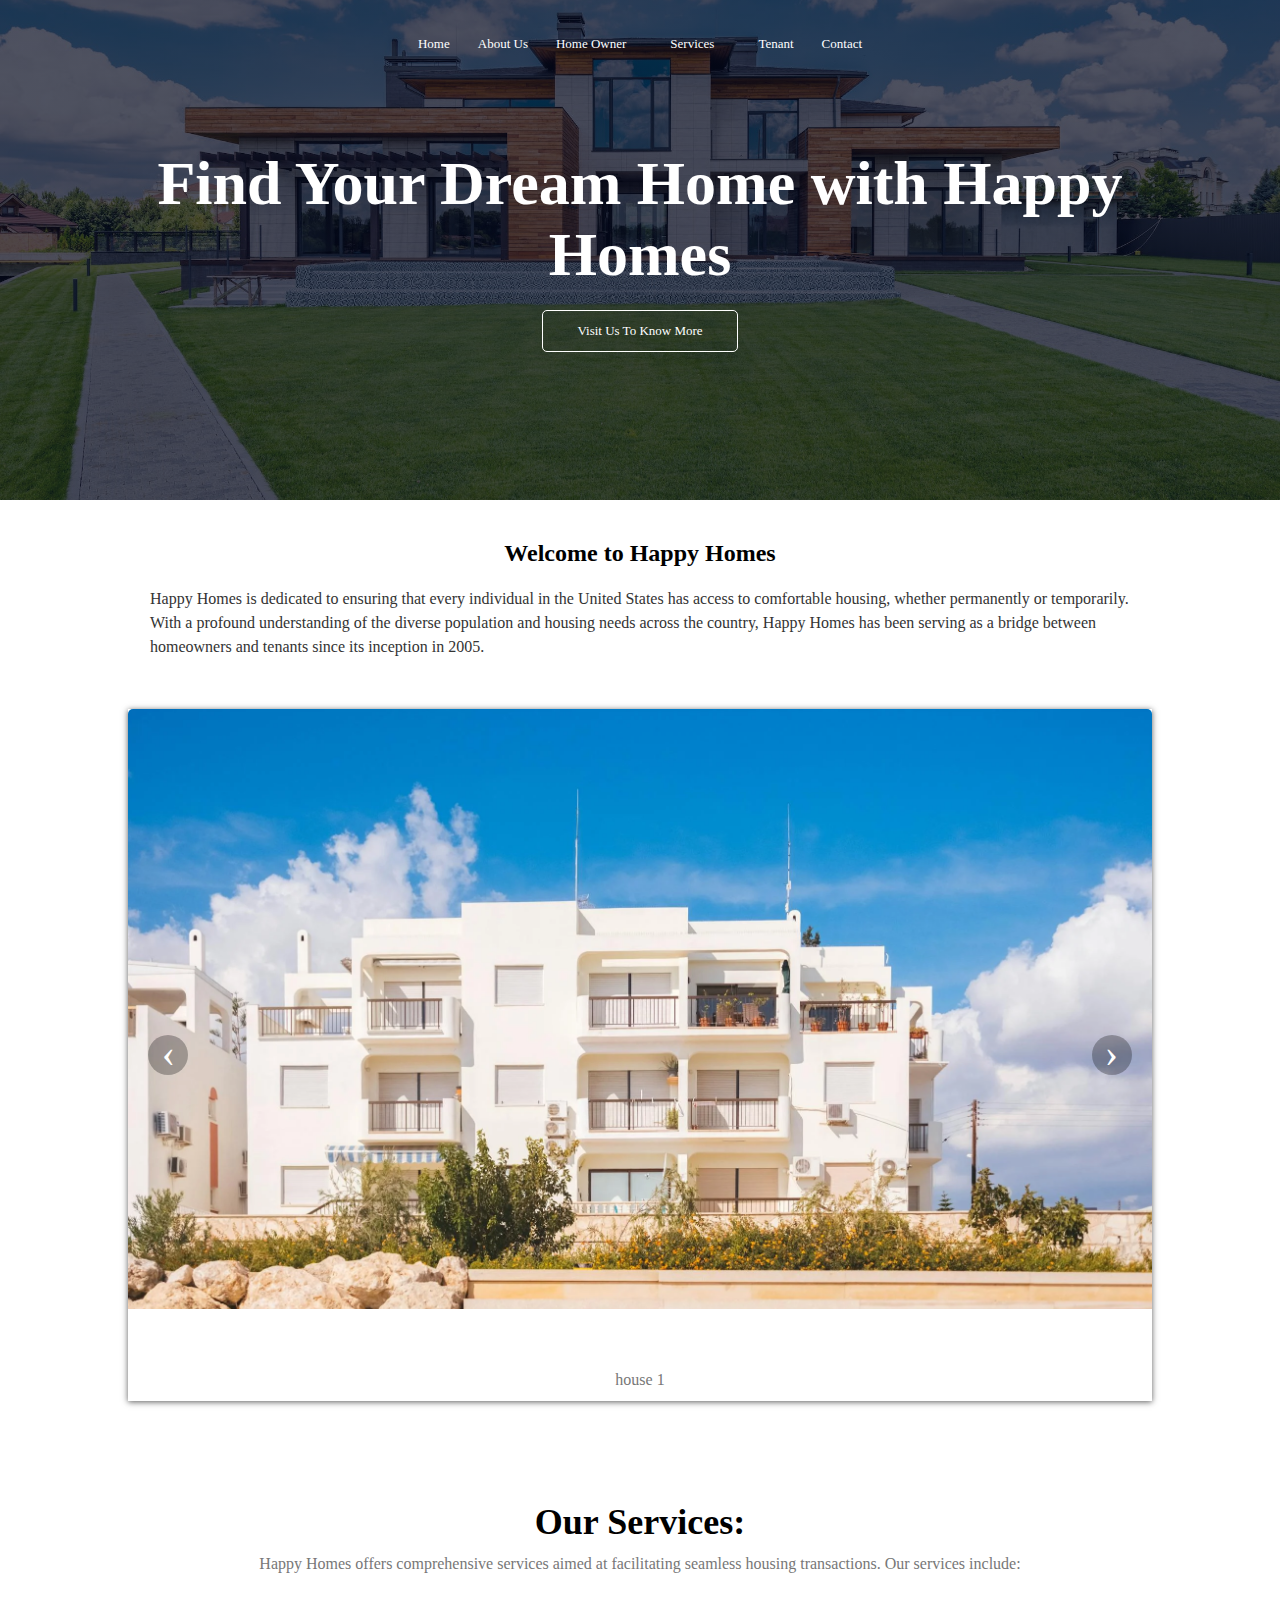
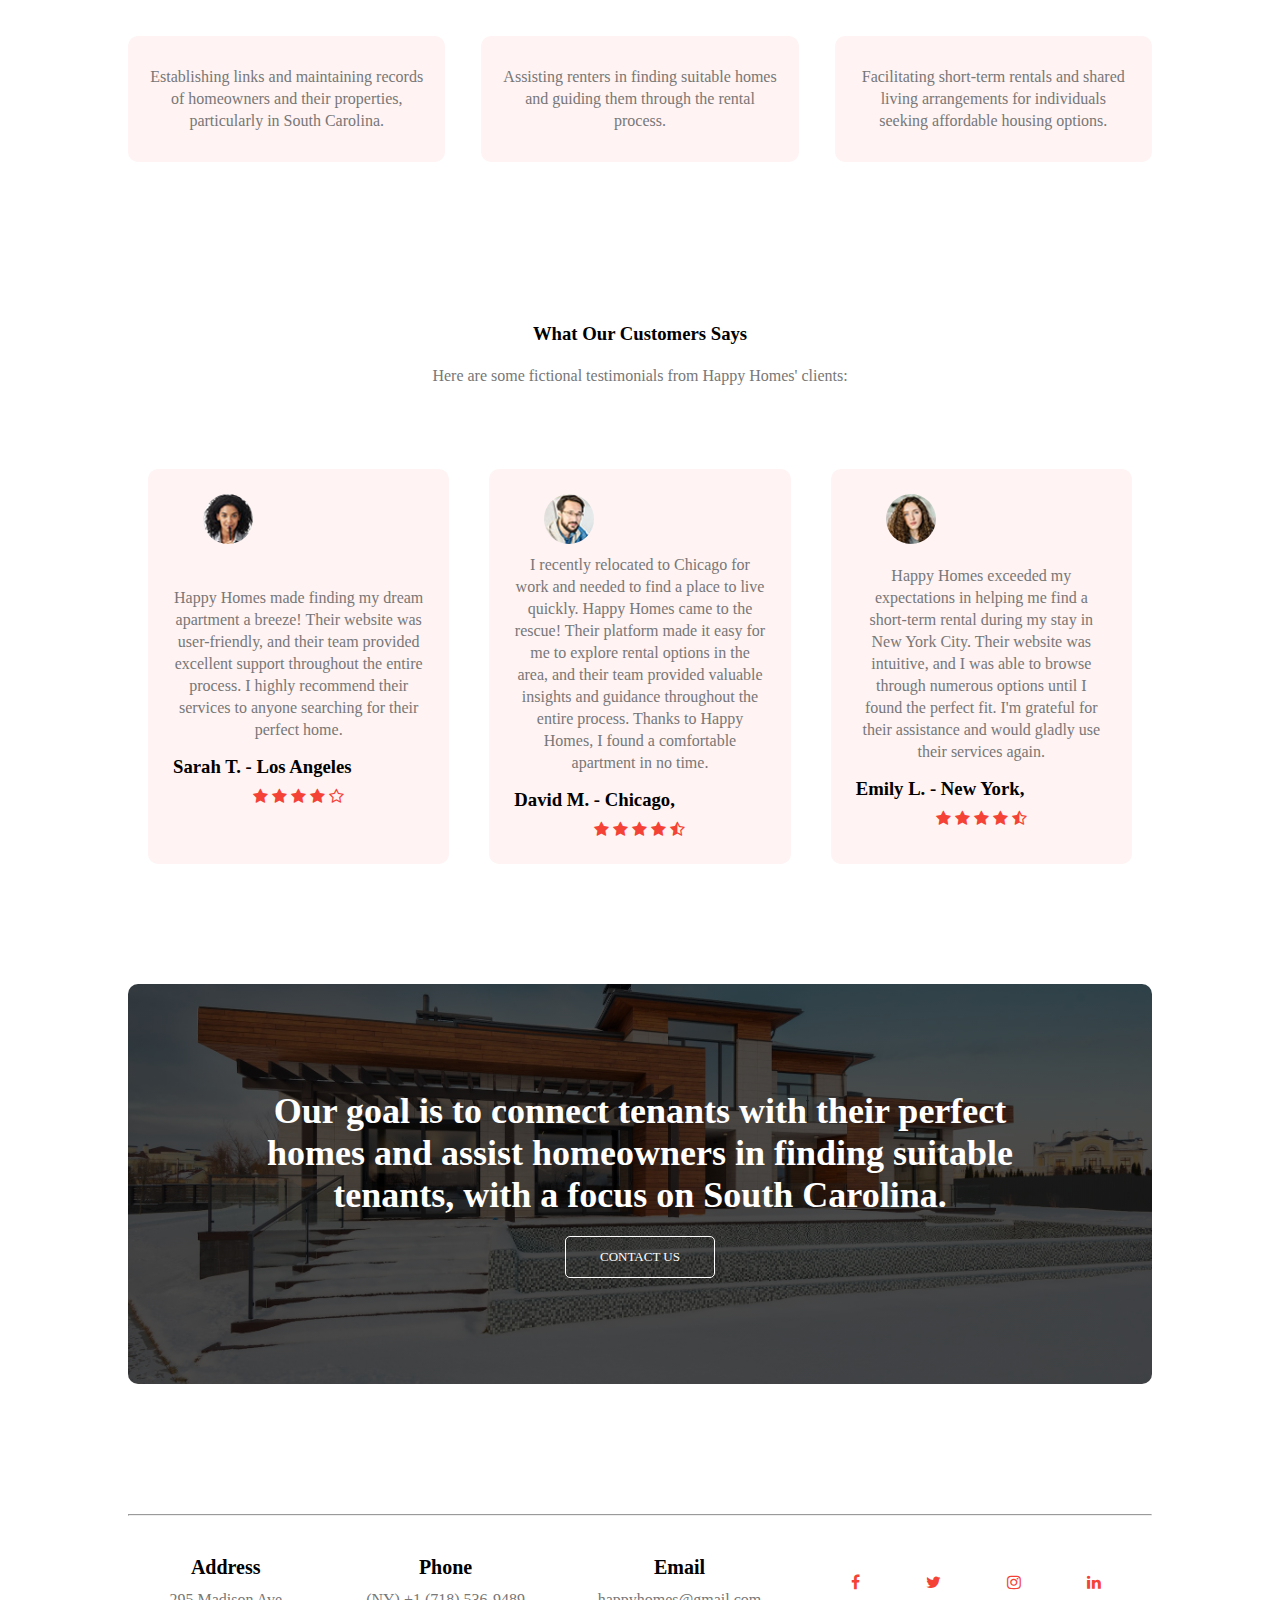
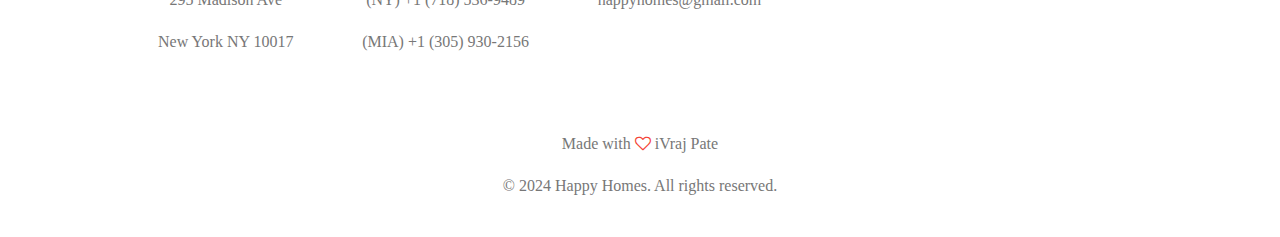
<file: index.html>
<!DOCTYPE html>
<html lang="en">
  <head>
    <meta charset="UTF-8" />
    <meta http-equiv="X-UA-Compatible" content="IE=edge" />
    <meta name="viewport" content="width=device-width, initial-scale=1.0" />
    <title>Happy Homes</title>
    <link
      rel="stylesheet"
      href="https://stackpath.bootstrapcdn.com/font-awesome/4.7.0/css/font-awesome.min.css"
    />
    <link rel="stylesheet" href="css/style.css" />
  </head>
  <body>
    <section class="header">
      <nav>
        <!-- <a href="index.html" class="hero-btn"> ENDALINE*&</a> -->
        <div class="nav-links" id="navLinks">
          <i class="fa fa-times" onclick="hideMenu()"></i>
          <ul>
            <li><a href="index.html">Home</a></li>
            <li><a href="about.html">About Us</a></li>
            <li><a href="homeowner.html">Home Owner</a></li>
            <li class="dropdown">
              <a href="services.html" class="dropbtn">Services</a>
              <div class="dropdown-content">
                <a href="property_registration.html">Property Registration</a>
                <a href="settling.html">Settling</a>
                <a href="transferring.html">Transferring</a>
              </div>
            </li>
            <li><a href="tenant.html">Tenant</a></li>
            <li><a href="contact.html">Contact</a></li>
          </ul>
        </div>
        <i class="fa fa-bars" onclick="showMenu()"></i>
      </nav>

      <div class="text-box">
        <h1>Find Your Dream Home with Happy Homes</h1>

        <a href="contact.html" class="hero-btn"> Visit Us To Know More</a>
      </div>
    </section>

    <!-- #BeginRegion "main-content" -->
    <section class="main-content">
      <div class="home-title">
        <h2>Welcome to Happy Homes</h2>
        <p>
          Happy Homes is dedicated to ensuring that every individual in the
          United States has access to comfortable housing, whether permanently
          or temporarily. With a profound understanding of the diverse
          population and housing needs across the country, Happy Homes has been
          serving as a bridge between homeowners and tenants since its inception
          in 2005.
        </p>
      </div>

      <div class="carousel">
        <div class="carousel-inner">
          <input
            class="carousel-open"
            type="radio"
            id="carousel-1"
            name="carousel"
            aria-hidden="true"
            hidden=""
            checked="checked"
          />
          <div class="carousel-item">
            <img src="images/house10.webp" alt="house-1" />
            <p>house 1</p>
          </div>
          <input
            class="carousel-open"
            type="radio"
            id="carousel-2"
            name="carousel"
            aria-hidden="true"
            hidden=""
          />
          <div class="carousel-item">
            <img src="images/house12.jpeg" alt="house-2" />
            <p>house 2</p>
          </div>
          <input
            class="carousel-open"
            type="radio"
            id="carousel-3"
            name="carousel"
            aria-hidden="true"
            hidden=""
          />
          <div class="carousel-item">
            <img src="images/house9.jpeg" alt="house-3" />
            <p>house 3</p>
          </div>

          <label for="carousel-3" class="carousel-control prev control-1"
            >‹</label
          >
          <label for="carousel-2" class="carousel-control next control-1"
            >›</label
          >
          <label for="carousel-1" class="carousel-control prev control-2"
            >‹</label
          >
          <label for="carousel-3" class="carousel-control next control-2"
            >›</label
          >
          <label for="carousel-2" class="carousel-control prev control-3"
            >‹</label
          >
          <label for="carousel-1" class="carousel-control next control-3"
            >›</label
          >
        </div>
      </div>
    </section>
    <!-- services -->
    <section class="services">
      <h1>Our Services:</h1>
      <p>
        Happy Homes offers comprehensive services aimed at facilitating seamless
        housing transactions. Our services include:
      </p>
      <div class="row">
        <div class="services-col">
          <p>
            Establishing links and maintaining records of homeowners and their
            properties, particularly in South Carolina.
          </p>
        </div>

        <div class="services-col">
          <p>
            Assisting renters in finding suitable homes and guiding them through
            the rental process.
          </p>
        </div>

        <div class="services-col">
          <p>
            Facilitating short-term rentals and shared living arrangements for
            individuals seeking affordable housing options.
          </p>
        </div>
      </div>
    </section>

    <!-- Testimonials -->
    <section class="testimonials">
      <h3>What Our Customers Says</h3>
      <p>Here are some fictional testimonials from Happy Homes' clients:</p>
      <div class="row">
        <div class="testimonial-col">
          <img src="/images/small1.jpeg" alt="testimonial-image1" />
          <div>
            <p>
              Happy Homes made finding my dream apartment a breeze! Their
              website was user-friendly, and their team provided excellent
              support throughout the entire process. I highly recommend their
              services to anyone searching for their perfect home.
            </p>
            <h3>Sarah T. - Los Angeles</h3>
            <i class="fa fa-star"></i>
            <i class="fa fa-star"></i>
            <i class="fa fa-star"></i>
            <i class="fa fa-star"></i>
            <i class="fa fa-star-o"></i>
          </div>
        </div>

        <div class="testimonial-col">
          <img
            src="/images/small3.jpeg"
            alt="testimonial-image2"
            style="object-fit: cover"
          />
          <div>
            <p>
              I recently relocated to Chicago for work and needed to find a
              place to live quickly. Happy Homes came to the rescue! Their
              platform made it easy for me to explore rental options in the
              area, and their team provided valuable insights and guidance
              throughout the entire process. Thanks to Happy Homes, I found a
              comfortable apartment in no time.
            </p>
            <h3>David M. - Chicago,</h3>
            <i class="fa fa-star"></i>
            <i class="fa fa-star"></i>
            <i class="fa fa-star"></i>
            <i class="fa fa-star"></i>
            <i class="fa fa-star-half-o"></i>
          </div>
        </div>

        <div class="testimonial-col">
          <img
            src="/images/small2.jpeg"
            alt="testimonial-image2"
            style="object-fit: cover"
          />
          <div>
            <p>
              Happy Homes exceeded my expectations in helping me find a
              short-term rental during my stay in New York City. Their website
              was intuitive, and I was able to browse through numerous options
              until I found the perfect fit. I'm grateful for their assistance
              and would gladly use their services again.
            </p>
            <h3>Emily L. - New York,</h3>
            <i class="fa fa-star"></i>
            <i class="fa fa-star"></i>
            <i class="fa fa-star"></i>
            <i class="fa fa-star"></i>
            <i class="fa fa-star-half-o"></i>
          </div>
        </div>
      </div>
    </section>

    <!-- call to action -->

    <section class="cta">
      <h1>
        Our goal is to connect tenants with their perfect homes and assist
        homeowners in finding suitable tenants, with a focus on South Carolina.
      </h1>
      <a href="contact.html" class="hero-btn"> CONTACT US</a>
    </section>

    <!-- footer -->

    <section class="footer">
      <hr />
      <div class="home-footer">
        <div>
          <h1>Address</h1>
          <p>295 Madison Ave</p>
          <p>New York NY 10017</p>
          <p></p>
        </div>
        <div>
          <h1>Phone</h1>
          <p>(NY) +1 (718) 536-9489</p>
          <p>(MIA) +1 (305) 930-2156</p>
        </div>
        <div>
          <h1>Email</h1>
          <p>happyhomes@gmail.com</p>
        </div>
        <div class="icons">
          <i class="fa fa-facebook"> </i>
          <i class="fa fa-twitter"> </i>
          <i class="fa fa-instagram"> </i>
          <i class="fa fa-linkedin"> </i>
        </div>
      </div>

      <p>Made with <i class="fa fa-heart-o"> </i> iVraj Pate</p>
      <p>&copy; 2024 Happy Homes. All rights reserved.</p>
    </section>
    <!-- javascript code -->
    <script src="script.js"></script>
  </body>
</html>
</file>
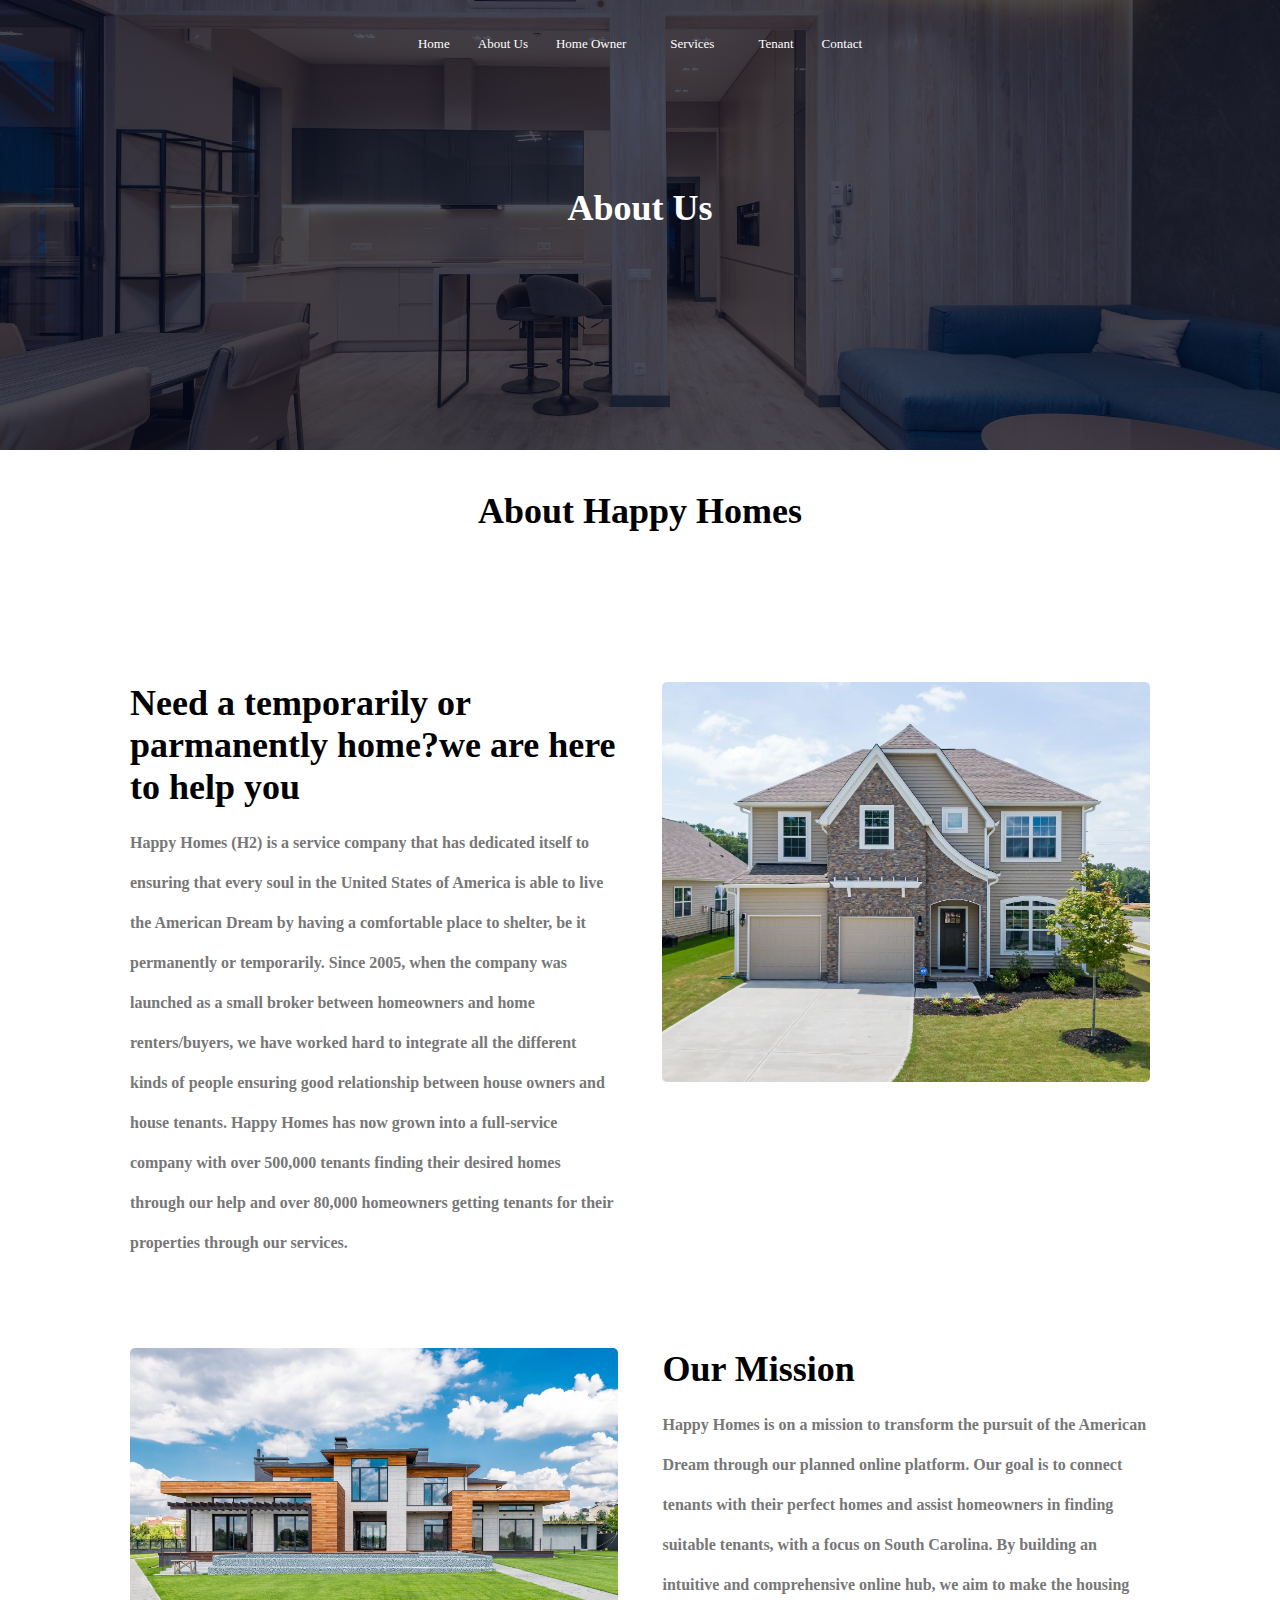
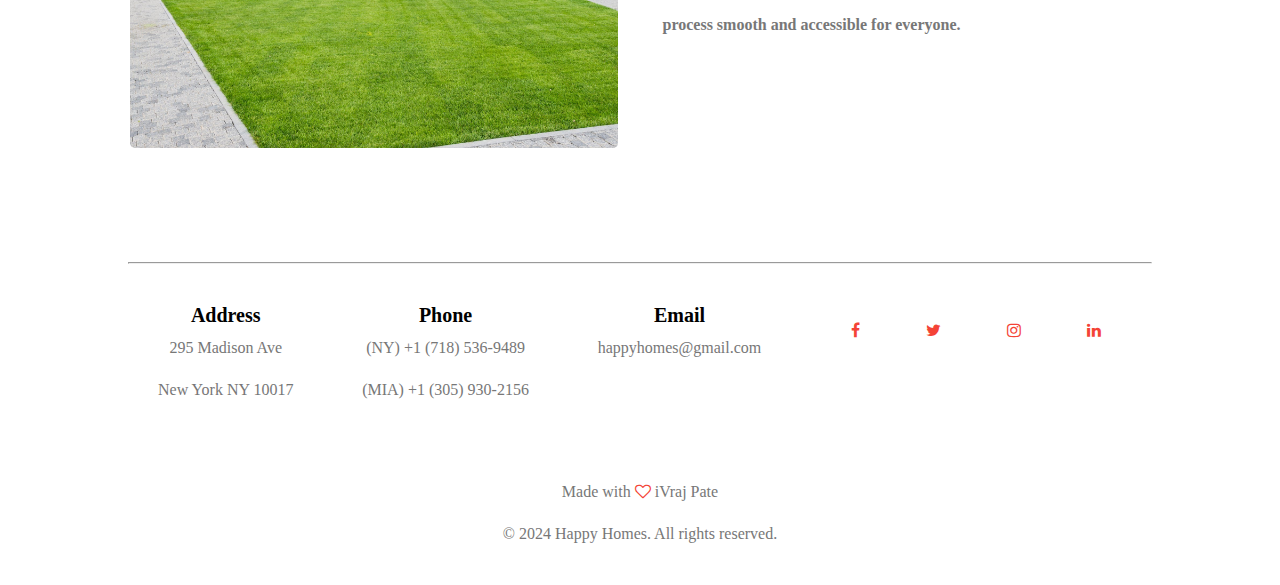
<file: about.html>
<!DOCTYPE html>
<html lang="en">
  <head>
    <meta charset="UTF-8" />
    <meta http-equiv="X-UA-Compatible" content="IE=edge" />
    <meta name="viewport" content="width=device-width, initial-scale=1.0" />
    <title>About Us - Happy Homes</title>
    <link
      rel="stylesheet"
      href="https://stackpath.bootstrapcdn.com/font-awesome/4.7.0/css/font-awesome.min.css"
    />
    <link rel="stylesheet" href="/css/about.css" />
    <link rel="stylesheet" href="css/style.css" />
  </head>
  <body>
    <section class="sub-header">
      <nav>
        <!-- <a href="index.html"> ENDALINE*&</a> -->
        <div class="nav-links" id="navLinks">
          <i class="fa fa-times" onclick="hideMenu()"></i>
          <ul>
            <li><a href="index.html">Home</a></li>
            <li><a href="about.html">About Us</a></li>
            <li><a href="homeowner.html">Home Owner</a></li>
            <li class="dropdown">
              <a href="services.html" class="dropbtn">Services</a>
              <div class="dropdown-content">
                <a href="property_registration.html">Property Registration</a>
                <a href="renting.html">Renting</a>
                <a href="transferring.html">Transferring</a>
              </div>
            </li>
            <li><a href="tenant.html">Tenant</a></li>
            <li><a href="contact.html">Contact</a></li>
          </ul>
        </div>
        <i class="fa fa-bars" onclick="showMenu()"></i>
      </nav>

      <h1>About Us</h1>
    </section>

    <!-- #BeginRegion "header" -->
    <header class="about-header">
      <h1>About Happy Homes</h1>
    </header>
    <!-- #EndRegion -->

    <!-- about us content -->
    <section class="about-us">
      <div class="about-row">
        <div class="about-col">
          <h1>
            Need a temporarily or parmanently home?we are here to help you
          </h1>
          <p>
            Happy Homes (H2) is a service company that has dedicated itself to
            ensuring that every soul in the United States of America is able to
            live the American Dream by having a comfortable place to shelter, be
            it permanently or temporarily. Since 2005, when the company was
            launched as a small broker between homeowners and home
            renters/buyers, we have worked hard to integrate all the different
            kinds of people ensuring good relationship between house owners and
            house tenants. Happy Homes has now grown into a full-service company
            with over 500,000 tenants finding their desired homes through our
            help and over 80,000 homeowners getting tenants for their properties
            through our services.
          </p>
        </div>
        <div class="about-col">
          <img src="/images/house7.jpeg" alt="" />
        </div>
      </div>

      <div class="about-row">
        <div class="about-col">
          <img src="/images/house12.jpeg" alt="" />
        </div>
        <div class="about-col">
          <h1>Our Mission</h1>
          <p>
            Happy Homes is on a mission to transform the pursuit of the American
            Dream through our planned online platform. Our goal is to connect
            tenants with their perfect homes and assist homeowners in finding
            suitable tenants, with a focus on South Carolina. By building an
            intuitive and comprehensive online hub, we aim to make the housing
            process smooth and accessible for everyone.
          </p>
        </div>
      </div>
    </section>

    <!-- footer -->

    <section class="footer">
      <hr />
      <div class="about-footer">
        <div>
          <h1>Address</h1>
          <p>295 Madison Ave</p>
          <p>New York NY 10017</p>
          <p></p>
        </div>
        <div>
          <h1>Phone</h1>
          <p>(NY) +1 (718) 536-9489</p>
          <p>(MIA) +1 (305) 930-2156</p>
        </div>
        <div>
          <h1>Email</h1>
          <p>happyhomes@gmail.com</p>
        </div>
        <div class="icons">
          <i class="fa fa-facebook"> </i>
          <i class="fa fa-twitter"> </i>
          <i class="fa fa-instagram"> </i>
          <i class="fa fa-linkedin"> </i>
        </div>
      </div>

      <p>Made with <i class="fa fa-heart-o"> </i> iVraj Pate</p>
      <p>&copy; 2024 Happy Homes. All rights reserved.</p>
    </section>
    <!-- javascript code -->
    <script src="script.js"></script>
  </body>
</html>
</file>
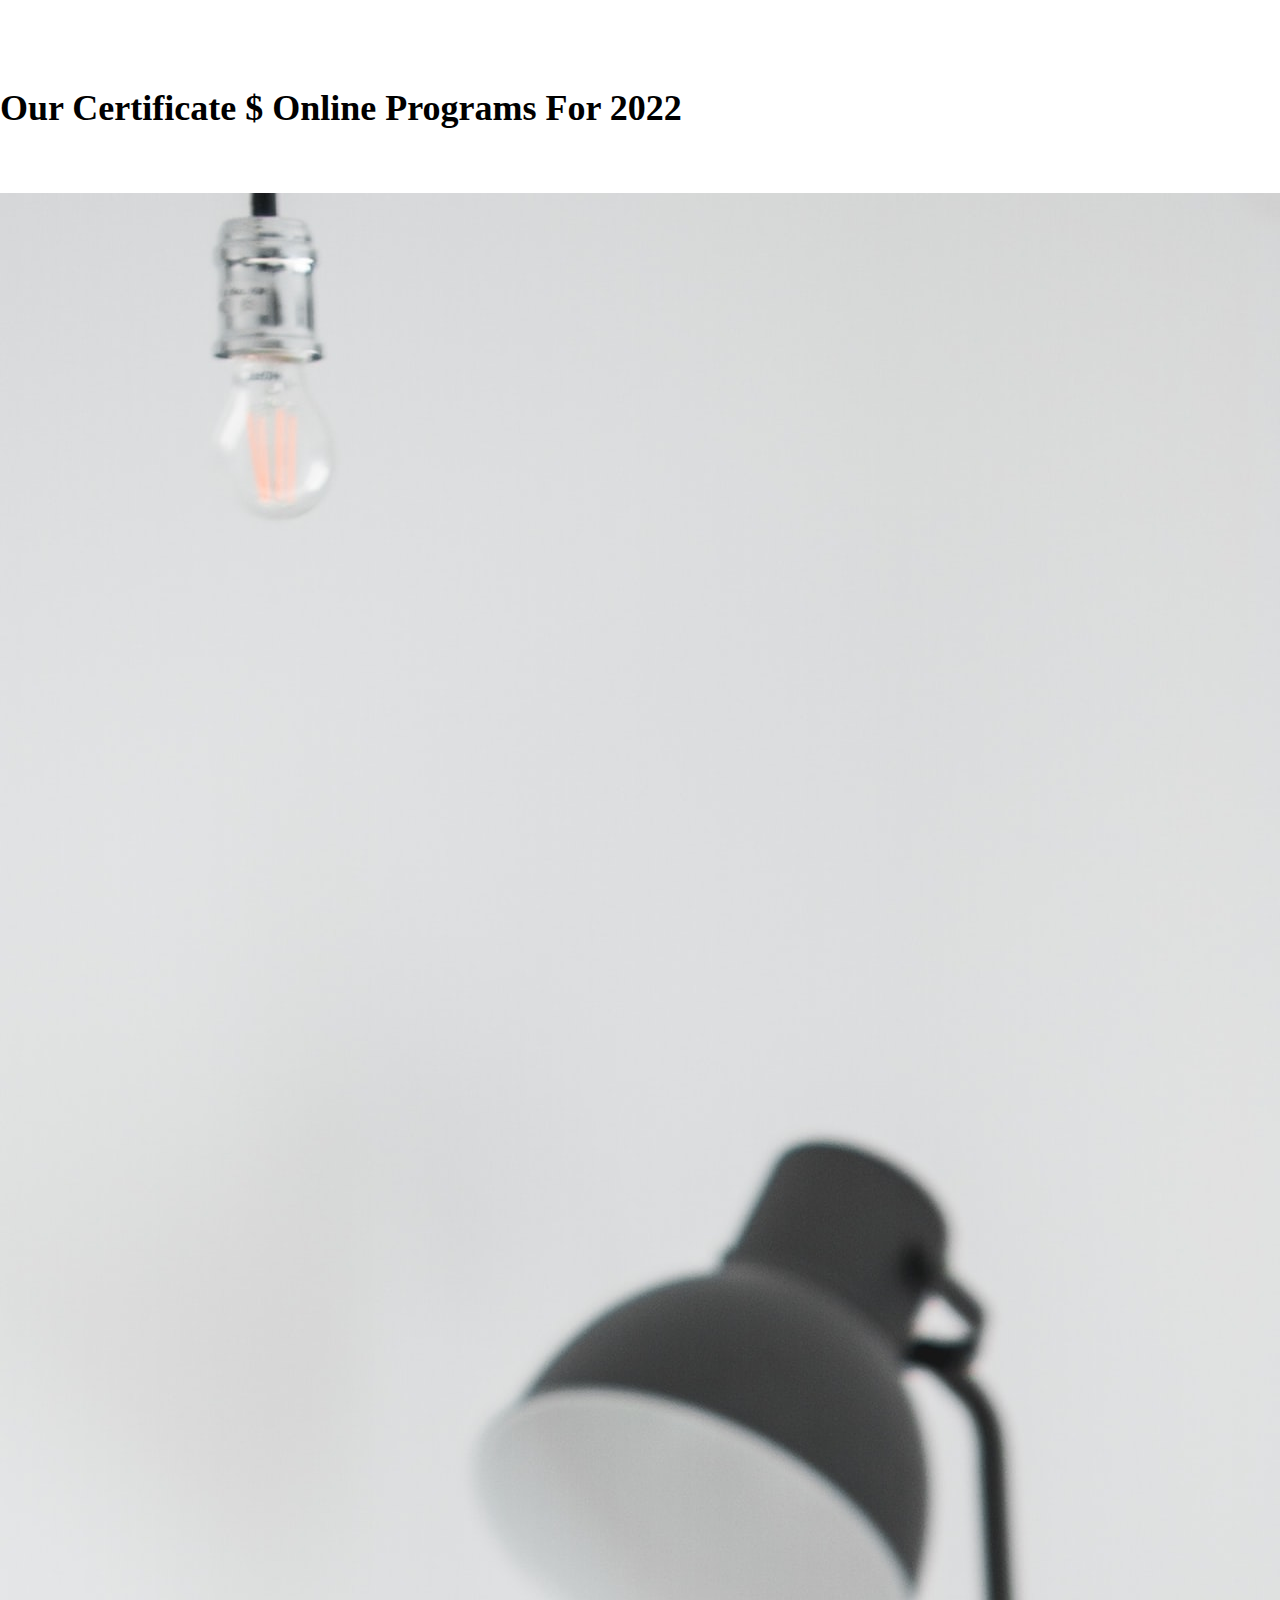
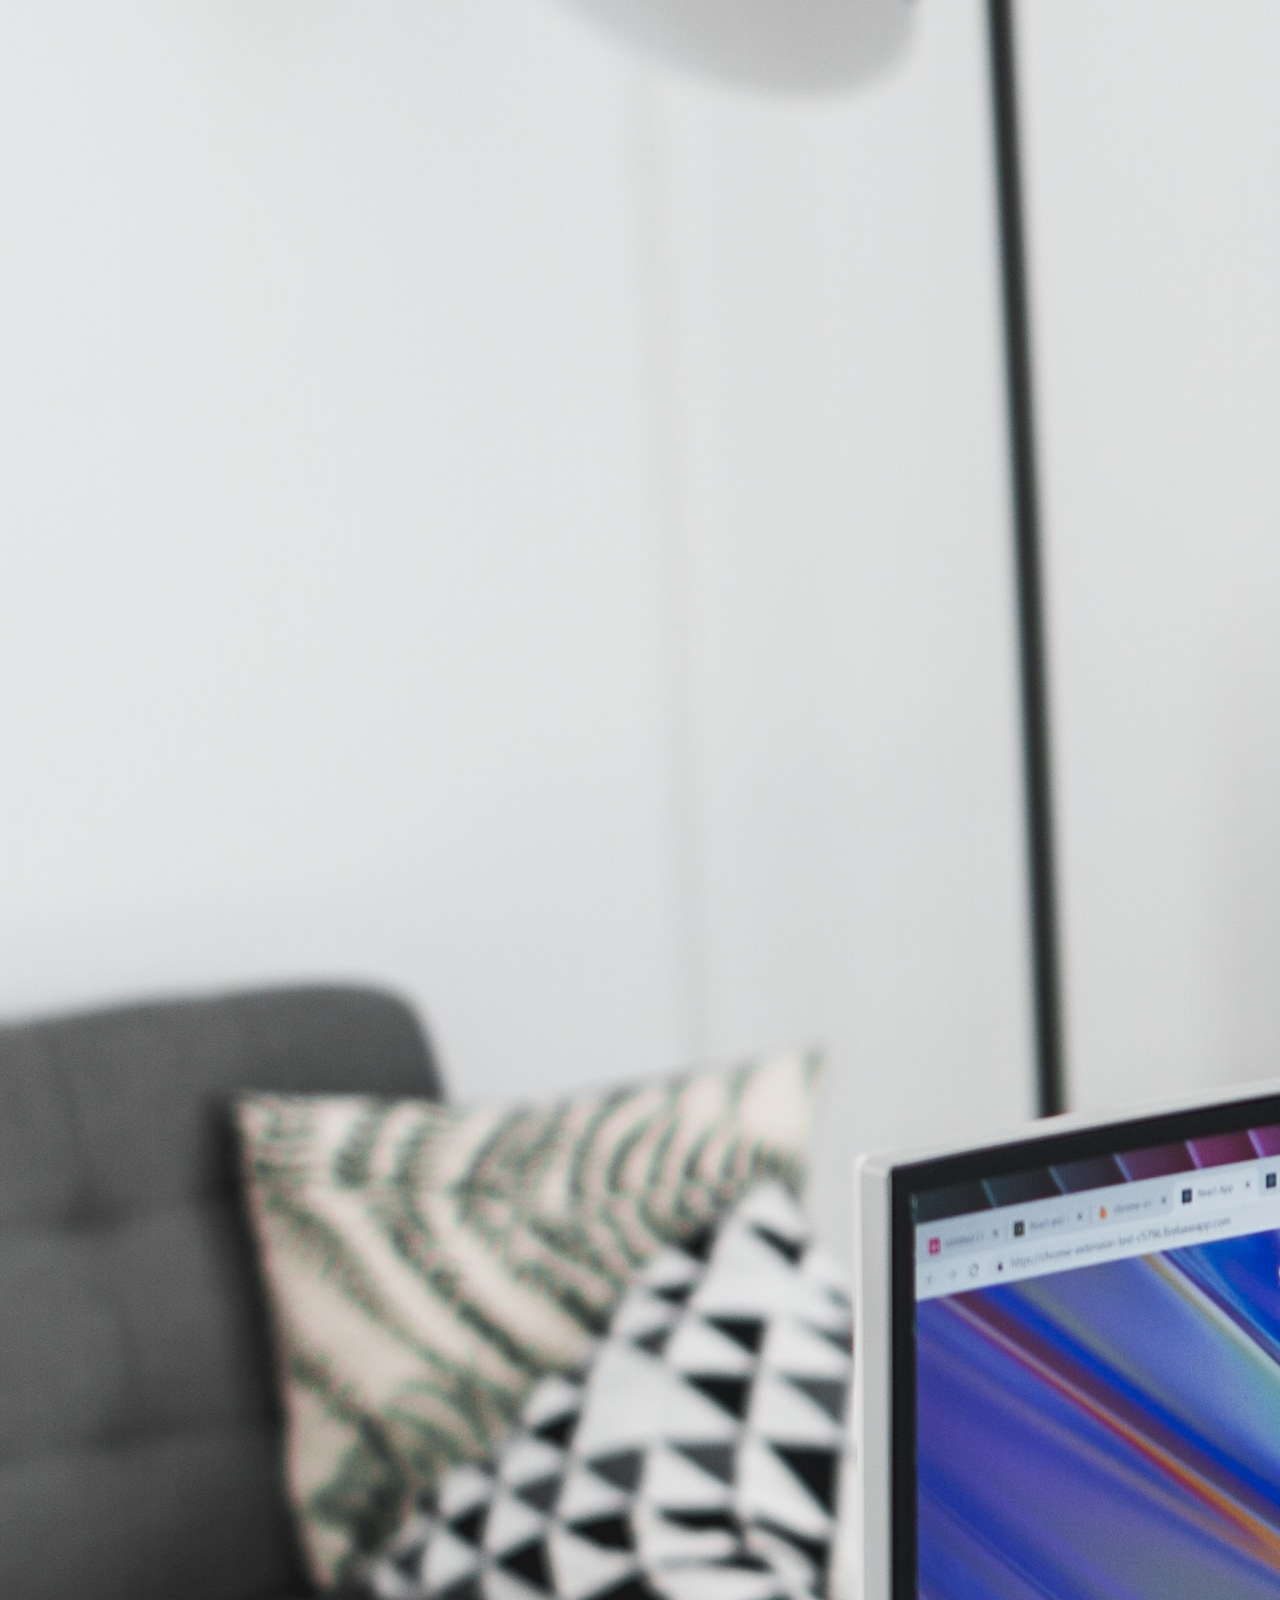
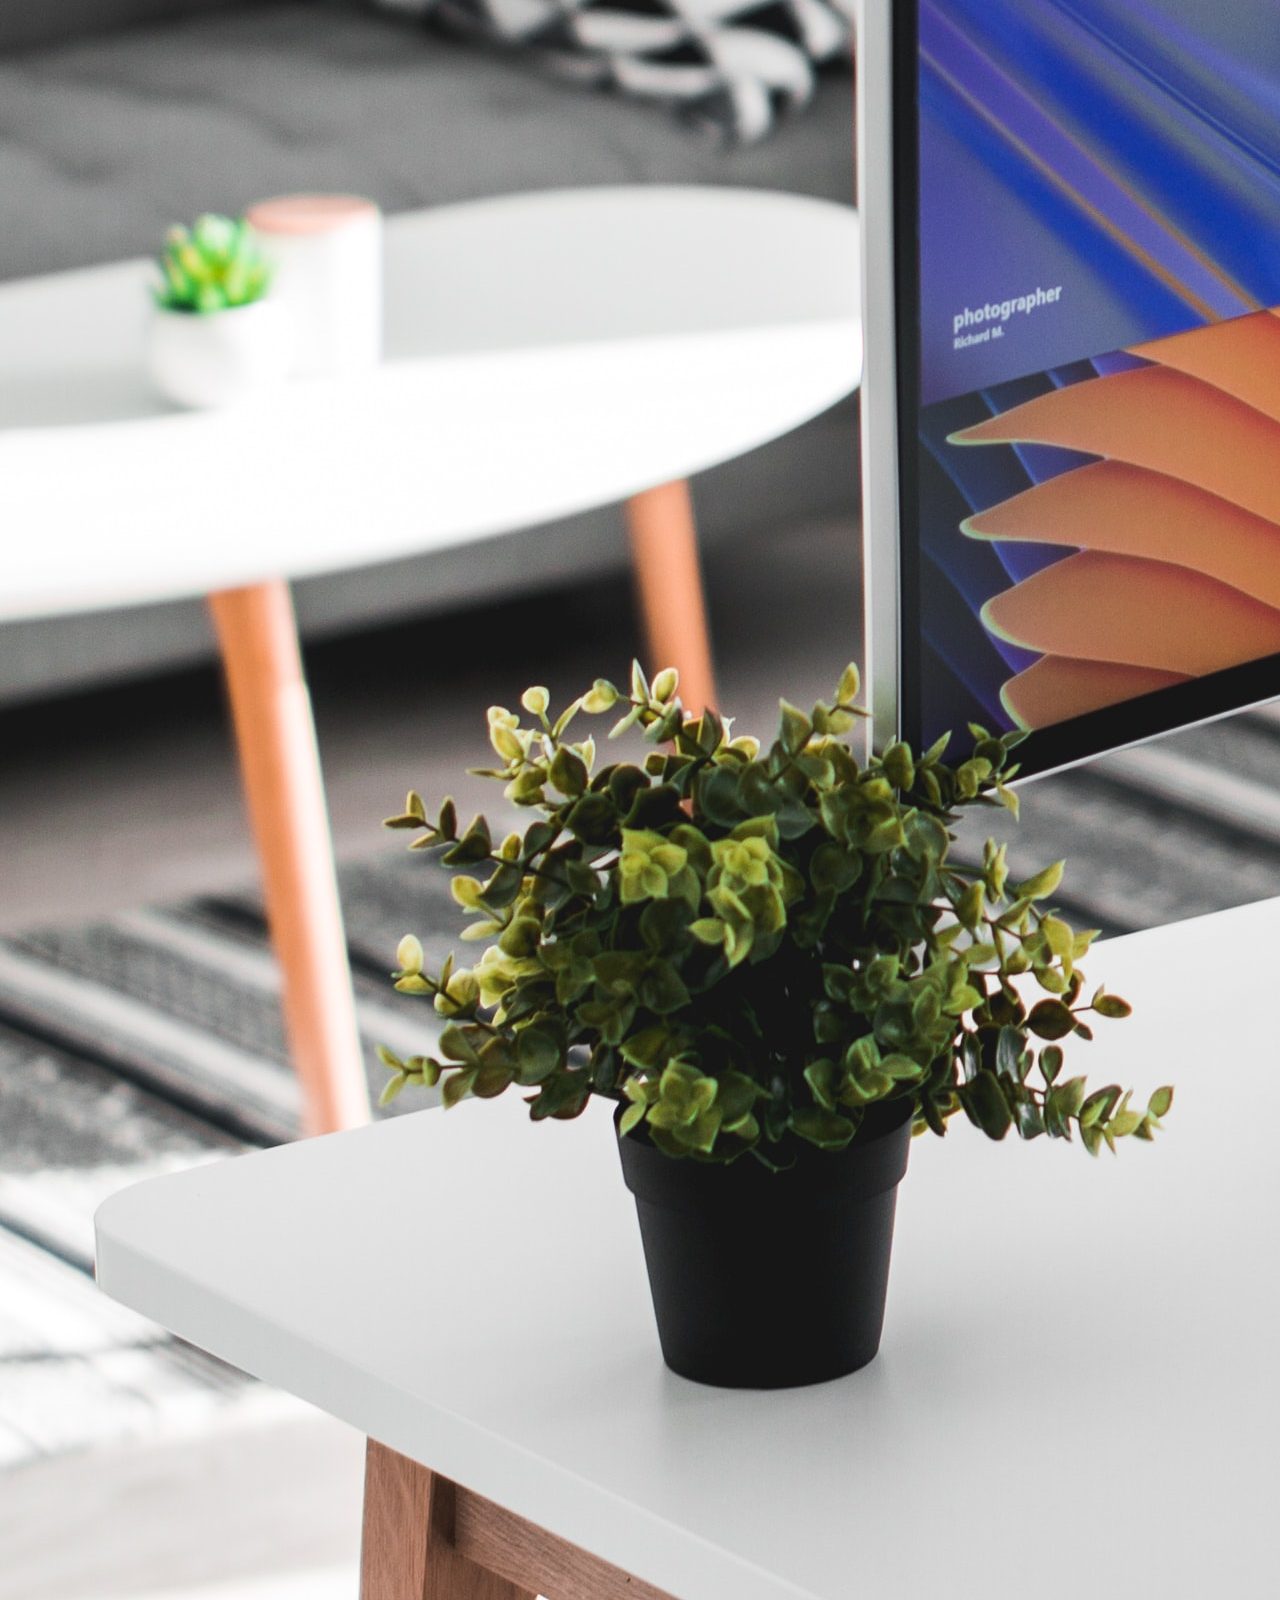
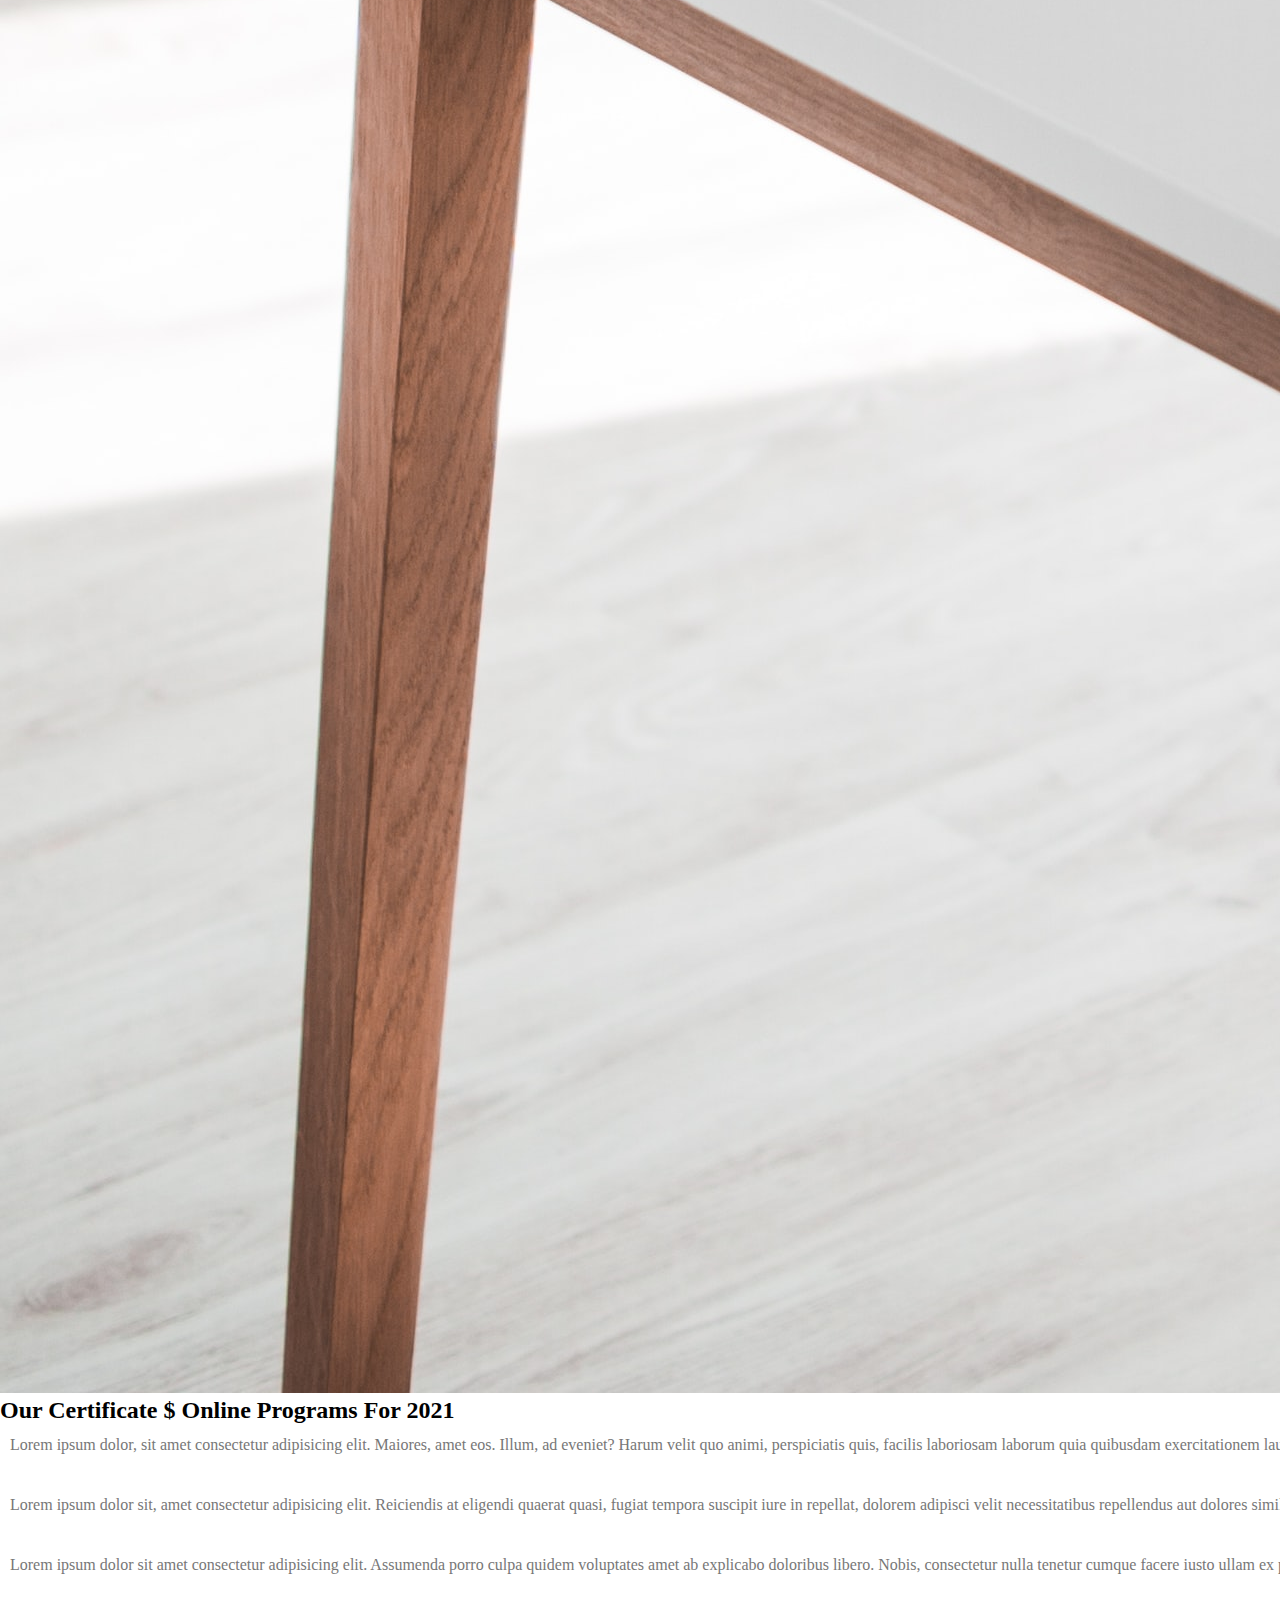
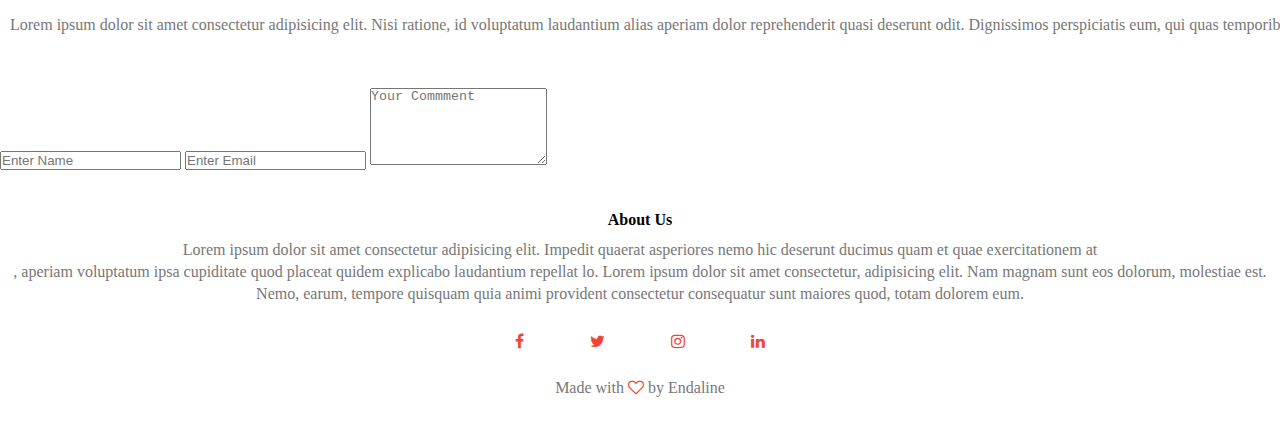
<file: blog.html>
<!DOCTYPE html>
<html lang="en">
<head>
    <meta charset="UTF-8">
    <meta http-equiv="X-UA-Compatible" content="IE=edge">
    <meta name="viewport" content="width=device-width, initial-scale=1.0">
    <title>University Website Design</title>
    <link rel="stylesheet" href="https://stackpath.bootstrapcdn.com/font-awesome/4.7.0/css/font-awesome.min.css">
    <link rel="stylesheet" href="style.css"> 

</head>
<body>
    <section class=" sub-header">
        <nav>
    <a href="index.html"> ENDALINE*&</a>
    <div class="nav-links" id="navLinks">
        <i class="fa fa-times " onclick="hideMenu()"></i>
        <ul>
            <li><a href="index.html" >HOME</a></li>
            <li><a href="about.html" >ABOUT</a></li>
            <li><a href="courses.html" > COURSE</a></li>
            <li><a href="blog.html" > BLOG</a></li>
            <li><a href="contact.html" > CONTACT</a></li>
           
        </ul>
    </div>
    <i class="fa fa-bars" onclick="showMenu()"></i>
        </nav>

      <h1>Our Certificate $ Online Programs For 2022 </h1>
      
    </section>
<!-- blog page content -->
    <section class="blog-content">
<div class="row">
    <div class="blog-left">
        <img src="/images/img3.jpg" alt="">
        <h2>Our Certificate $ Online Programs For 2021</h2>
        <p>Lorem ipsum dolor, sit amet consectetur adipisicing elit. Maiores, amet eos.
            Illum, ad eveniet? Harum velit quo animi, perspiciatis quis, 
           facilis laboriosam laborum quia quibusdam exercitationem laudantium 
           recusandae quasi dignissimos Lorem ipsum, dolor sit amet consectetur
            adipisicing elit. Illum at, deserunt sapiente, fugiat alias impedit esse mollitia 
            quo tenetur ducimus porro eum quibusdam velit
           , repellat necessitatibus sunt adipisci? Consequuntur, error?!</p>
           <br>
           <p>Lorem ipsum dolor sit, amet consectetur adipisicing elit.
                Reiciendis at eligendi quaerat quasi, fugiat tempora suscipit iure in repellat,
                 dolorem adipisci velit necessitatibus
                repellendus aut dolores similique, omnis voluptas maiores? Lorem, ipsum dolor sit 
                amet consectetur adipisicing elit. Corporis fugiat laboriosam ullam! Placeat rerum
                 ipsam nulla aspernatur officia sequi
                 id praesentium quia nisi doloribus reiciendis laborum illo beatae, quos unde!</p>
                <br>
                <p>Lorem ipsum dolor sit amet consectetur adipisicing elit.
                     Assumenda porro culpa quidem voluptates amet ab explicabo doloribus libero. Nobis, 
                    consectetur nulla tenetur cumque facere iusto ullam ex perspiciatis amet praesentium.</p>
                    <br>
                    <p>Lorem ipsum dolor sit amet consectetur adipisicing elit. Nisi ratione,
                         id voluptatum laudantium alias aperiam dolor reprehenderit quasi deserunt odit. 
                        Dignissimos perspiciatis eum, qui quas temporibus quos? Qui, aperiam neque!</p>

                        <div class="comment-box">
                            <h3>Leave  a comment</h3>
                            <form class="comment-form">
                                <input type="text" placeholder="Enter Name">
                                <input type="email" placeholder="Enter Email">
                                <textarea rows="5" placeholder="Your Commment"></textarea>
                                <button type="submit" class="hero-btn red-btn"> POST COMMENT</button>
                            </form>
                        </div>
    </div>
    <div class="blog-right">
        <h3>Post Categories</h3>
       
        <div>
            <span>Business Analytics</span>
            <span>21</span>
        </div>

        <div>
            <span>Data Science</span>
            <span>28</span>
        </div>

        <div>
            <span>Machine Learning</span>
            <span>15</span>
        </div>

        <div>
            <span>Computer Science</span>
            <span>34</span>
        </div>

        <div>
            <span>AutoCad</span>
            <span>42</span>
        </div>

        <div>
            <span>Journalism</span>
            <span>22</span>
        </div>

        <div>
            <span>Commernce</span>
            <span>30</span>
        </div>
    </div>
</div>
    </section>
    <!-- footer -->

    <section class="footer">
        <h4>About Us</h4>
        <p>Lorem ipsum dolor sit amet consectetur adipisicing elit. Impedit quaerat asperiores
            nemo hic deserunt ducimus quam et quae exercitationem at <br>,
            aperiam voluptatum ipsa cupiditate quod placeat quidem explicabo laudantium repellat lo.
             Lorem ipsum dolor sit amet consectetur, adipisicing elit. Nam magnam sunt eos dolorum,
              molestiae est. Nemo, earum, tempore quisquam quia animi provident
             consectetur consequatur sunt maiores quod, totam dolorem eum.</p>
            <div class="icons">
                <i class="fa fa-facebook"> </i>
                <i class="fa fa-twitter"> </i>
                <i class="fa fa-instagram"> </i>
                <i class="fa fa-linkedin"> </i>
            </div>
            <p>Made with <i class="fa fa-heart-o"> </i> by Endaline</p>
    </section>
    <!-- javascript code -->
    <script>
        var navLinks= document.getElementById("navLinks");
        function showMenu(){
            navLinks.style.right = "0";
        }
        function hideMenu(){
            navLinks.style.right = "-200px"
        }
    </script>
</body>
</html>
</file>
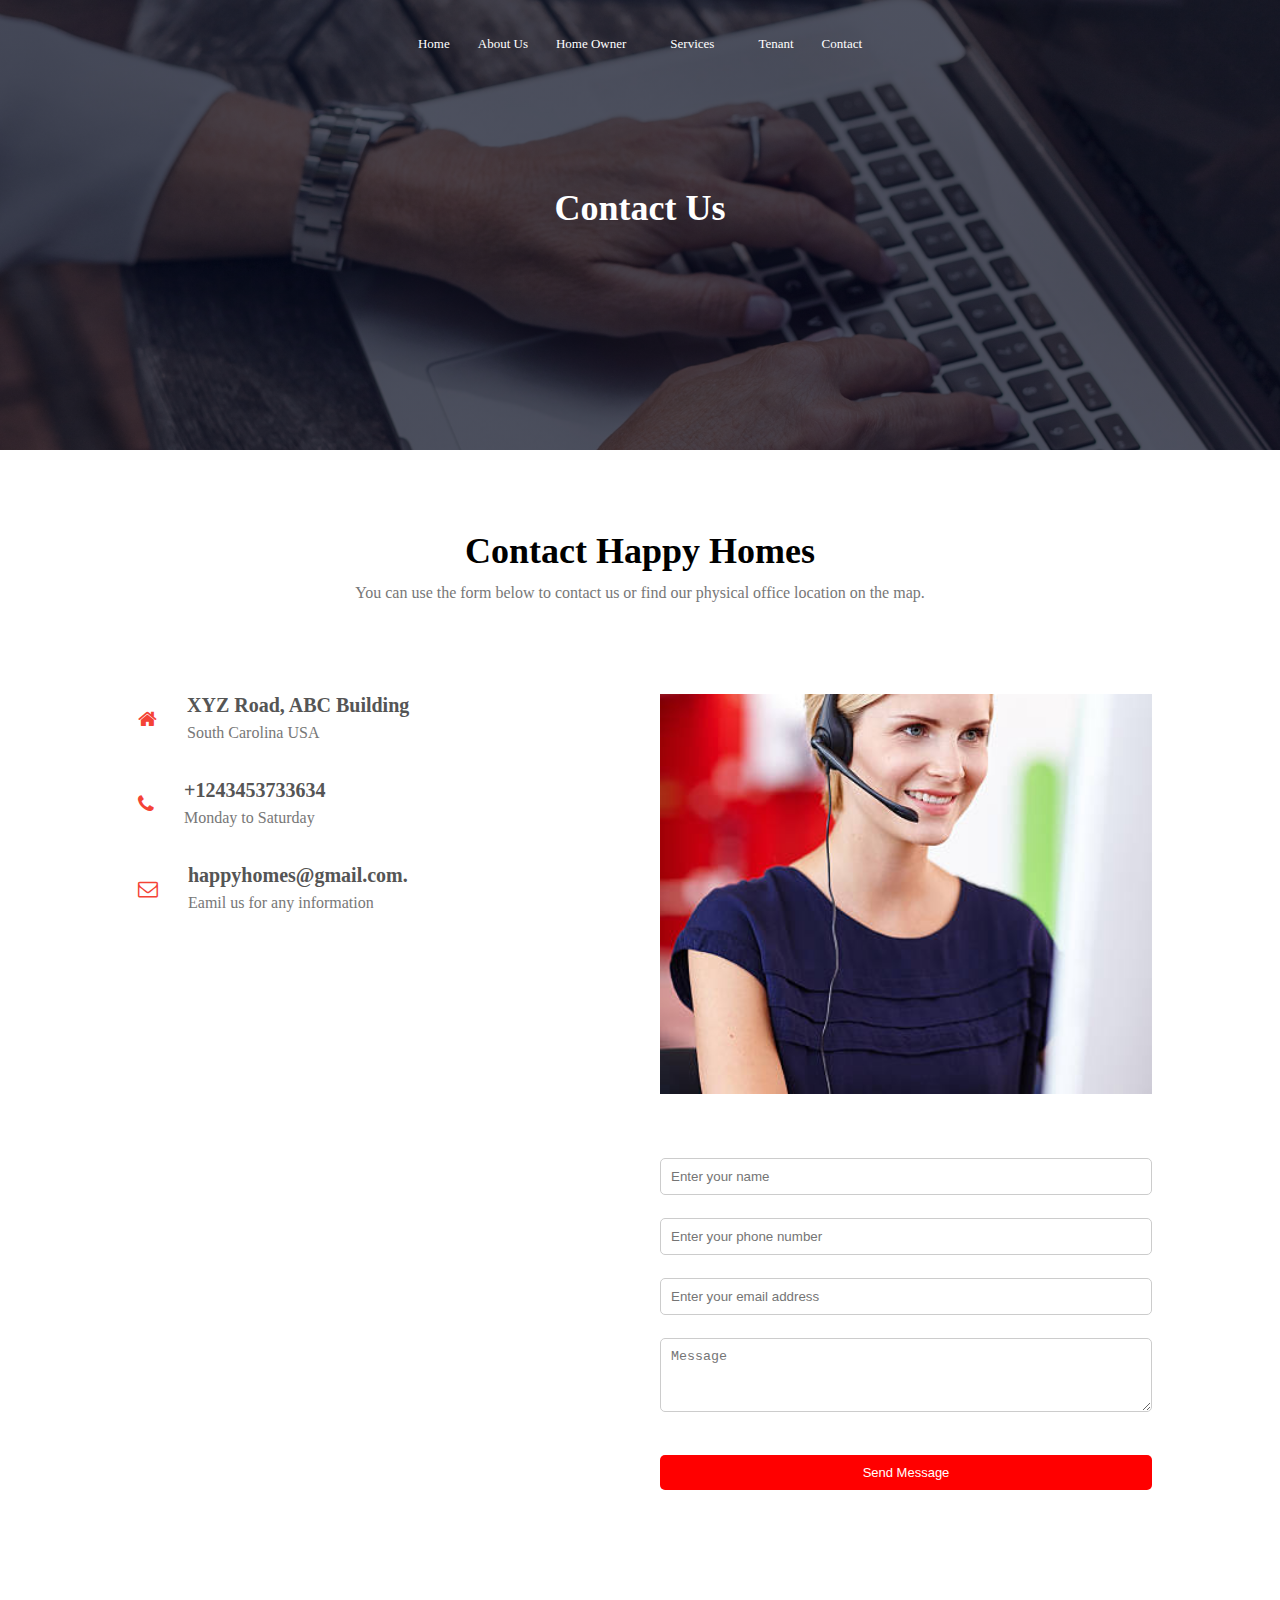
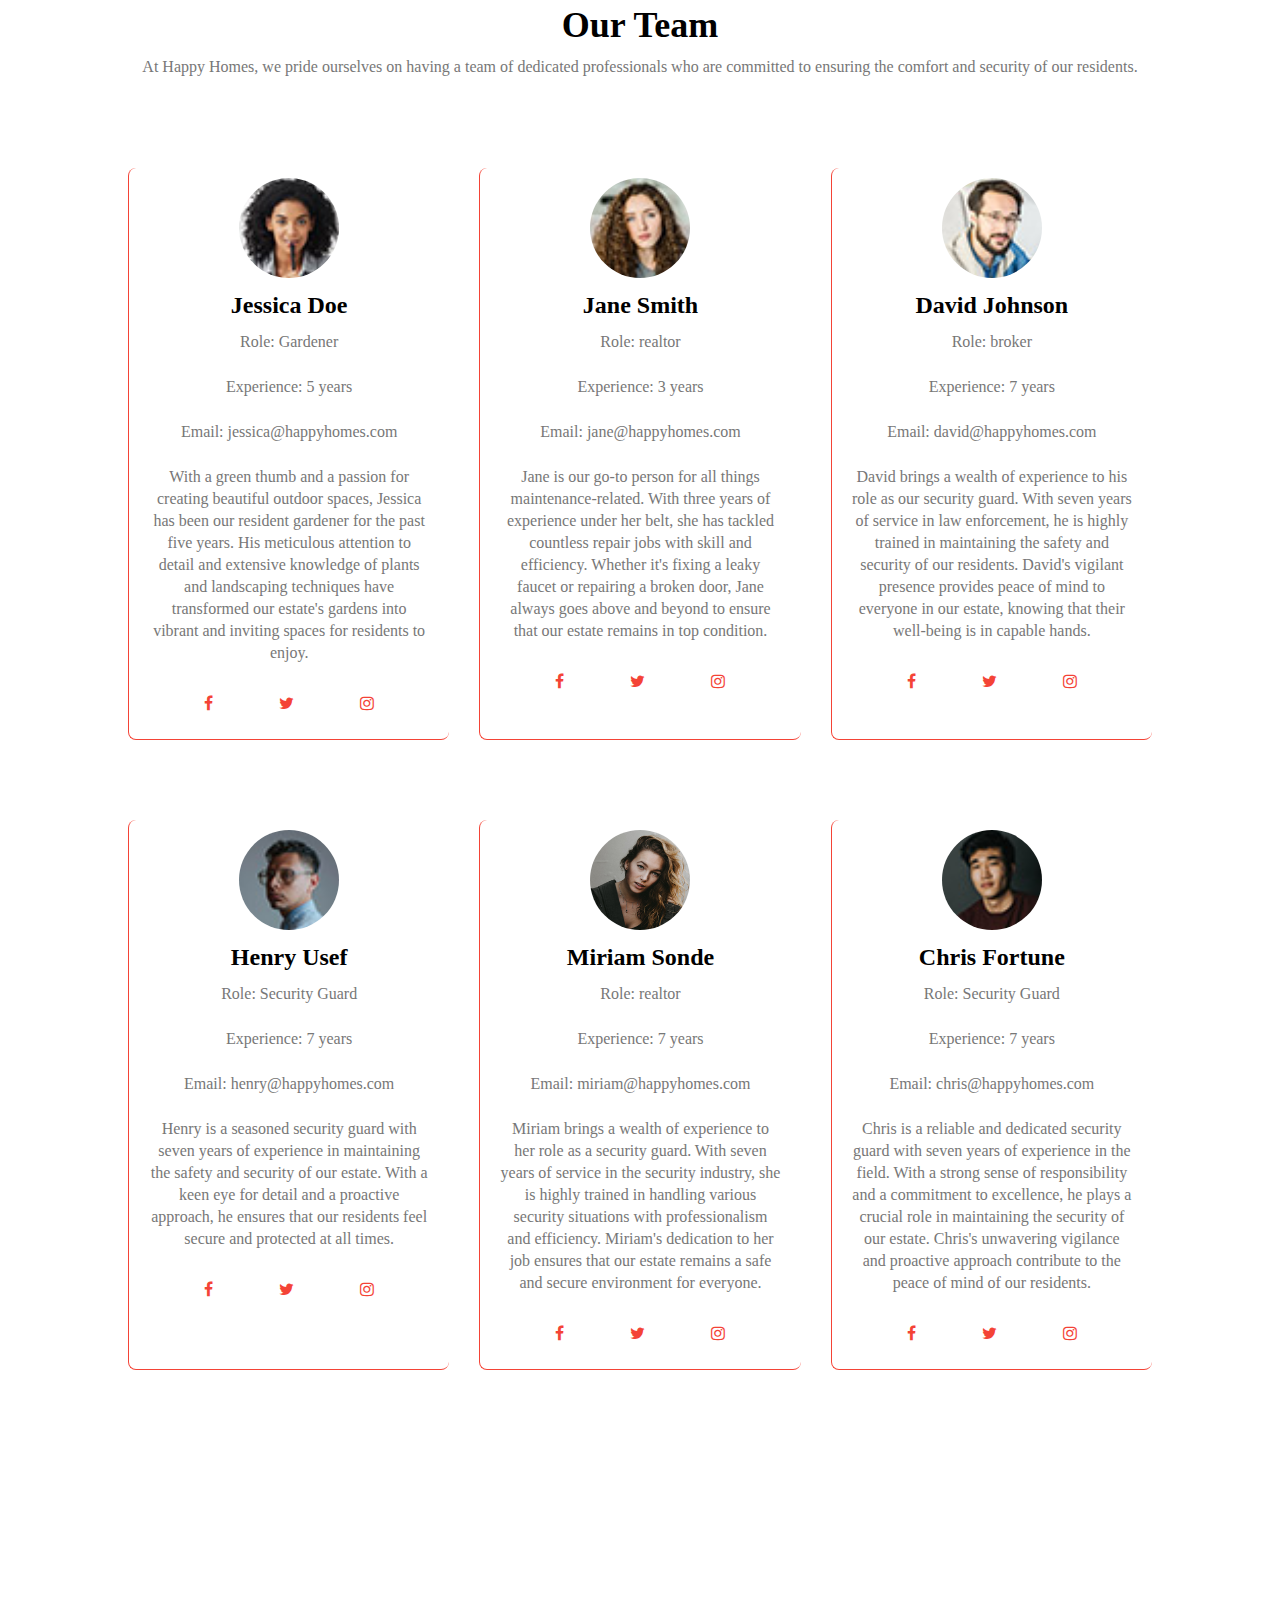
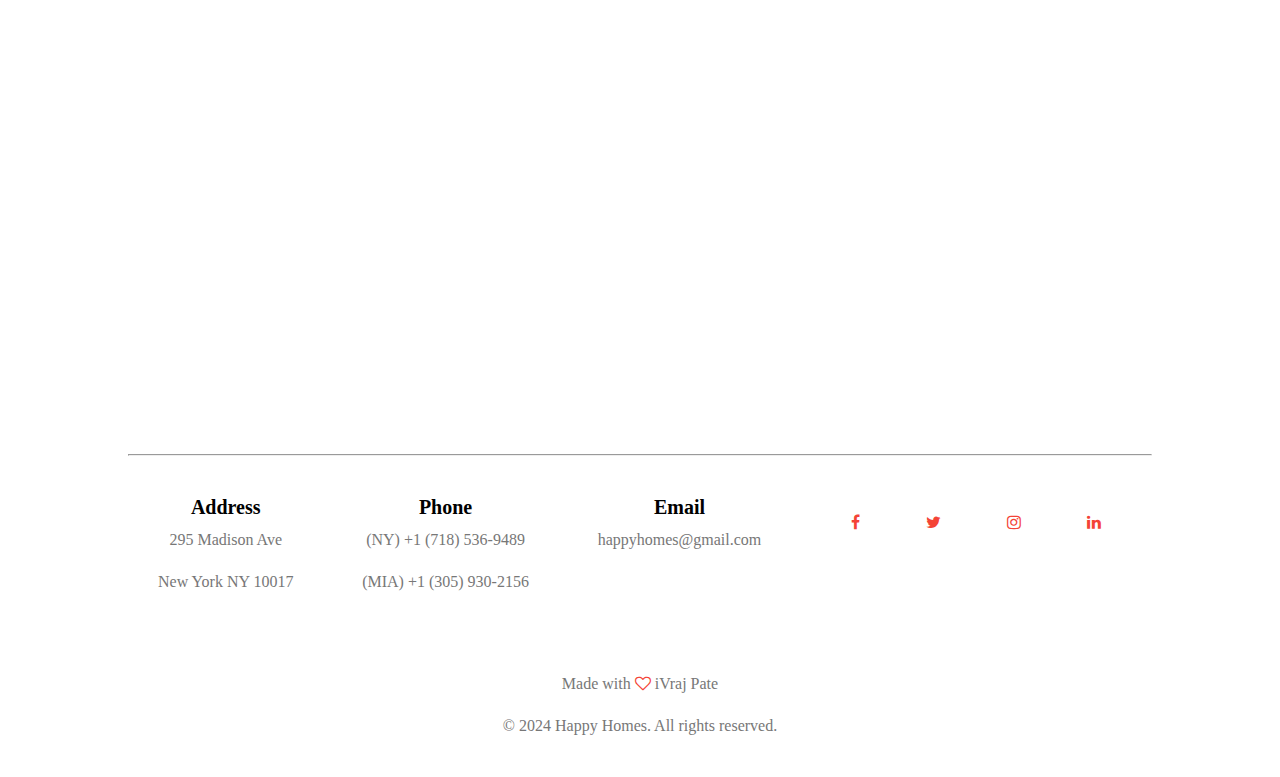
<file: contact.html>
<!DOCTYPE html>
<html lang="en">
  <head>
    <meta charset="UTF-8" />
    <meta http-equiv="X-UA-Compatible" content="IE=edge" />
    <meta name="viewport" content="width=device-width, initial-scale=1.0" />
    <title>Contact Us - Happy Homes</title>
    <link
      rel="stylesheet"
      href="https://stackpath.bootstrapcdn.com/font-awesome/4.7.0/css/font-awesome.min.css"
    />
    <link rel="stylesheet" href="css/contact.css" />
    <link rel="stylesheet" href="css/style.css" />
  </head>
  <body>
    <section class="sub-header">
      <nav>
        <!-- <a href="index.html"> ENDALINE*&</a> -->
        <div class="nav-links" id="navLinks">
          <i class="fa fa-times" onclick="hideMenu()"></i>
          <ul>
            <li><a href="index.html">Home</a></li>
            <li><a href="about.html">About Us</a></li>
            <li><a href="homeowner.html">Home Owner</a></li>
            <li class="dropdown">
              <a href="services.html" class="dropbtn">Services</a>
              <div class="dropdown-content">
                <a href="property_registration.html">Property Registration</a>
                <a href="settling.html">Settling</a>
                <a href="transferring.html">Transferring</a>
              </div>
            </li>
            <li><a href="tenant.html">Tenant</a></li>
            <li><a href="contact.html">Contact</a></li>
          </ul>
        </div>
        <i class="fa fa-bars" onclick="showMenu()"></i>
      </nav>

      <h1>Contact Us</h1>
    </section>

    <section class="location">
      <header class="contact-header">
        <h1>Contact Happy Homes</h1>
        <p>
          You can use the form below to contact us or find our physical office
          location on the map.
        </p>
      </header>
      <div class="contact-us">
        <div class="address">
          <div>
            <i class="fa fa-home"></i>
            <span
              ><h5>XYZ Road, ABC Building</h5>
              <p>South Carolina USA</p>
            </span>
          </div>

          <div>
            <i class="fa fa-phone"></i>
            <span
              ><h5>+1243453733634</h5>
              <p>Monday to Saturday</p>
            </span>
          </div>

          <div>
            <i class="fa fa-envelope-o"></i>
            <span
              ><h5>happyhomes@gmail.com.</h5>
              <p>Eamil us for any information</p>
            </span>
          </div>
        </div>
        <div class="contact-col">
          <img src="images/contact.jpeg" alt="contact-us-image" />
          <form>
            <input type="text" placeholder="Enter your name" required />
            <input
              type="number"
              placeholder="Enter your phone number"
              required
            />
            <input
              type="email"
              placeholder="Enter your email address"
              required
            />

            <textarea rows="8" placeholder="Message"></textarea>
            <button type="submit" class="hero-btn red-btn">Send Message</button>
          </form>
        </div>
      </div>
      <div>
        <div class="team">
          <h1>Our Team</h1>
          <p>
            At Happy Homes, we pride ourselves on having a team of dedicated
            professionals who are committed to ensuring the comfort and security
            of our residents.
          </p>
        </div>
        <div class="workers">
          <div class="worker">
            <img src="images/small1.jpeg" alt="staff 1" />
            <h2>Jessica Doe</h2>
            <p>Role: Gardener</p>
            <p>Experience: 5 years</p>
            <p>Email: <span>jessica@happyhomes.com</span></p>
            <p>
              With a green thumb and a passion for creating beautiful outdoor
              spaces, Jessica has been our resident gardener for the past five
              years. His meticulous attention to detail and extensive knowledge
              of plants and landscaping techniques have transformed our estate's
              gardens into vibrant and inviting spaces for residents to enjoy.
            </p>
            <div class="icons">
              <i class="fa fa-facebook"> </i>
              <i class="fa fa-twitter"> </i>
              <i class="fa fa-instagram"> </i>
              <!-- <i class="fa fa-linkedin"> </i> -->
            </div>
          </div>

          <div class="worker">
            <img src="images/small2.jpeg" alt="staff 2" />
            <h2>Jane Smith</h2>
            <p>Role: realtor</p>
            <p>Experience: 3 years</p>
            <p>Email: <span>jane@happyhomes.com</span></p>

            <p>
              Jane is our go-to person for all things maintenance-related. With
              three years of experience under her belt, she has tackled
              countless repair jobs with skill and efficiency. Whether it's
              fixing a leaky faucet or repairing a broken door, Jane always goes
              above and beyond to ensure that our estate remains in top
              condition.
            </p>
            <div class="icons">
              <i class="fa fa-facebook"> </i>
              <i class="fa fa-twitter"> </i>
              <i class="fa fa-instagram"> </i>
              <!-- <i class="fa fa-linkedin"> </i> -->
            </div>
          </div>

          <div class="worker">
            <img src="images/small3.jpeg" alt="staff 3" />
            <h2>David Johnson</h2>
            <p>Role: broker</p>
            <p>Experience: 7 years</p>
            <p>Email: <span>david@happyhomes.com</span></p>

            <p>
              David brings a wealth of experience to his role as our security
              guard. With seven years of service in law enforcement, he is
              highly trained in maintaining the safety and security of our
              residents. David's vigilant presence provides peace of mind to
              everyone in our estate, knowing that their well-being is in
              capable hands.
            </p>
            <div class="icons">
              <i class="fa fa-facebook"> </i>
              <i class="fa fa-twitter"> </i>
              <i class="fa fa-instagram"> </i>
              <!-- <i class="fa fa-linkedin"> </i> -->
            </div>
          </div>

          <div class="worker">
            <img src="images/small4.jpeg" alt="staff 4" />
            <h2>Henry Usef</h2>
            <p>Role: Security Guard</p>
            <p>Experience: 7 years</p>
            <p>Email: <span>henry@happyhomes.com</span></p>

            <p>
              Henry is a seasoned security guard with seven years of experience
              in maintaining the safety and security of our estate. With a keen
              eye for detail and a proactive approach, he ensures that our
              residents feel secure and protected at all times.
            </p>
            <div class="icons">
              <i class="fa fa-facebook"> </i>
              <i class="fa fa-twitter"> </i>
              <i class="fa fa-instagram"> </i>
              <!-- <i class="fa fa-linkedin"> </i> -->
            </div>
          </div>

          <div class="worker">
            <img src="images/fairwoman.jpeg" alt="staff 5" />

            <h2>Miriam Sonde</h2>
            <p>Role: realtor</p>
            <p>Experience: 7 years</p>
            <p>Email: <span>miriam@happyhomes.com</span></p>

            <p>
              Miriam brings a wealth of experience to her role as a security
              guard. With seven years of service in the security industry, she
              is highly trained in handling various security situations with
              professionalism and efficiency. Miriam's dedication to her job
              ensures that our estate remains a safe and secure environment for
              everyone.
            </p>
            <div class="icons">
              <i class="fa fa-facebook"> </i>
              <i class="fa fa-twitter"> </i>
              <i class="fa fa-instagram"> </i>
              <!-- <i class="fa fa-linkedin"> </i> -->
            </div>
          </div>

          <div class="worker">
            <img src="images/small6.jpeg" alt="staff 6" />
            <h2>Chris Fortune</h2>
            <p>Role: Security Guard</p>
            <p>Experience: 7 years</p>
            <p>Email: <span>chris@happyhomes.com</span></p>

            <p>
              Chris is a reliable and dedicated security guard with seven years
              of experience in the field. With a strong sense of responsibility
              and a commitment to excellence, he plays a crucial role in
              maintaining the security of our estate. Chris's unwavering
              vigilance and proactive approach contribute to the peace of mind
              of our residents.
            </p>
            <div class="icons">
              <i class="fa fa-facebook"> </i>
              <i class="fa fa-twitter"> </i>
              <i class="fa fa-instagram"> </i>
              <!-- <i class="fa fa-envelope"> </i> -->
            </div>
          </div>
        </div>
      </div>

      <iframe
        src="https://www.google.com/maps/embed?pb=!1m18!1m12!1m3!1d1701460.7775642031!2d-82.24576864812964!3d33.601007998177145!2m3!1f0!2f0!3f0!3m2!1i1024!2i768!4f13.1!3m3!1m2!1s0x88f8a5697931d1e3%3A0xb9ffa132f505179e!2sSouth%20Carolina%2C%20USA!5e0!3m2!1sen!2sng!4v1713277256859!5m2!1sen!2sng"
        width="600"
        height="450"
        style="border: 0"
        allowfullscreen=""
        loading="lazy"
        referrerpolicy="no-referrer-when-downgrade"
      ></iframe>
    </section>

    <!-- footer -->

    <section class="footer">
      <hr />
      <div class="contact-footer">
        <div>
          <h1>Address</h1>
          <p>295 Madison Ave</p>
          <p>New York NY 10017</p>
          <p></p>
        </div>
        <div>
          <h1>Phone</h1>
          <p>(NY) +1 (718) 536-9489</p>
          <p>(MIA) +1 (305) 930-2156</p>
        </div>
        <div>
          <h1>Email</h1>
          <p>happyhomes@gmail.com</p>
        </div>
        <div class="icons">
          <i class="fa fa-facebook"> </i>
          <i class="fa fa-twitter"> </i>
          <i class="fa fa-instagram"> </i>
          <i class="fa fa-linkedin"> </i>
        </div>
      </div>

      <p>Made with <i class="fa fa-heart-o"> </i> iVraj Pate</p>
      <p>&copy; 2024 Happy Homes. All rights reserved.</p>
    </section>
    <!-- javascript code -->
    <script src="script.js"></script>
  </body>
</html>
</file>
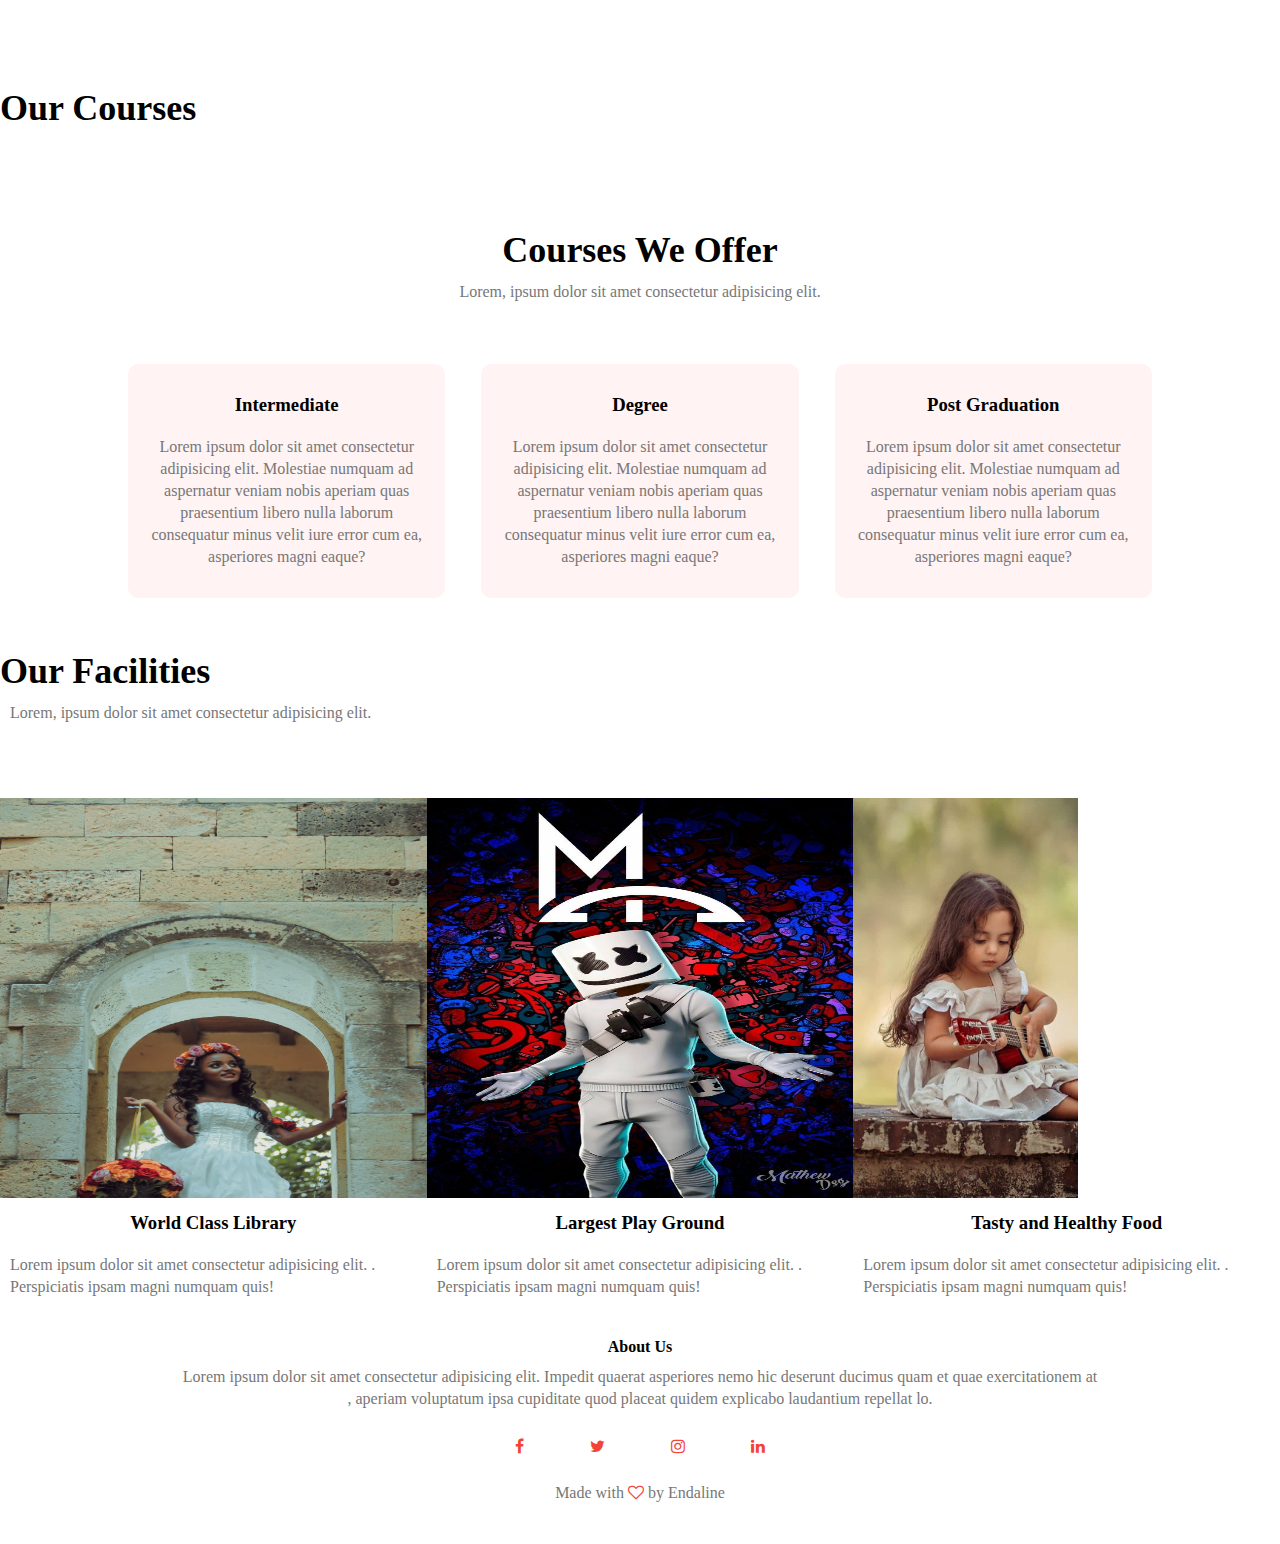
<file: courses.html>
<!DOCTYPE html>
<html lang="en">
<head>
    <meta charset="UTF-8">
    <meta http-equiv="X-UA-Compatible" content="IE=edge">
    <meta name="viewport" content="width=device-width, initial-scale=1.0">
    <title>University Website Design</title>
    <link rel="stylesheet" href="https://stackpath.bootstrapcdn.com/font-awesome/4.7.0/css/font-awesome.min.css">
    <link rel="stylesheet" href="style.css"> 

</head>
<body>
    <section class=" sub-header">
        <nav>
    <a href="index.html"> ENDALINE*&</a>
    <div class="nav-links" id="navLinks">
        <i class="fa fa-times " onclick="hideMenu()"></i>
        <ul>
            <li><a href="index.html" >HOME</a></li>
            <li><a href="about.html" >ABOUT</a></li>
            <li><a href="courses.html" > COURSE</a></li>
            <li><a href="blog.html" > BLOG</a></li>
            <li><a href="contact.html" > CONTACT</a></li>
           
        </ul>
    </div>
    <i class="fa fa-bars" onclick="showMenu()"></i>
        </nav>

      <h1>Our Courses</h1>
    </section>
                <!-- courses -->
    <section class="course">
        <h1>Courses We Offer</h1>
        <p>Lorem, ipsum dolor sit amet consectetur adipisicing elit.</p>
        <div class="row">
            <div class="course-col">
                <h3>Intermediate</h3>
                <p>Lorem ipsum dolor sit amet consectetur adipisicing elit.
                     Molestiae numquam ad aspernatur veniam nobis aperiam quas praesentium libero nulla laborum
                      consequatur minus velit iure error cum ea, asperiores magni eaque?</p>
            </div>

            <div class="course-col">
                <h3>Degree</h3>
                <p>Lorem ipsum dolor sit amet consectetur adipisicing elit.
                     Molestiae numquam ad aspernatur veniam nobis aperiam quas praesentium libero nulla laborum
                      consequatur minus velit iure error cum ea, asperiores magni eaque?</p>
            </div>

            <div class="course-col">
                <h3>Post Graduation</h3>
                <p>Lorem ipsum dolor sit amet consectetur adipisicing elit.
                     Molestiae numquam ad aspernatur veniam nobis aperiam quas praesentium libero nulla laborum
                      consequatur minus velit iure error cum ea, asperiores magni eaque?</p>
                     
            </div>
        </div>
    </section>

     <!-- Facilities -->
     <section class="facilities">
        <h1>Our Facilities</h1>
        <p>Lorem, ipsum dolor sit amet consectetur adipisicing elit.</p>
        
        <div class="row">
            <div class="facilities-col"> 
                <img src="/images/img5.jpg" alt="" style="width: 100%;" height="400px">
                <h3>World Class Library</h3>
                <p>Lorem ipsum dolor sit amet consectetur adipisicing elit. 
                    . Perspiciatis ipsam magni numquam quis!</p>
            </div>

            <div class="facilities-col">
                <img src="/images/img6.jpg" alt="" style="width: 100%;" height="400px">
                <h3>Largest Play Ground </h3>
                <p>Lorem ipsum dolor sit amet consectetur adipisicing elit. 
                    . Perspiciatis ipsam magni numquam quis!</p>
            </div>

            <div class="facilities-col">
                <img src="/images/img7.jpg" alt="" style="width: 150%px;" height="400px">
                <h3>Tasty and Healthy Food</h3>
                <p>Lorem ipsum dolor sit amet consectetur adipisicing elit. 
                    . Perspiciatis ipsam magni numquam quis!</p>
                   
            </div>
        </div>
    </section>

    <!-- footer -->

    <section class="footer">
        <h4>About Us</h4>
        <p>Lorem ipsum dolor sit amet consectetur adipisicing elit. Impedit quaerat asperiores
            nemo hic deserunt ducimus quam et quae exercitationem at <br>,
            aperiam voluptatum ipsa cupiditate quod placeat quidem explicabo laudantium repellat lo.</p>
            <div class="icons">
                <i class="fa fa-facebook"> </i>
                <i class="fa fa-twitter"> </i>
                <i class="fa fa-instagram"> </i>
                <i class="fa fa-linkedin"> </i>
            </div>
            <p>Made with <i class="fa fa-heart-o"> </i> by Endaline</p>
    </section>
    <!-- javascript code -->
    <script>
        var navLinks= document.getElementById("navLinks");
        function showMenu(){
            navLinks.style.right = "0";
        }
        function hideMenu(){
            navLinks.style.right = "-200px"
        }
    </script>
</body>
</html>
</file>
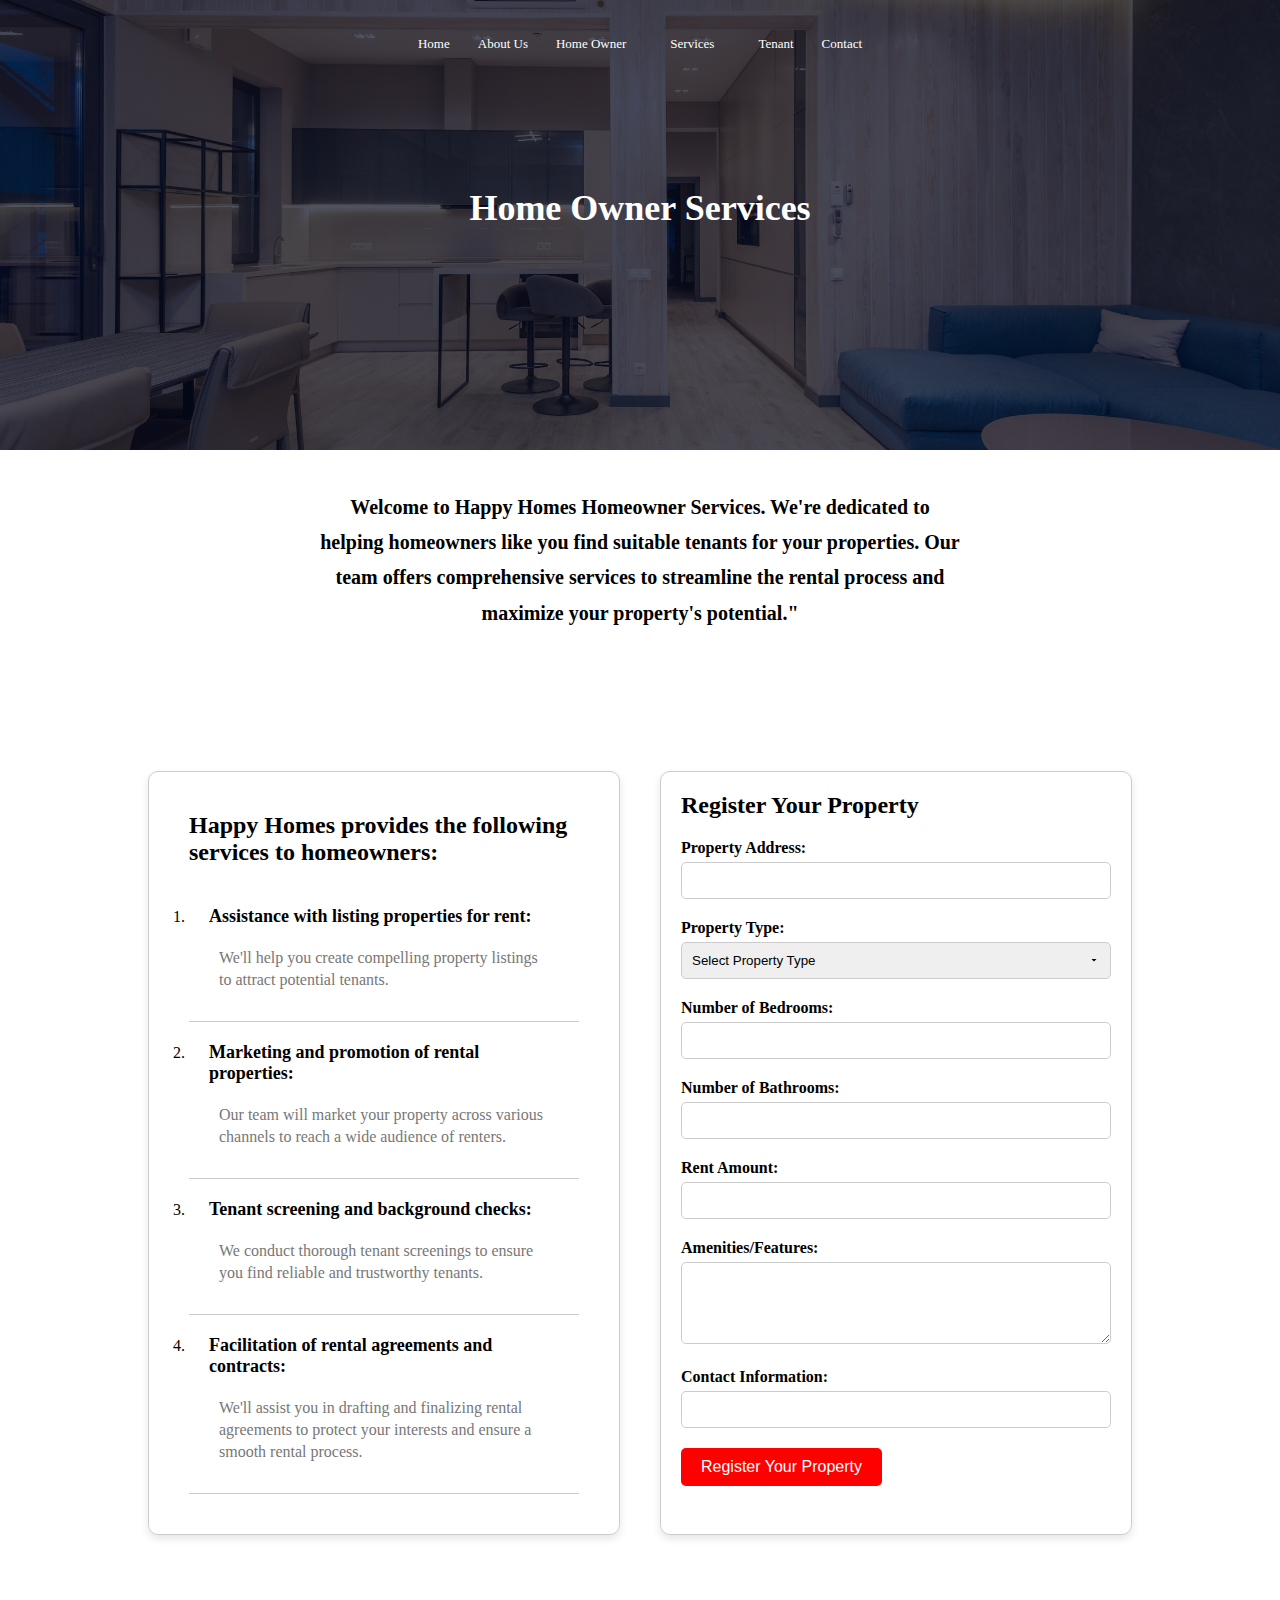
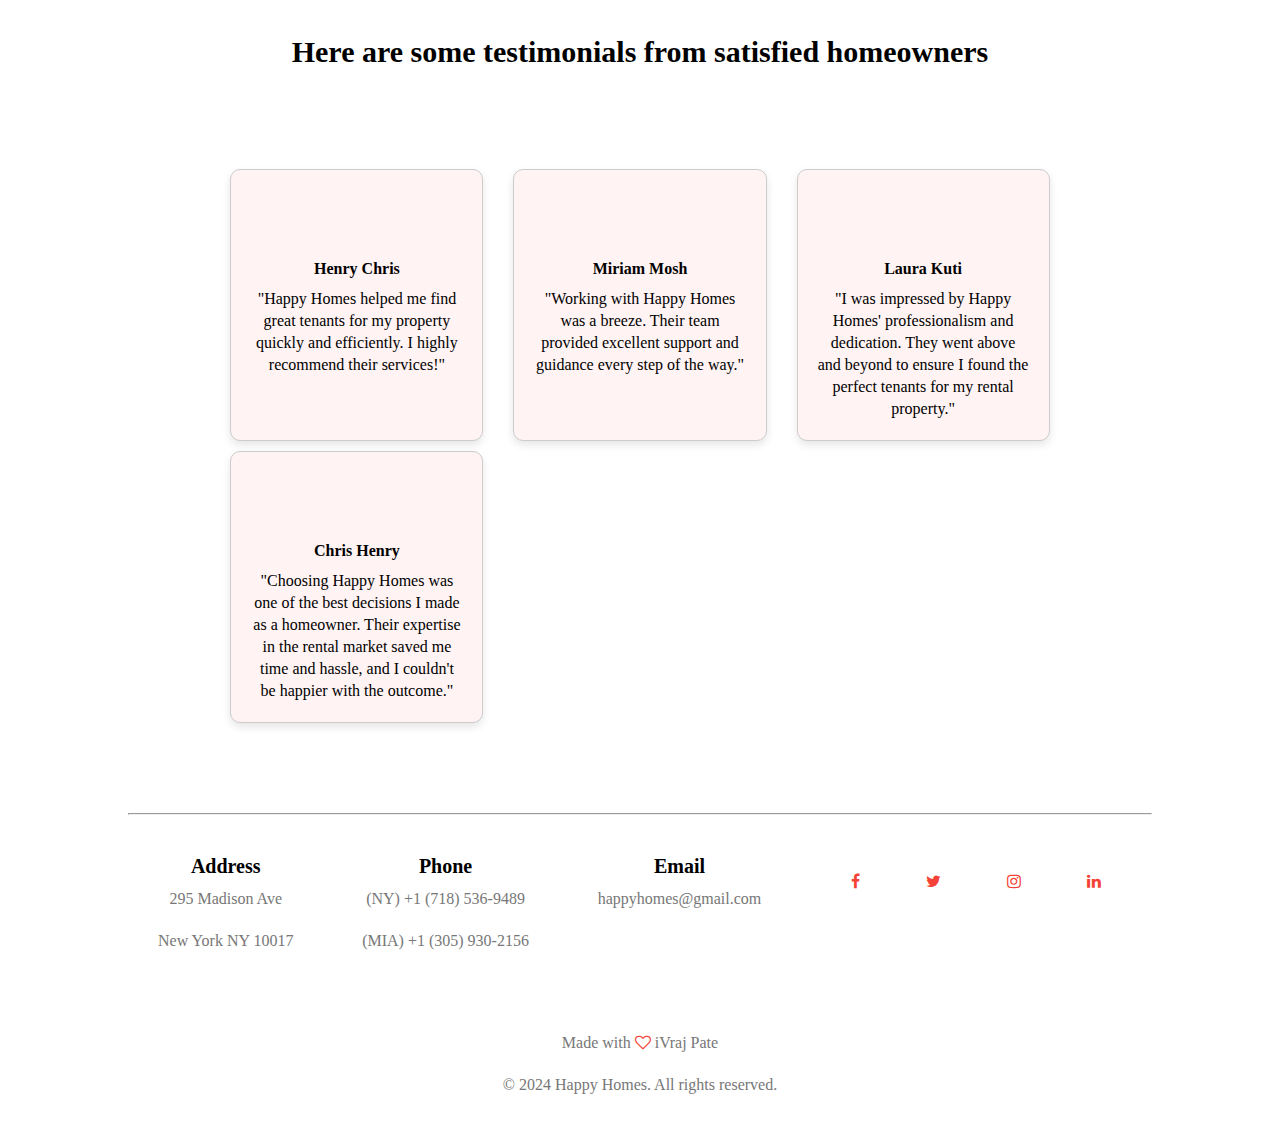
<file: homeowner.html>
<!DOCTYPE html>
<html lang="en">
  <head>
    <meta charset="UTF-8" />
    <meta http-equiv="X-UA-Compatible" content="IE=edge" />
    <meta name="viewport" content="width=device-width, initial-scale=1.0" />
    <title>Home Owner - Happy Homes</title>
    <link
      rel="stylesheet"
      href="https://stackpath.bootstrapcdn.com/font-awesome/4.7.0/css/font-awesome.min.css"
    />
    <link rel="stylesheet" href="css/homeowner.css" />
    <link rel="stylesheet" href="css/style.css" />
  </head>
  <body>
    <section class="sub-header">
      <nav>
        <!-- <a href="index.html"> ENDALINE*&</a> -->
        <div class="nav-links" id="navLinks">
          <i class="fa fa-times" onclick="hideMenu()"></i>
          <ul>
            <li><a href="index.html">Home</a></li>
            <li><a href="about.html">About Us</a></li>
            <li><a href="homeowner.html">Home Owner</a></li>
            <li class="dropdown">
              <a href="services.html" class="dropbtn">Services</a>
              <div class="dropdown-content">
                <a href="property_registration.html">Property Registration</a>
                <a href="settling.html">Settling</a>
                <a href="transferring.html">Transferring</a>
              </div>
            </li>
            <li><a href="tenant.html">Tenant</a></li>
            <li><a href="contact.html">Contact</a></li>
          </ul>
        </div>
        <i class="fa fa-bars" onclick="showMenu()"></i>
      </nav>

      <h1>Home Owner Services</h1>
    </section>

    <!-- #BeginRegion "main-content" -->
    <section class="homeowner-header">
      <!-- <h2>List Your Property</h2> -->
      <!-- Add form for home owners to list their properties -->
      <h2>
        Welcome to Happy Homes Homeowner Services. We're dedicated to helping
        homeowners like you find suitable tenants for your properties. Our team
        offers comprehensive services to streamline the rental process and
        maximize your property's potential."
      </h2>
    </section>
    <section class="homeowner">
      <div class="homeowner-form">
        <div class="card">
          <div class="list">
            <h1>Happy Homes provides the following services to homeowners:</h1>
            <ol>
              <li class="homeowner-list">
                <h2>Assistance with listing properties for rent:</h2>
                <p>
                  We'll help you create compelling property listings to attract
                  potential tenants.
                </p>
              </li>
              <li class="homeowner-list">
                <h2>Marketing and promotion of rental properties:</h2>
                <p>
                  Our team will market your property across various channels to
                  reach a wide audience of renters.
                </p>
              </li>
              <li class="homeowner-list">
                <h2>Tenant screening and background checks:</h2>
                <p>
                  We conduct thorough tenant screenings to ensure you find
                  reliable and trustworthy tenants.
                </p>
              </li>
              <li class="homeowner-list">
                <h2>Facilitation of rental agreements and contracts:</h2>
                <p>
                  We'll assist you in drafting and finalizing rental agreements
                  to protect your interests and ensure a smooth rental process.
                </p>
              </li>
            </ol>
          </div>
        </div>
        <div class="form-card">
          <h2>Register Your Property</h2>
          <form>
            <div class="form-group">
              <label for="address">Property Address:</label>
              <input type="text" id="address" name="address" required />
            </div>
            <div class="form-group">
              <label for="type">Property Type:</label>
              <select id="type" name="type" required>
                <option value="">Select Property Type</option>
                <option value="apartment">Apartment</option>
                <option value="house">House</option>
                <option value="condominium">Condominium</option>
              </select>
            </div>
            <div class="form-group">
              <label for="bedrooms">Number of Bedrooms:</label>
              <input type="number" id="bedrooms" name="bedrooms" required />
            </div>
            <div class="form-group">
              <label for="bathrooms">Number of Bathrooms:</label>
              <input type="number" id="bathrooms" name="bathrooms" required />
            </div>
            <div class="form-group">
              <label for="rent">Rent Amount:</label>
              <input type="number" id="rent" name="rent" required />
            </div>
            <div class="form-group">
              <label for="amenities">Amenities/Features:</label>
              <textarea id="amenities" name="amenities" rows="4"></textarea>
            </div>
            <div class="form-group">
              <label for="contact">Contact Information:</label>
              <input type="text" id="contact" name="contact" required />
            </div>
            <button type="submit">Register Your Property</button>
          </form>
        </div>
      </div>
      <div class="testimonnial-header">
        <h1>Here are some testimonials from satisfied homeowners</h1>

        <div class="testimonials">
          <div class="testimonial-card">
            <h1>Henry Chris</h1>
            <p>
              "Happy Homes helped me find great tenants for my property quickly
              and efficiently. I highly recommend their services!"
            </p>
          </div>
          <div class="testimonial-card">
            <h1>Miriam Mosh</h1>
            <p>
              "Working with Happy Homes was a breeze. Their team provided
              excellent support and guidance every step of the way."
            </p>
          </div>
          <div class="testimonial-card">
            <h1>Laura Kuti</h1>
            <p>
              "I was impressed by Happy Homes' professionalism and dedication.
              They went above and beyond to ensure I found the perfect tenants
              for my rental property."
            </p>
          </div>
          <div class="testimonial-card">
            <h1>Chris Henry</h1>
            <p>
              "Choosing Happy Homes was one of the best decisions I made as a
              homeowner. Their expertise in the rental market saved me time and
              hassle, and I couldn't be happier with the outcome."
            </p>
          </div>
        </div>
      </div>
    </section>

    <!-- footer -->

    <section class="footer">
      <hr />
      <div class="homeowner-footer">
        <div>
          <h1>Address</h1>
          <p>295 Madison Ave</p>
          <p>New York NY 10017</p>
          <p></p>
        </div>
        <div>
          <h1>Phone</h1>
          <p>(NY) +1 (718) 536-9489</p>
          <p>(MIA) +1 (305) 930-2156</p>
        </div>
        <div>
          <h1>Email</h1>
          <p>happyhomes@gmail.com</p>
        </div>
        <div class="icons">
          <i class="fa fa-facebook"> </i>
          <i class="fa fa-twitter"> </i>
          <i class="fa fa-instagram"> </i>
          <i class="fa fa-linkedin"> </i>
        </div>
      </div>

      <p>Made with <i class="fa fa-heart-o"> </i> iVraj Pate</p>
      <p>&copy; 2024 Happy Homes. All rights reserved.</p>
    </section>

    <!-- javascript code -->
    <script src="script.js"></script>
  </body>
</html>
</file>
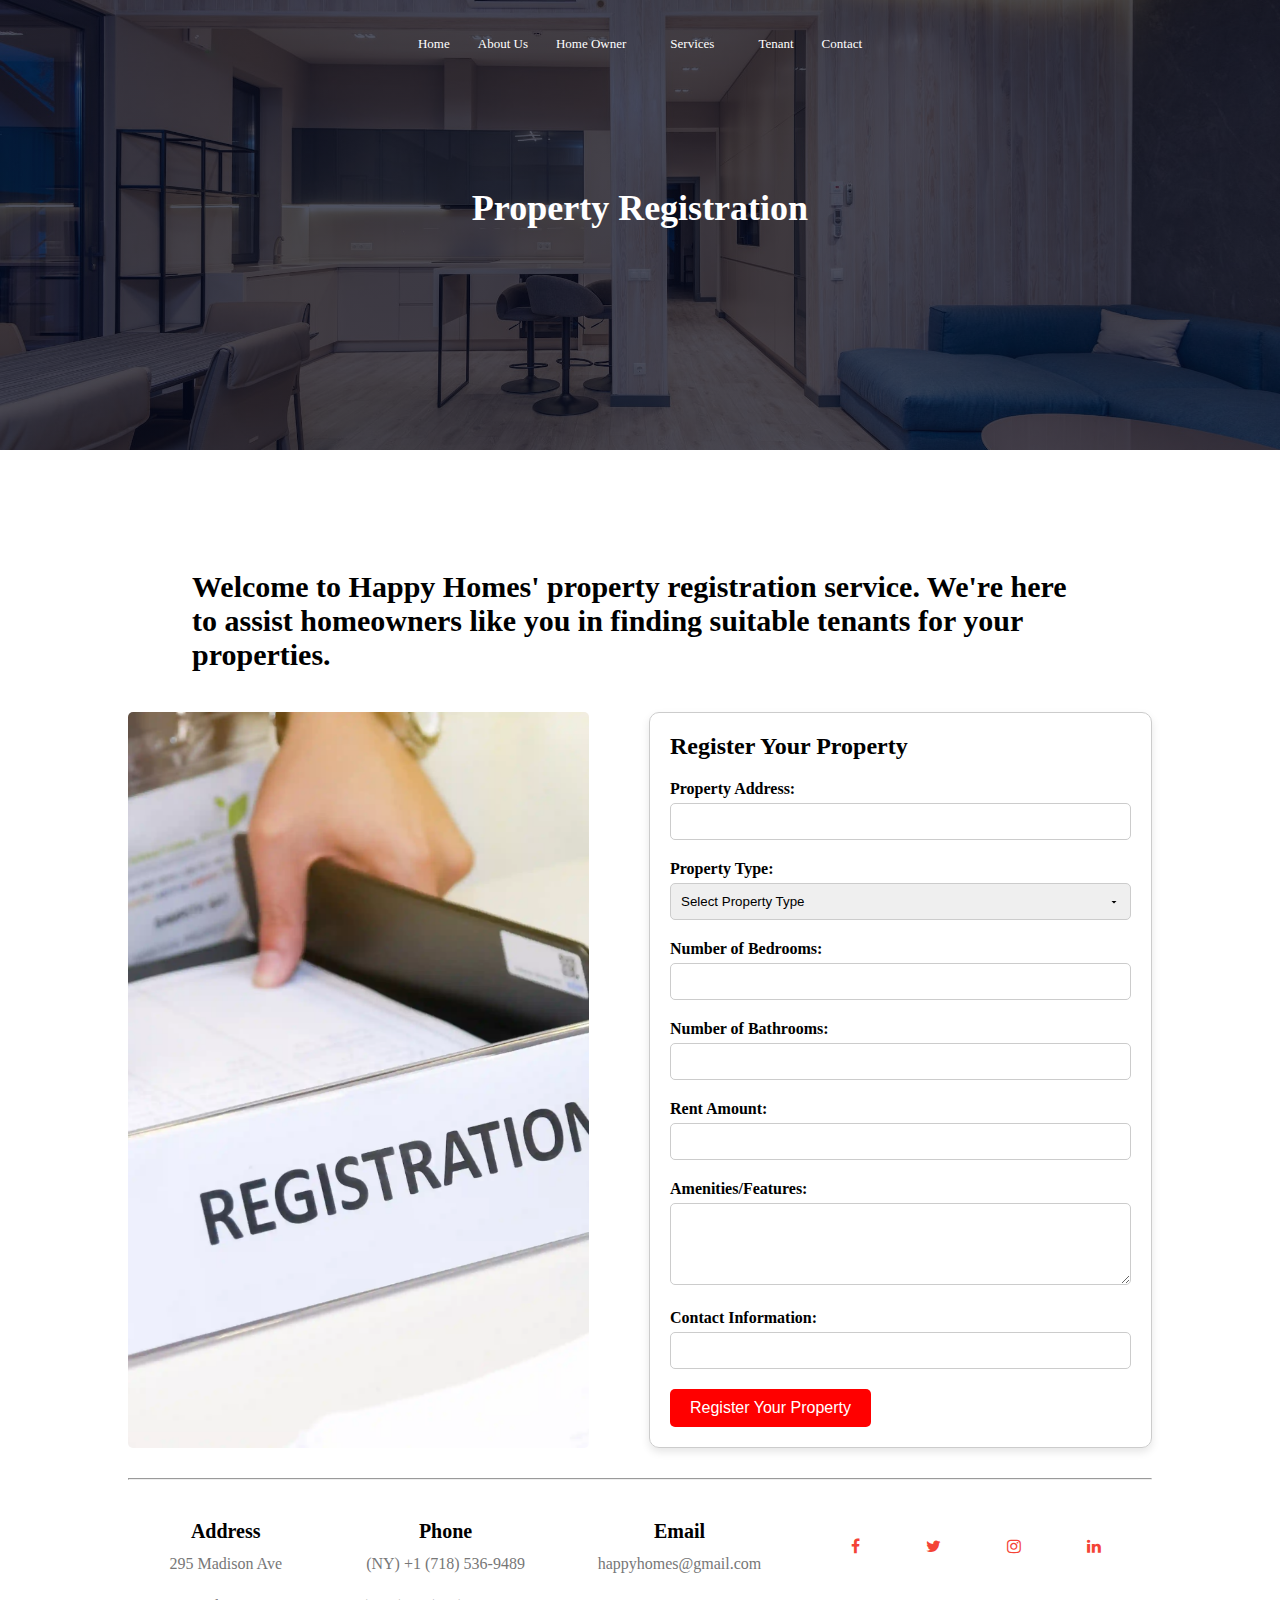
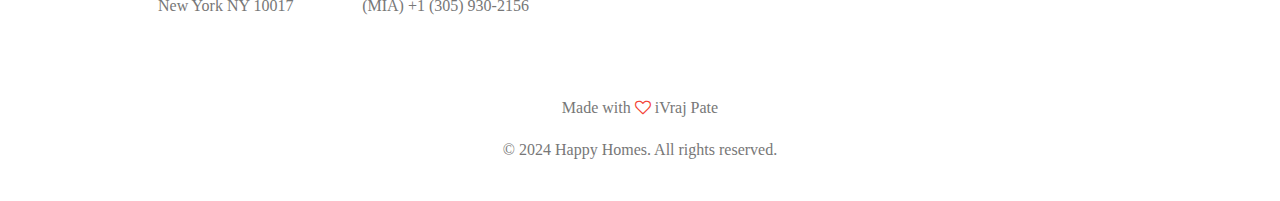
<file: property_registration.html>
<!DOCTYPE html>
<html lang="en">
  <head>
    <meta charset="UTF-8" />
    <meta http-equiv="X-UA-Compatible" content="IE=edge" />
    <meta name="viewport" content="width=device-width, initial-scale=1.0" />
    <title>Happy Homes - Property_Registration</title>
    <!-- <link rel="stylesheet" href="css/services.css" /> -->
    <link rel="stylesheet" href="css/style.css" />
    <link rel="stylesheet" href="css/property_registration.css" />
    <link
      rel="stylesheet"
      href="https://stackpath.bootstrapcdn.com/font-awesome/4.7.0/css/font-awesome.min.css"
    />
  </head>
  <body>
    <section class="sub-header">
      <nav>
        <!-- <a href="index.html"> ENDALINE*&</a> -->
        <div class="nav-links" id="navLinks">
          <i class="fa fa-times" onclick="hideMenu()"></i>
          <ul>
            <li><a href="index.html">Home</a></li>
            <li><a href="about.html">About Us</a></li>
            <li><a href="homeowner.html">Home Owner</a></li>
            <li class="dropdown">
              <a href="services.html" class="dropbtn">Services</a>
              <div class="dropdown-content">
                <a href="property_registration.html">Property Registration</a>
                <a href="settling.html">Settling</a>
                <a href="transferring.html">Transferring</a>
              </div>
            </li>
            <li><a href="tenant.html">Tenant</a></li>
            <li><a href="contact.html">Contact</a></li>
          </ul>
        </div>
        <i class="fa fa-bars" onclick="showMenu()"></i>
      </nav>

      <h1>Property Registration</h1>
    </section>

    <header class="property-header">
      <h2>
        Welcome to Happy Homes' property registration service. We're here to
        assist homeowners like you in finding suitable tenants for your
        properties.
      </h2>
    </header>

    <!-- about us content -->
    <section class="property">
      <div class="registration">
        <img
          src="images/registration.webp"
          alt="property_registration_picture"
        />
      </div>
      <div class="form-card">
        <h2>Register Your Property</h2>
        <form>
          <div class="form-group">
            <label for="address">Property Address:</label>
            <input type="text" id="address" name="address" required />
          </div>
          <div class="form-group">
            <label for="type">Property Type:</label>
            <select id="type" name="type" required>
              <option value="">Select Property Type</option>
              <option value="apartment">Apartment</option>
              <option value="house">House</option>
              <option value="condominium">Condominium</option>
            </select>
          </div>
          <div class="form-group">
            <label for="bedrooms">Number of Bedrooms:</label>
            <input type="number" id="bedrooms" name="bedrooms" required />
          </div>
          <div class="form-group">
            <label for="bathrooms">Number of Bathrooms:</label>
            <input type="number" id="bathrooms" name="bathrooms" required />
          </div>
          <div class="form-group">
            <label for="rent">Rent Amount:</label>
            <input type="number" id="rent" name="rent" required />
          </div>
          <div class="form-group">
            <label for="amenities">Amenities/Features:</label>
            <textarea id="amenities" name="amenities" rows="4"></textarea>
          </div>
          <div class="form-group">
            <label for="contact">Contact Information:</label>
            <input type="text" id="contact" name="contact" required />
          </div>
          <button type="submit">Register Your Property</button>
        </form>
      </div>
    </section>

    <!-- footer -->

    <section class="footer">
      <hr />
      <div class="property-footer">
        <div>
          <h1>Address</h1>
          <p>295 Madison Ave</p>
          <p>New York NY 10017</p>
          <p></p>
        </div>
        <div>
          <h1>Phone</h1>
          <p>(NY) +1 (718) 536-9489</p>
          <p>(MIA) +1 (305) 930-2156</p>
        </div>
        <div>
          <h1>Email</h1>
          <p>happyhomes@gmail.com</p>
        </div>
        <div class="icons">
          <i class="fa fa-facebook"> </i>
          <i class="fa fa-twitter"> </i>
          <i class="fa fa-instagram"> </i>
          <i class="fa fa-linkedin"> </i>
        </div>
      </div>

      <p>Made with <i class="fa fa-heart-o"> </i> iVraj Pate</p>
      <p>&copy; 2024 Happy Homes. All rights reserved.</p>
    </section>
    <!-- javascript code -->
    <script src="script.js"></script>
  </body>
</html>
</file>
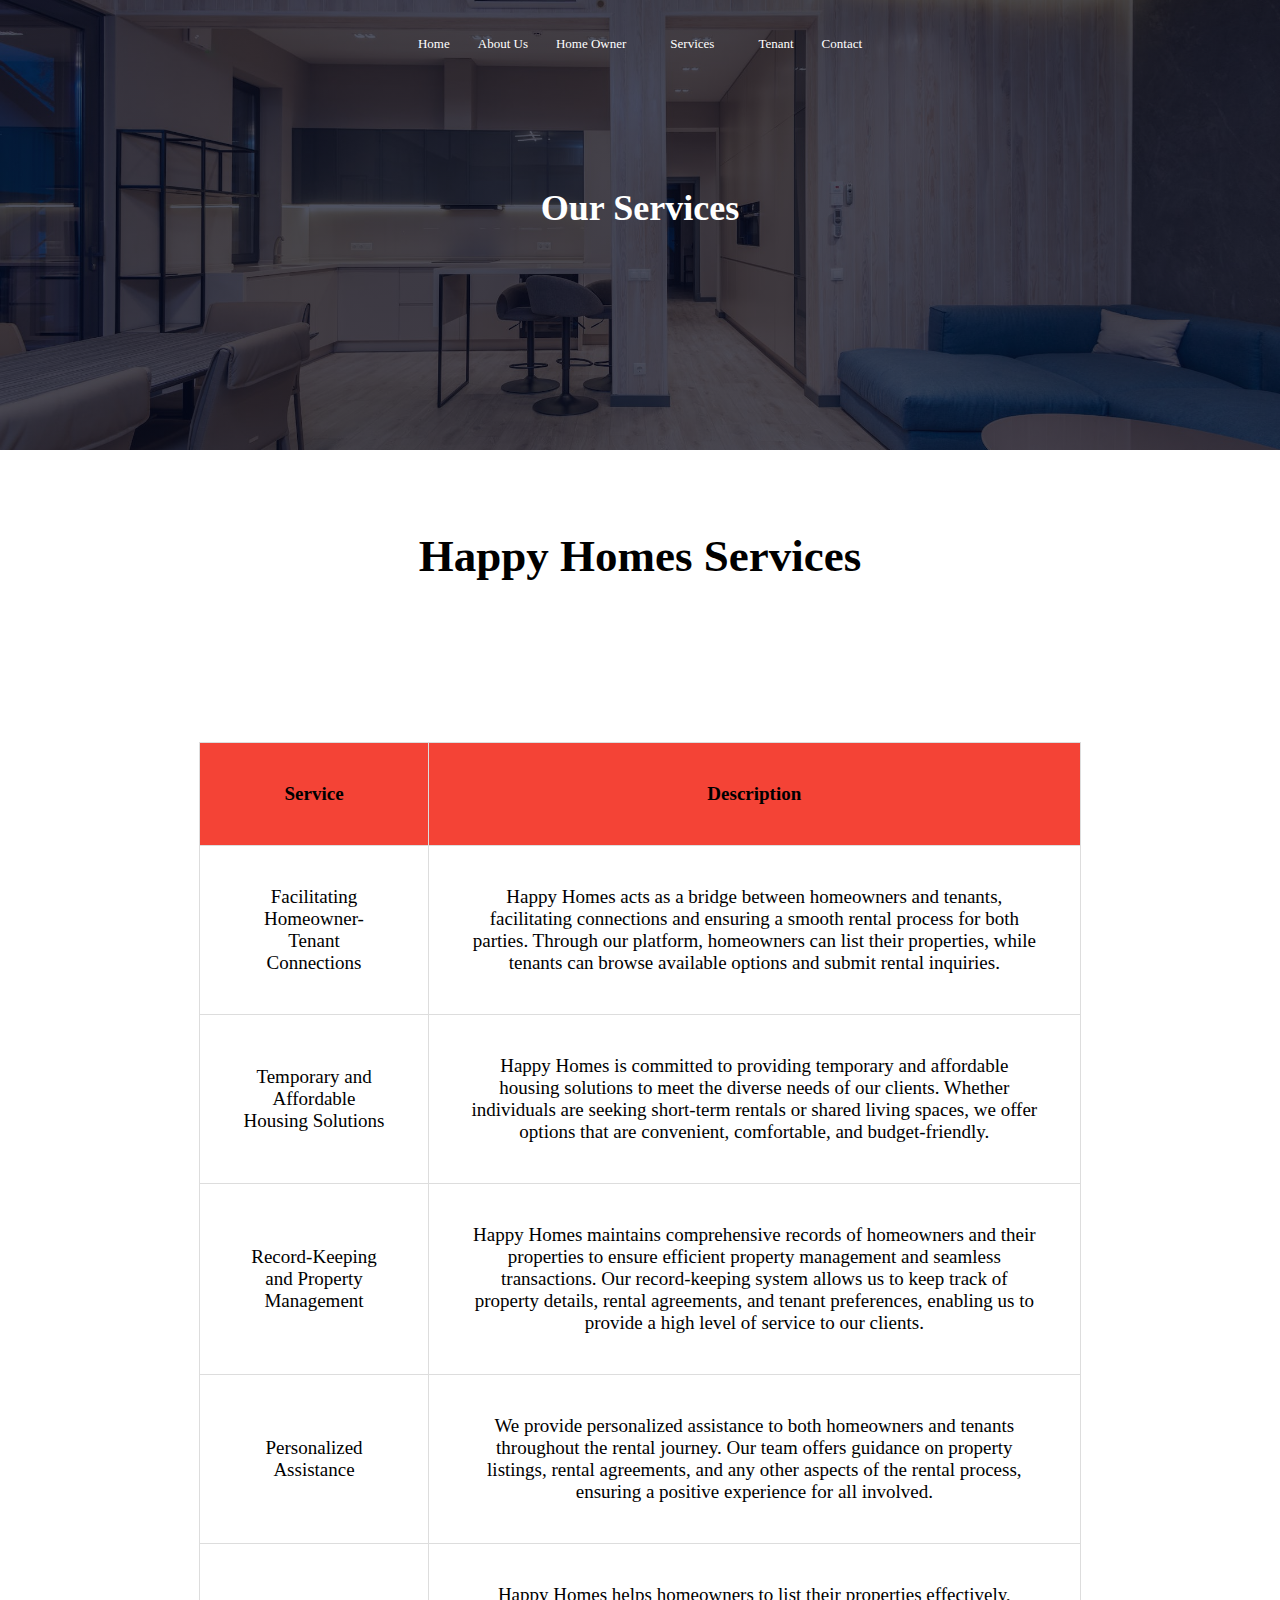
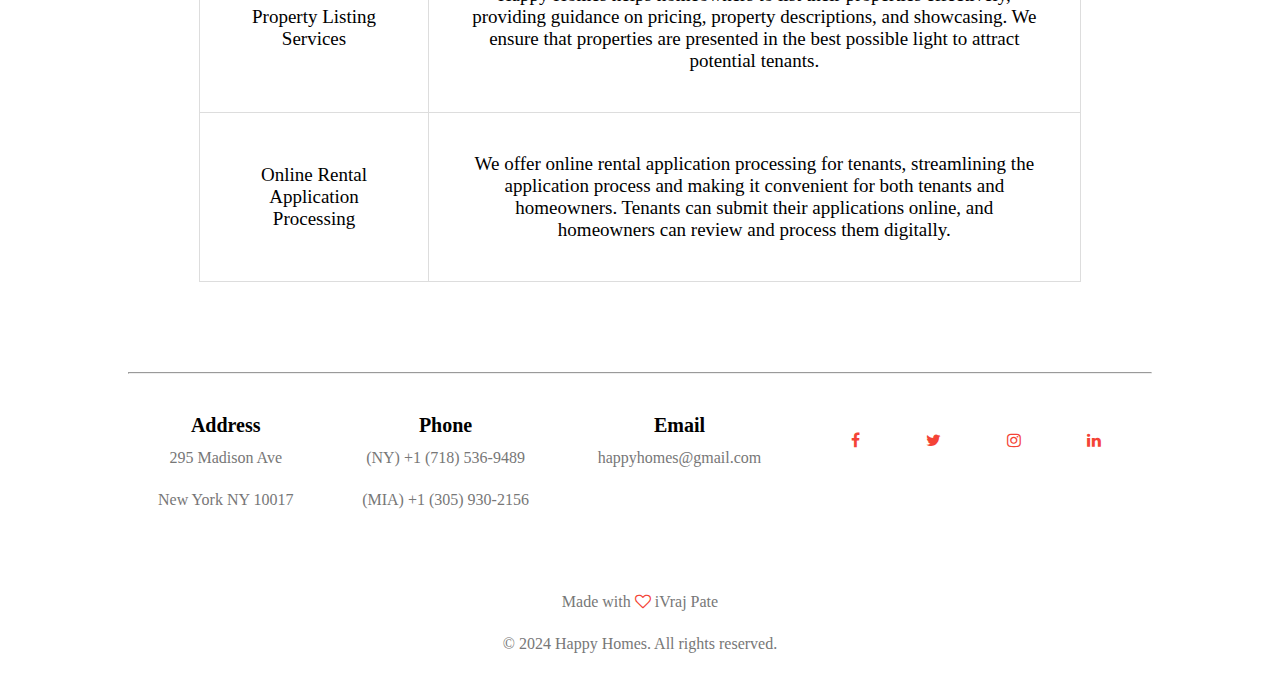
<file: services.html>
<!DOCTYPE html>
<html lang="en">
  <head>
    <meta charset="UTF-8" />
    <meta http-equiv="X-UA-Compatible" content="IE=edge" />
    <meta name="viewport" content="width=device-width, initial-scale=1.0" />
    <title>Happy Homes - Services</title>
    <link rel="stylesheet" href="css/services.css" />
    <link rel="stylesheet" href="css/style.css" />
    <link
      rel="stylesheet"
      href="https://stackpath.bootstrapcdn.com/font-awesome/4.7.0/css/font-awesome.min.css"
    />
  </head>
  <body>
    <section class="sub-header">
      <nav>
        <!-- <a href="index.html"> ENDALINE*&</a> -->
        <div class="nav-links" id="navLinks">
          <i class="fa fa-times" onclick="hideMenu()"></i>
          <ul>
            <li><a href="index.html">Home</a></li>
            <li><a href="about.html">About Us</a></li>
            <li><a href="homeowner.html">Home Owner</a></li>
            <li class="dropdown">
              <a href="services.html" class="dropbtn">Services</a>
              <div class="dropdown-content">
                <a href="property_registration.html">Property Registration</a>
                <a href="settling.html">Settling</a>
                <a href="transferring.html">Transferring</a>
              </div>
            </li>
            <li><a href="tenant.html">Tenant</a></li>
            <li><a href="contact.html">Contact</a></li>
          </ul>
        </div>
        <i class="fa fa-bars" onclick="showMenu()"></i>
      </nav>

      <h1>Our Services</h1>
    </section>

    <header class="services-header">
      <h2>Happy Homes Services</h2>
    </header>

    <!-- about us content -->
    <section class="services">
      <div class="container">
        <table>
          <tr>
            <th>Service</th>
            <th>Description</th>
          </tr>
          <tr>
            <td>Facilitating Homeowner-Tenant Connections</td>
            <td>
              Happy Homes acts as a bridge between homeowners and tenants,
              facilitating connections and ensuring a smooth rental process for
              both parties. Through our platform, homeowners can list their
              properties, while tenants can browse available options and submit
              rental inquiries.
            </td>
          </tr>
          <tr>
            <td>Temporary and Affordable Housing Solutions</td>
            <td>
              Happy Homes is committed to providing temporary and affordable
              housing solutions to meet the diverse needs of our clients.
              Whether individuals are seeking short-term rentals or shared
              living spaces, we offer options that are convenient, comfortable,
              and budget-friendly.
            </td>
          </tr>
          <tr>
            <td>Record-Keeping and Property Management</td>
            <td>
              Happy Homes maintains comprehensive records of homeowners and
              their properties to ensure efficient property management and
              seamless transactions. Our record-keeping system allows us to keep
              track of property details, rental agreements, and tenant
              preferences, enabling us to provide a high level of service to our
              clients.
            </td>
          </tr>
          <tr>
            <td>Personalized Assistance</td>
            <td>
              We provide personalized assistance to both homeowners and tenants
              throughout the rental journey. Our team offers guidance on
              property listings, rental agreements, and any other aspects of the
              rental process, ensuring a positive experience for all involved.
            </td>
          </tr>
          <tr>
            <td>Property Listing Services</td>
            <td>
              Happy Homes helps homeowners to list their properties effectively,
              providing guidance on pricing, property descriptions, and
              showcasing. We ensure that properties are presented in the best
              possible light to attract potential tenants.
            </td>
          </tr>
          <tr>
            <td>Online Rental Application Processing</td>
            <td>
              We offer online rental application processing for tenants,
              streamlining the application process and making it convenient for
              both tenants and homeowners. Tenants can submit their applications
              online, and homeowners can review and process them digitally.
            </td>
          </tr>
        </table>
      </div>
    </section>

    <!-- footer -->

    <section class="footer">
      <hr />
      <div class="services-footer">
        <div>
          <h1>Address</h1>
          <p>295 Madison Ave</p>
          <p>New York NY 10017</p>
          <p></p>
        </div>
        <div>
          <h1>Phone</h1>
          <p>(NY) +1 (718) 536-9489</p>
          <p>(MIA) +1 (305) 930-2156</p>
        </div>
        <div>
          <h1>Email</h1>
          <p>happyhomes@gmail.com</p>
        </div>
        <div class="icons">
          <i class="fa fa-facebook"> </i>
          <i class="fa fa-twitter"> </i>
          <i class="fa fa-instagram"> </i>
          <i class="fa fa-linkedin"> </i>
        </div>
      </div>

      <p>Made with <i class="fa fa-heart-o"> </i> iVraj Pate</p>
      <p>&copy; 2024 Happy Homes. All rights reserved.</p>
    </section>
    <!-- javascript code -->
    <script src="script.js"></script>
  </body>
</html>
</file>
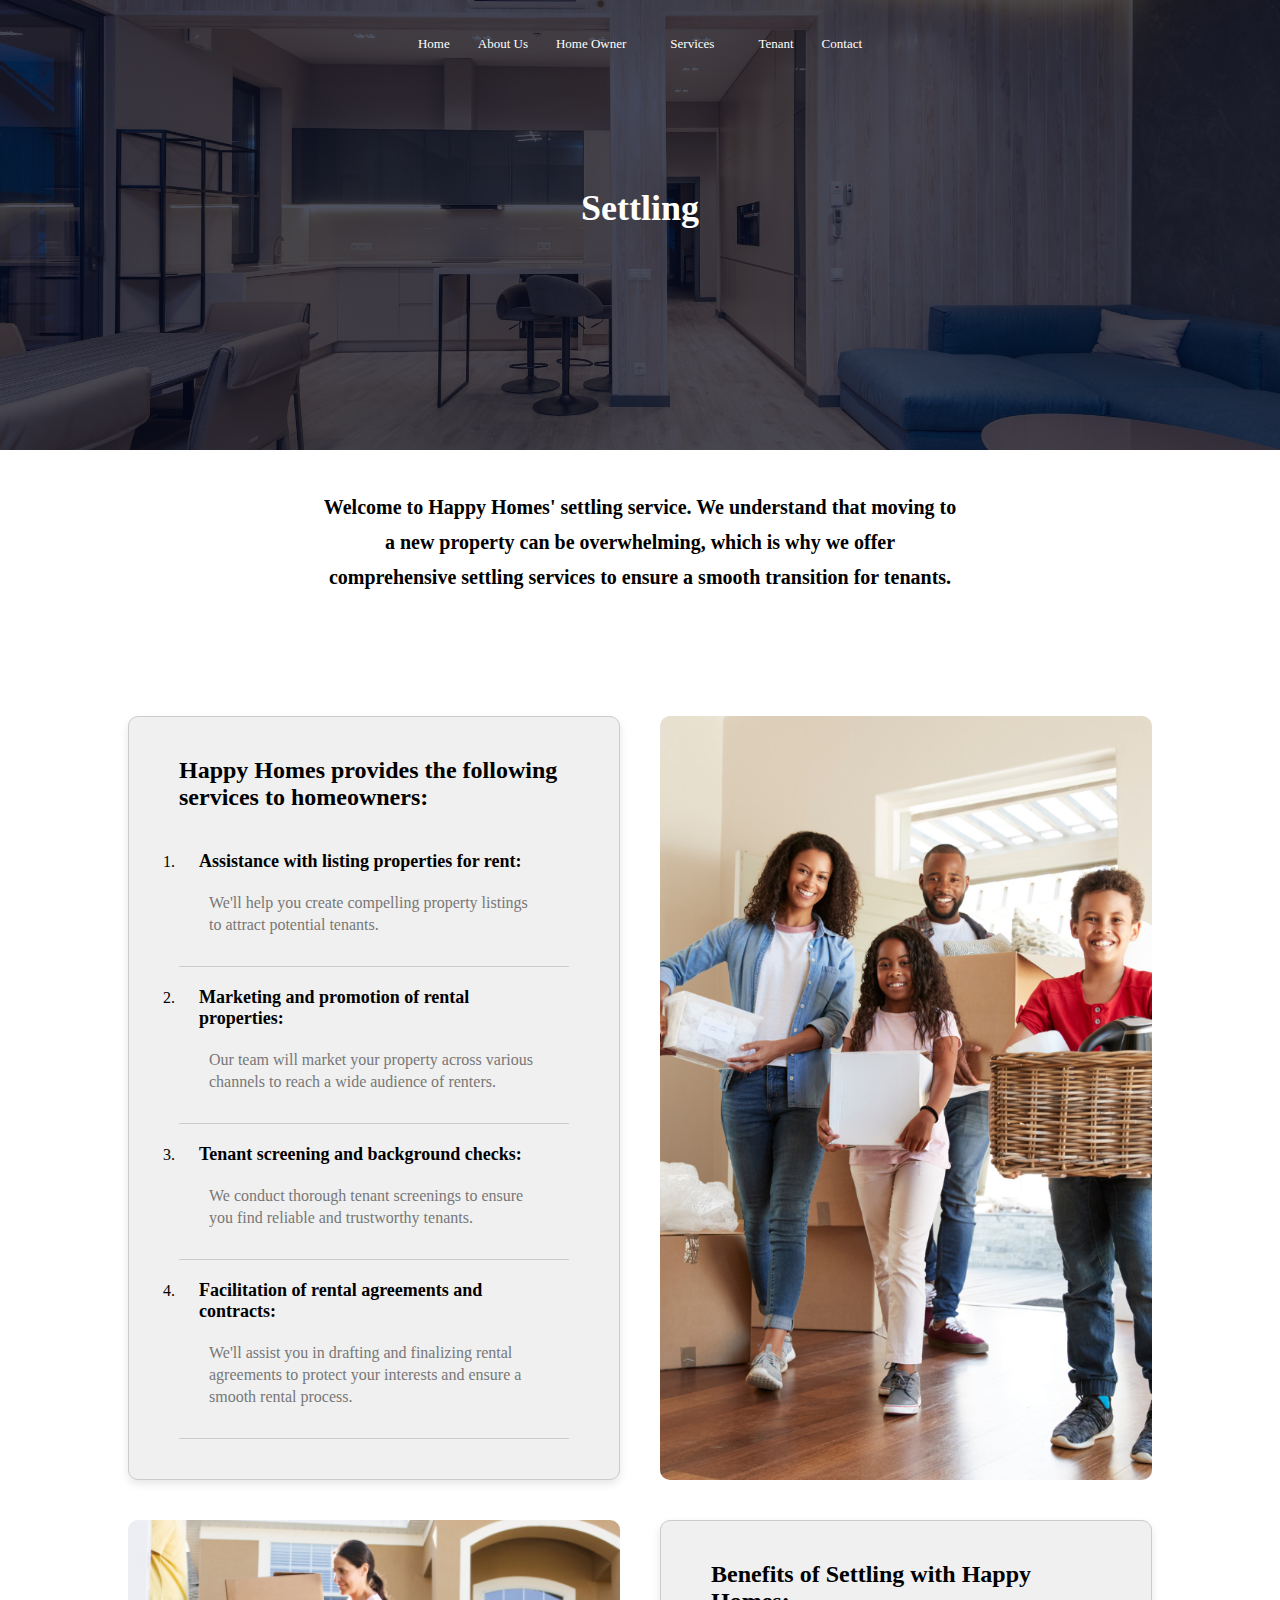
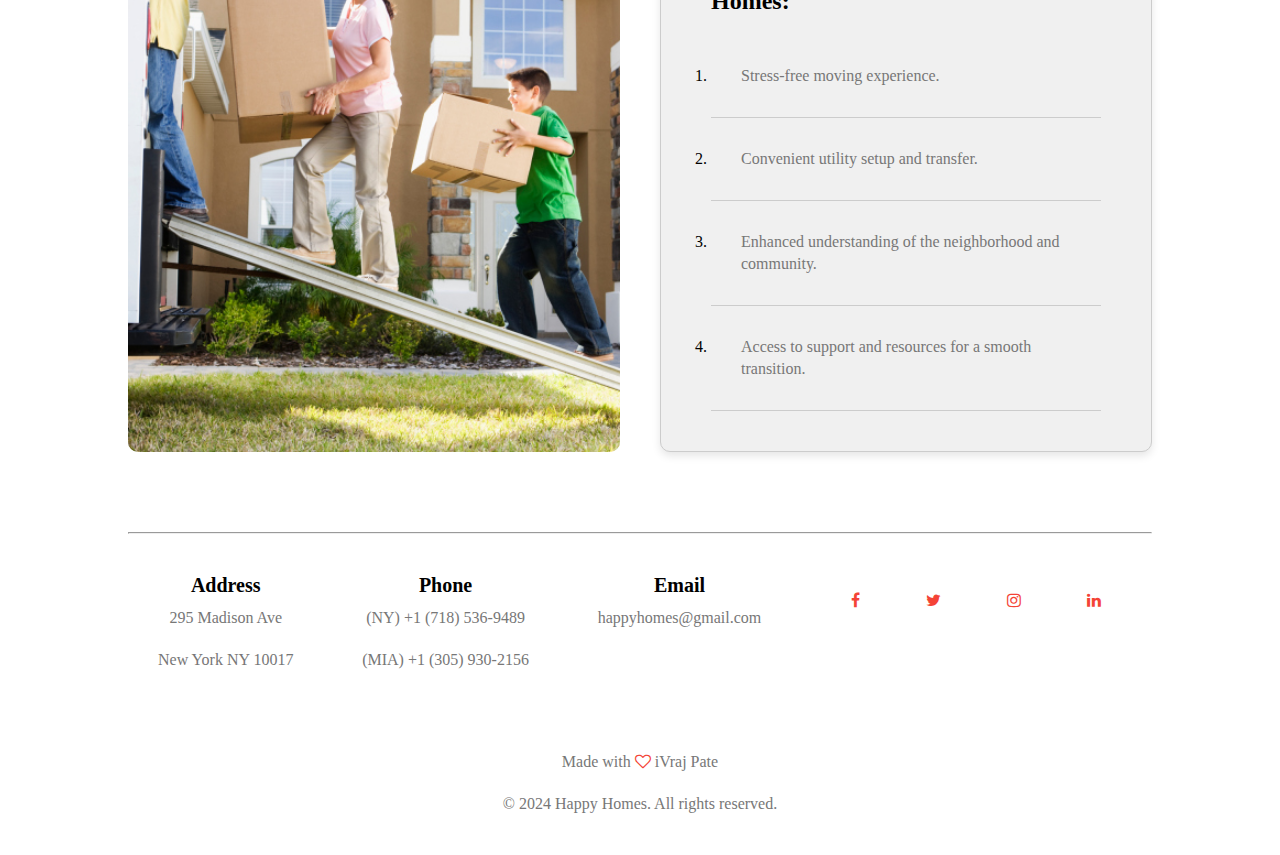
<file: settling.html>
<!DOCTYPE html>
<html lang="en">
  <head>
    <meta charset="UTF-8" />
    <meta http-equiv="X-UA-Compatible" content="IE=edge" />
    <meta name="viewport" content="width=device-width, initial-scale=1.0" />
    <title>Happy Homes - Settling</title>
    <link rel="stylesheet" href="css/style.css" />
    <link rel="stylesheet" href="css/settling.css" />
    <link
      rel="stylesheet"
      href="https://stackpath.bootstrapcdn.com/font-awesome/4.7.0/css/font-awesome.min.css"
    />
  </head>
  <body>
    <section class="sub-header">
      <nav>
        <div class="nav-links" id="navLinks">
          <i class="fa fa-times" onclick="hideMenu()"></i>
          <ul>
            <li><a href="index.html">Home</a></li>
            <li><a href="about.html">About Us</a></li>
            <li><a href="homeowner.html">Home Owner</a></li>
            <li class="dropdown">
              <a href="services.html" class="dropbtn">Services</a>
              <div class="dropdown-content">
                <a href="property_registration.html">Property Registration</a>
                <a href="settling.html">Settling</a>
                <a href="transferring.html">Transferring</a>
              </div>
            </li>
            <li><a href="tenant.html">Tenant</a></li>
            <li><a href="contact.html">Contact</a></li>
          </ul>
        </div>
        <i class="fa fa-bars" onclick="showMenu()"></i>
      </nav>

      <h1>Settling</h1>
    </section>

    <header class="settling-header">
      <h2>
        Welcome to Happy Homes' settling service. We understand that moving to a
        new property can be overwhelming, which is why we offer comprehensive
        settling services to ensure a smooth transition for tenants.
      </h2>
    </header>

    <!-- settling content -->
    <section class="settling">
      <div class="settling-form">
        <div class="card">
          <div class="list">
            <h1>Happy Homes provides the following services to homeowners:</h1>
            <ol>
              <li class="settling-list">
                <h2>Assistance with listing properties for rent:</h2>
                <p>
                  We'll help you create compelling property listings to attract
                  potential tenants.
                </p>
              </li>
              <li class="settling-list">
                <h2>Marketing and promotion of rental properties:</h2>
                <p>
                  Our team will market your property across various channels to
                  reach a wide audience of renters.
                </p>
              </li>
              <li class="settling-list">
                <h2>Tenant screening and background checks:</h2>
                <p>
                  We conduct thorough tenant screenings to ensure you find
                  reliable and trustworthy tenants.
                </p>
              </li>
              <li class="settling-list">
                <h2>Facilitation of rental agreements and contracts:</h2>
                <p>
                  We'll assist you in drafting and finalizing rental agreements
                  to protect your interests and ensure a smooth rental process.
                </p>
              </li>
            </ol>
          </div>
        </div>
        <div class="settling-img">
          <img src="images/settling2.png" alt="settling_picture" />
        </div>
        <div class="settling-img">
          <img src="images/settling3.png" alt="settling_picture2" />
        </div>
        <div class="card">
          <div class="list">
            <h1>Benefits of Settling with Happy Homes:</h1>
            <ol>
              <li class="settling-list">
                <p>Stress-free moving experience.</p>
              </li>
              <li class="settling-list">
                <p>Convenient utility setup and transfer.</p>
              </li>
              <li class="settling-list">
                <p>Enhanced understanding of the neighborhood and community.</p>
              </li>
              <li class="settling-list">
                <p>Access to support and resources for a smooth transition.</p>
              </li>
            </ol>
          </div>
        </div>
      </div>
    </section>

    <!-- footer -->

    <section class="footer">
      <hr />
      <div class="settling-footer">
        <div>
          <h1>Address</h1>
          <p>295 Madison Ave</p>
          <p>New York NY 10017</p>
          <p></p>
        </div>
        <div>
          <h1>Phone</h1>
          <p>(NY) +1 (718) 536-9489</p>
          <p>(MIA) +1 (305) 930-2156</p>
        </div>
        <div>
          <h1>Email</h1>
          <p>happyhomes@gmail.com</p>
        </div>
        <div class="icons">
          <i class="fa fa-facebook"> </i>
          <i class="fa fa-twitter"> </i>
          <i class="fa fa-instagram"> </i>
          <i class="fa fa-linkedin"> </i>
        </div>
      </div>

      <p>Made with <i class="fa fa-heart-o"> </i> iVraj Pate</p>
      <p>&copy; 2024 Happy Homes. All rights reserved.</p>
    </section>
    <!-- javascript code -->
    <script src="script.js"></script>
  </body>
</html>
</file>
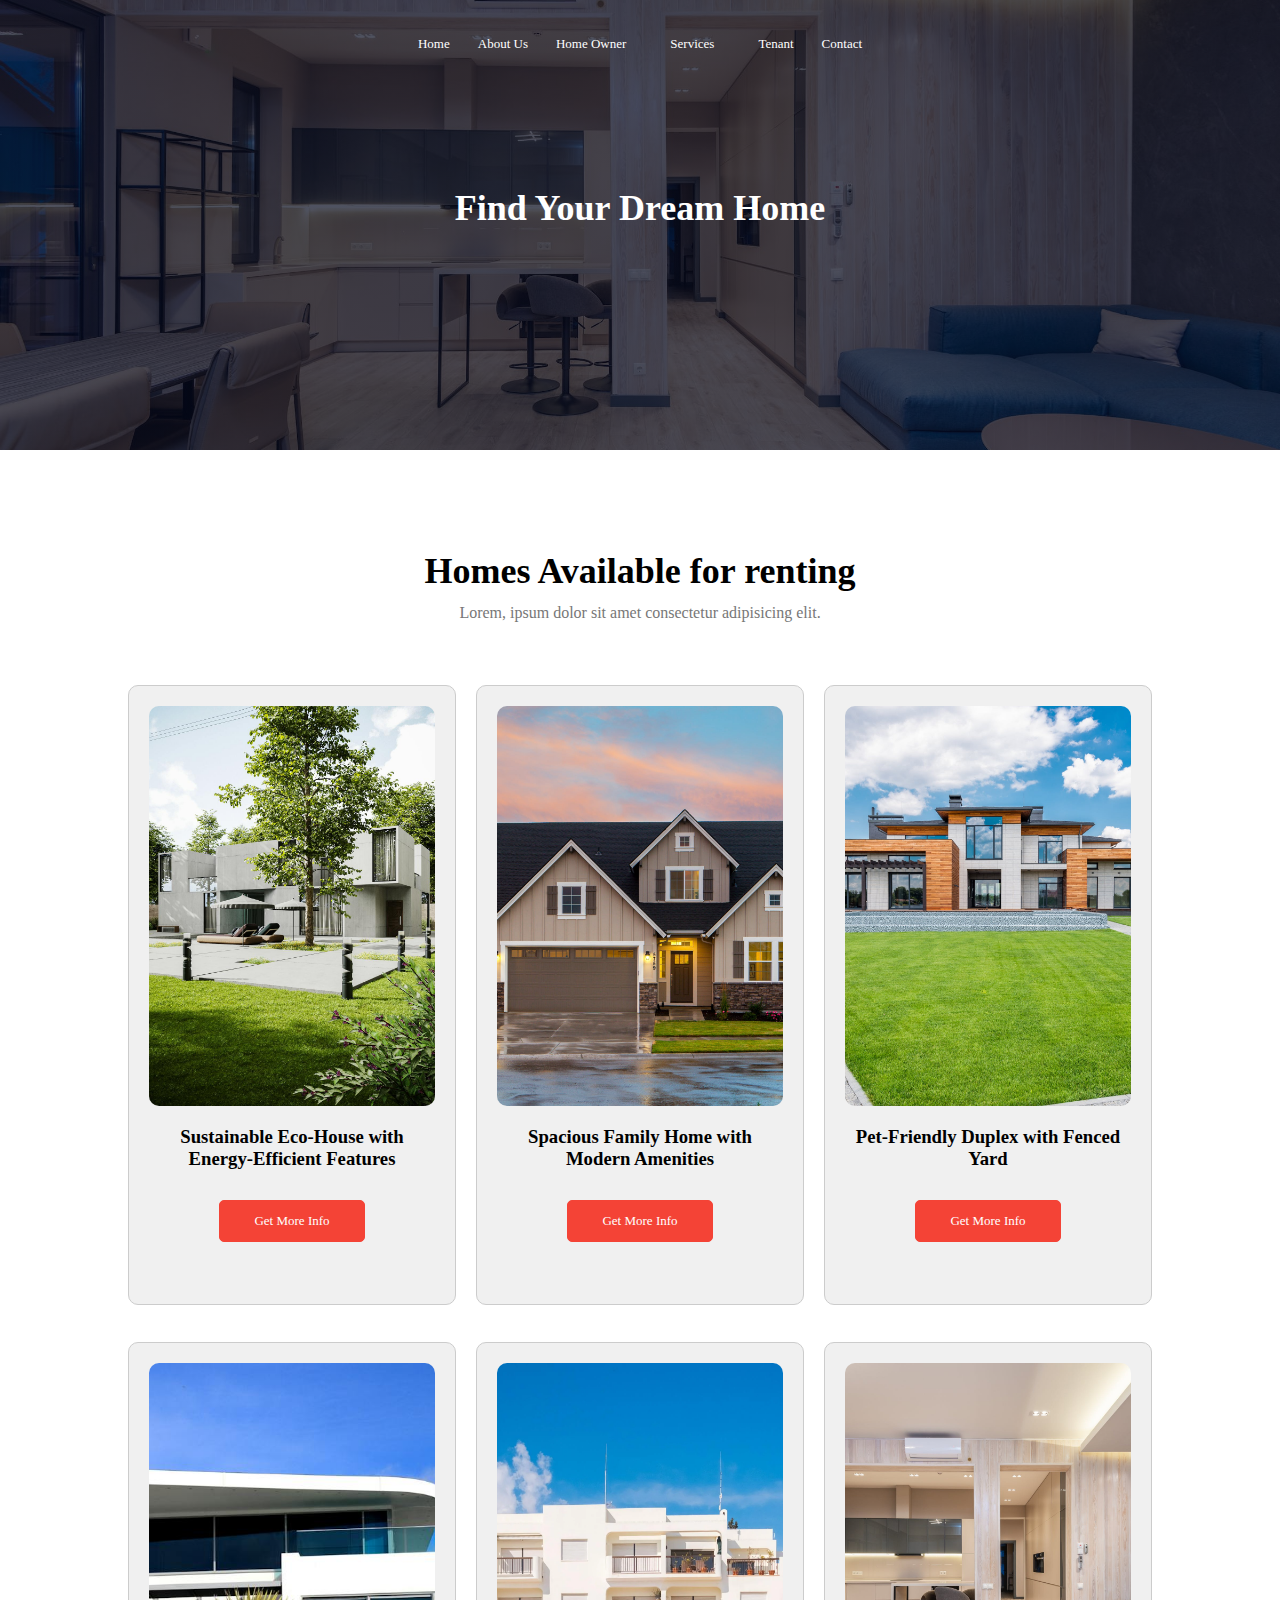
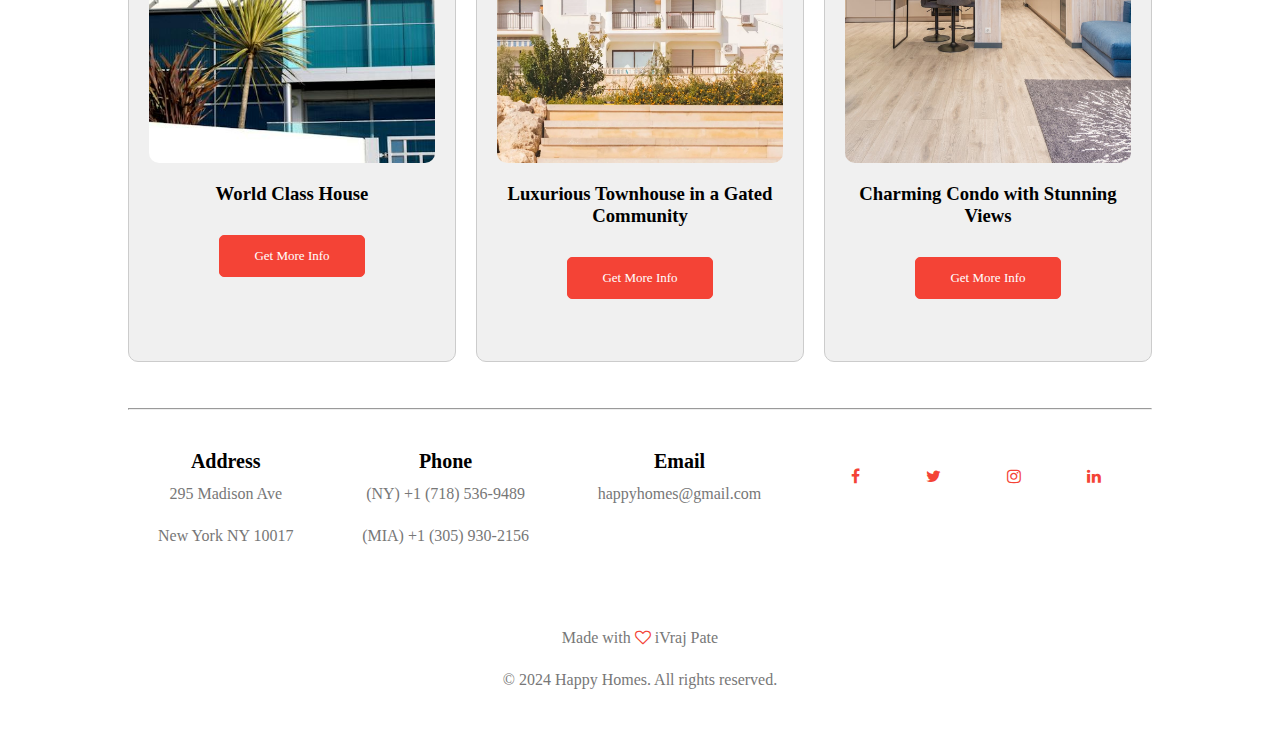
<file: tenant.html>
<!DOCTYPE html>
<html lang="en">
  <head>
    <meta charset="UTF-8" />
    <meta http-equiv="X-UA-Compatible" content="IE=edge" />
    <meta name="viewport" content="width=device-width, initial-scale=1.0" />
    <title>Tenant - Happy Homes</title>
    <link
      rel="stylesheet"
      href="https://stackpath.bootstrapcdn.com/font-awesome/4.7.0/css/font-awesome.min.css"
    />
    <link rel="stylesheet" href="css/tenant.css" />
    <link rel="stylesheet" href="css/style.css" />
  </head>
  <body>
    <section class="sub-header">
      <nav>
        <!-- <a href="index.html"> ENDALINE*&</a> -->
        <div class="nav-links" id="navLinks">
          <i class="fa fa-times" onclick="hideMenu()"></i>
          <ul>
            <li><a href="index.html">Home</a></li>
            <li><a href="about.html">About Us</a></li>
            <li><a href="homeowner.html">Home Owner</a></li>
            <li class="dropdown">
              <a href="services.html" class="dropbtn">Services</a>
              <div class="dropdown-content">
                <a href="property_registration.html">Property Registration</a>
                <a href="settling.html">Settling</a>
                <a href="transferring.html">Transferring</a>
              </div>
            </li>
            <li><a href="tenant.html">Tenant</a></li>
            <li><a href="contact.html">Contact</a></li>
          </ul>
        </div>
        <i class="fa fa-bars" onclick="showMenu()"></i>
      </nav>

      <!-- #BeginRegion "header" -->
      <header>
        <h1>Find Your Dream Home</h1>
        <!-- <h2>Available Properties</h2> -->
      </header>
    </section>

    <!-- Facilities -->
    <section class="facilities">
      <h1>Homes Available for renting</h1>
      <p>Lorem, ipsum dolor sit amet consectetur adipisicing elit.</p>

      <div class="facilities-row">
        <div class="facilities-col">
          <img
            src="/images/house2.jpeg"
            alt=""
            style="width: 100%"
            height="400px"
          />
          <h3>Sustainable Eco-House with Energy-Efficient Features</h3>

          <div id="ser-btn">
            <a href="#" class="service-btn"> Get More Info</a>
          </div>
        </div>

        <div class="facilities-col">
          <img
            src="/images/house4.jpeg"
            alt=""
            style="width: 100%"
            height="400px"
          />
          <h3>Spacious Family Home with Modern Amenities</h3>

          <div id="ser-btn">
            <a href="#" class="service-btn"> Get More Info</a>
          </div>
        </div>

        <div class="facilities-col">
          <img
            src="/images/house12.jpeg"
            alt=""
            style="width: 150%px"
            height="400px"
          />
          <h3>Pet-Friendly Duplex with Fenced Yard</h3>

          <div id="ser-btn">
            <a href="#" class="service-btn"> Get More Info</a>
          </div>
        </div>

        <div class="facilities-col">
          <img
            src="/images/house8.jpeg"
            alt=""
            style="width: 100%"
            height="400px"
          />
          <h3>World Class House</h3>

          <div id="ser-btn">
            <a href="#" class="service-btn"> Get More Info</a>
          </div>
        </div>

        <div class="facilities-col">
          <img
            src="/images/house10.webp"
            alt=""
            style="width: 100%"
            height="400px"
          />
          <h3>Luxurious Townhouse in a Gated Community</h3>

          <div id="ser-btn">
            <a href="#" class="service-btn"> Get More Info</a>
          </div>
        </div>

        <div class="facilities-col">
          <img
            src="/images/house14.jpeg"
            alt=""
            style="width: 150%px"
            height="400px"
          />
          <h3>Charming Condo with Stunning Views</h3>

          <div id="ser-btn">
            <a href="#" class="service-btn"> Get More Info</a>
          </div>
        </div>
      </div>
    </section>

    <!-- footer -->

    <section class="footer">
      <hr />
      <div class="tenant-footer">
        <div>
          <h1>Address</h1>
          <p>295 Madison Ave</p>
          <p>New York NY 10017</p>
          <p></p>
        </div>
        <div>
          <h1>Phone</h1>
          <p>(NY) +1 (718) 536-9489</p>
          <p>(MIA) +1 (305) 930-2156</p>
        </div>
        <div>
          <h1>Email</h1>
          <p>happyhomes@gmail.com</p>
        </div>
        <div class="icons">
          <i class="fa fa-facebook"> </i>
          <i class="fa fa-twitter"> </i>
          <i class="fa fa-instagram"> </i>
          <i class="fa fa-linkedin"> </i>
        </div>
      </div>

      <p>Made with <i class="fa fa-heart-o"> </i> iVraj Pate</p>
      <p>&copy; 2024 Happy Homes. All rights reserved.</p>
    </section>
    <!-- javascript code -->
    <script src="script.js"></script>
  </body>
</html>
</file>
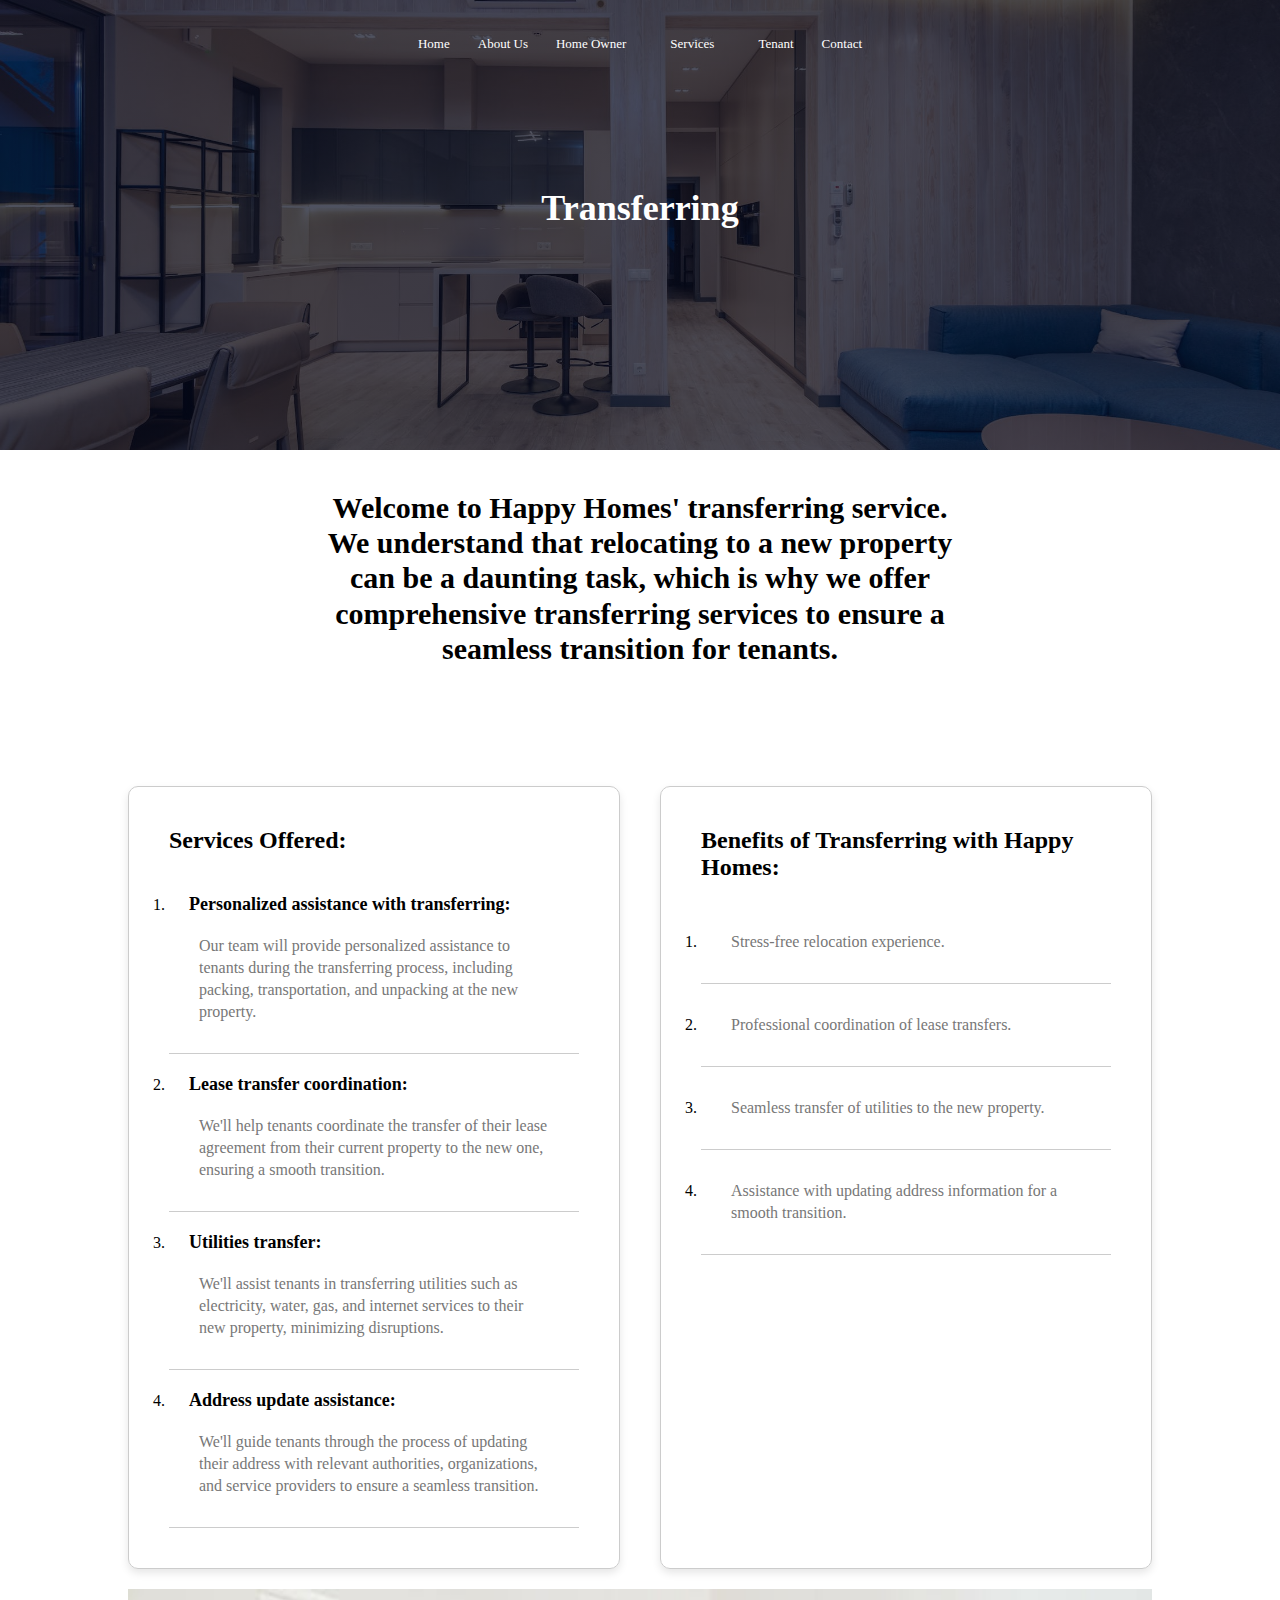
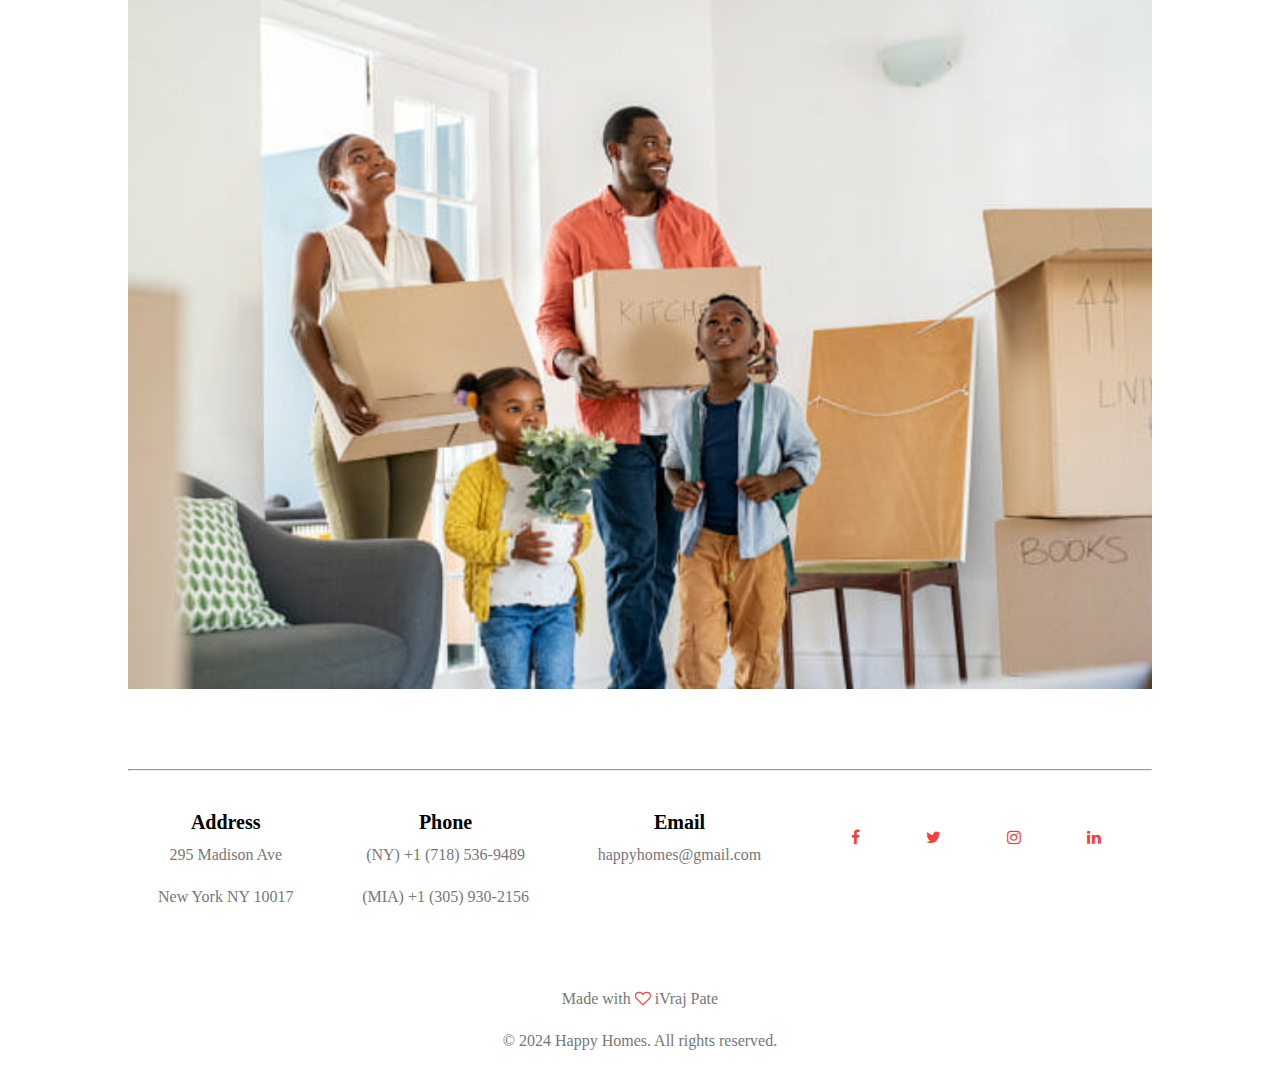
<file: transferring.html>
<!DOCTYPE html>
<html lang="en">
  <head>
    <meta charset="UTF-8" />
    <meta http-equiv="X-UA-Compatible" content="IE=edge" />
    <meta name="viewport" content="width=device-width, initial-scale=1.0" />
    <title>Happy Homes - Transferring</title>
    <link rel="stylesheet" href="css/style.css" />
    <link rel="stylesheet" href="css/transferring.css" />
    <link
      rel="stylesheet"
      href="https://stackpath.bootstrapcdn.com/font-awesome/4.7.0/css/font-awesome.min.css"
    />
  </head>
  <body>
    <section class="sub-header">
      <nav>
        <!-- <a href="index.html"> ENDALINE*&</a> -->
        <div class="nav-links" id="navLinks">
          <i class="fa fa-times" onclick="hideMenu()"></i>
          <ul>
            <li><a href="index.html">Home</a></li>
            <li><a href="about.html">About Us</a></li>
            <li><a href="homeowner.html">Home Owner</a></li>
            <li class="dropdown">
              <a href="services.html" class="dropbtn">Services</a>
              <div class="dropdown-content">
                <a href="property_registration.html">Property Registration</a>
                <a href="settling.html">Settling</a>
                <a href="transferring.html">Transferring</a>
              </div>
            </li>
            <li><a href="tenant.html">Tenant</a></li>
            <li><a href="contact.html">Contact</a></li>
          </ul>
        </div>
        <i class="fa fa-bars" onclick="showMenu()"></i>
      </nav>

      <h1>Transferring</h1>
    </section>

    <header class="transferring-header">
      <h2>
        Welcome to Happy Homes' transferring service. We understand that
        relocating to a new property can be a daunting task, which is why we
        offer comprehensive transferring services to ensure a seamless
        transition for tenants.
      </h2>
    </header>

    <!-- about us content -->
    <section class="transferring">
      <div class="transferring-form">
        <div class="card">
          <div class="list">
            <h1>Services Offered:</h1>
            <ol>
              <li class="transferring-list">
                <h2>Personalized assistance with transferring:</h2>
                <p>
                  Our team will provide personalized assistance to tenants
                  during the transferring process, including packing,
                  transportation, and unpacking at the new property.
                </p>
              </li>
              <li class="transferring-list">
                <h2>Lease transfer coordination:</h2>
                <p>
                  We'll help tenants coordinate the transfer of their lease
                  agreement from their current property to the new one, ensuring
                  a smooth transition.
                </p>
              </li>
              <li class="transferring-list">
                <h2>Utilities transfer:</h2>
                <p>
                  We'll assist tenants in transferring utilities such as
                  electricity, water, gas, and internet services to their new
                  property, minimizing disruptions.
                </p>
              </li>
              <li class="transferring-list">
                <h2>Address update assistance:</h2>
                <p>
                  We'll guide tenants through the process of updating their
                  address with relevant authorities, organizations, and service
                  providers to ensure a seamless transition.
                </p>
              </li>
            </ol>
          </div>
        </div>

        <div class="card">
          <div class="list">
            <h1>Benefits of Transferring with Happy Homes:</h1>
            <ol>
              <li class="transferring-list">
                <p>Stress-free relocation experience.</p>
              </li>
              <li class="transferring-list">
                <p>Professional coordination of lease transfers.</p>
              </li>
              <li class="transferring-list">
                <p>Seamless transfer of utilities to the new property.</p>
              </li>
              <li class="transferring-list">
                <p>
                  Assistance with updating address information for a smooth
                  transition.
                </p>
              </li>
            </ol>
          </div>
        </div>
      </div>
      <div class="trans-img">
        <img src="images/transferring2.jpeg" alt="transferring_image" />
      </div>
    </section>

    <!-- footer -->

    <section class="footer">
      <hr />
      <div class="transferring-footer">
        <div>
          <h1>Address</h1>
          <p>295 Madison Ave</p>
          <p>New York NY 10017</p>
          <p></p>
        </div>
        <div>
          <h1>Phone</h1>
          <p>(NY) +1 (718) 536-9489</p>
          <p>(MIA) +1 (305) 930-2156</p>
        </div>
        <div>
          <h1>Email</h1>
          <p>happyhomes@gmail.com</p>
        </div>
        <div class="icons">
          <i class="fa fa-facebook"> </i>
          <i class="fa fa-twitter"> </i>
          <i class="fa fa-instagram"> </i>
          <i class="fa fa-linkedin"> </i>
        </div>
      </div>

      <p>Made with <i class="fa fa-heart-o"> </i> iVraj Pate</p>
      <p>&copy; 2024 Happy Homes. All rights reserved.</p>
    </section>
    <!-- javascript code -->
    <script src="script.js"></script>
  </body>
</html>
</file>
<file: css/style.css>
* {
  margin: 0;
  padding: 0;
  box-sizing: border-box;
}

/* index page */

.home-title {
  display: block;
  justify-content: center; /* Horizontal centering */
  align-items: center; /* Vertical centering */
  /* Adjust height as needed */
  padding: 40px;
}
.home-title h2 {
  text-align: center; /* Center align text */
}
.home-title p {
  width: 100%;
  max-width: 1000px;
  margin: auto;
  font-size: 16px;
  line-height: 1.5;
  color: #333;
  margin-top: 10px;
  display: flex;
  justify-content: center; /* Horizontal centering */
  align-items: center; /* Vertical centering */
}
button {
  border: none;
  cursor: pointer;
  color: white;
  background: none;
  transition: all 0.3s ease-in-out;
}

/* Hide scrollbar for Chrome, Safari and Opera */
.item-list::-webkit-scrollbar {
  display: none;
}

.prev-btn {
  background: none;
  cursor: pointer;
}

.next-btn {
  cursor: pointer;
}

.item {
  scroll-snap-align: center;
  min-width: 100%;
  height: 400px;
  background-color: deeppink;
  border-radius: 8px;
  object-fit: cover;
}
.image-item p {
  display: flex;
  justify-content: center;
  align-items: center;
}

.header {
  min-height: 500px;
  width: 100%;
  background-image: linear-gradient(rgba(4, 9, 30, 0.7), rgba(4, 9, 30, 0.7)),
    url(/images/house12.jpeg);
  background-position: center;
  background-size: cover;
  position: relative;
}
nav {
  display: flex;
  padding: 2% 6%;
  justify-content: space-between;
  align-items: center;
}
nav a {
  width: 150px;
  text-decoration: none;
  color: #fff;
  font-size: 20px;
}
.nav-links {
  flex: 1;
  text-align: center;
}
.nav-links ul li {
  list-style-type: none;
  display: inline-block;
  padding: 8px 12px;
  position: relative;
}
.nav-links ul li a {
  text-decoration: none;
  color: #fff;
  font-size: 13px;
}
.nav-links ul li::after {
  content: "";
  width: 0%;
  height: 2px;
  background: #f44336;
  display: block;
  margin: auto;
  transition: 0.5s;
}
.nav-links ul li:hover::after {
  width: 100%;
}
.text-box {
  width: 90%;
  color: #fff;
  position: absolute;
  top: 50%;
  left: 50%;
  transform: translate(-50%, -50%);
  text-align: center;
}
.text-box h1 {
  font-size: 62px;
}
.text-box p {
  margin: 10px 0 40px;
  color: #fff;
  font-size: 14px;
}
.hero-btn {
  display: inline-block;
  text-decoration: none;
  color: #fff;
  text-decoration: none;
  border: 1px solid #fff;
  padding: 12px 34px;
  font-size: 13px;
  background: transparent;
  /* position: relative; */
  cursor: pointer;
  margin-top: 20px;
  border-radius: 5px;
}
.hero-btn:hover {
  border: 1px solid #f44336;
  background: #f44336;
  transition: 1s;
}
nav .fa {
  display: none;
}
@media (max-width: 700px) {
  .text-box h1 {
    font-size: 20px;
  }
  .nav-links ul li {
    display: block;
  }
  .nav-links {
    position: fixed;
    background: #f44336;
    width: 200px;
    height: 100vh;
    top: 0;
    right: -200px;
    text-align: left;
    z-index: 2;
    transition: 1s;
  }
  nav .fa {
    display: block;
    cursor: pointer;
    color: #fff;
    font-size: 22px;
    margin: 10px;
  }
  .nav-links ul {
    padding: 30px;
  }
}

/* services */
.services {
  width: 80%;
  margin: auto;
  text-align: center;
  padding-top: 100px;
}
h1 {
  font-size: 36px;
  font-weight: 600;
}
p {
  color: #777;
  font-size: 16px;
  font-weight: 300;
  line-height: 22px;
  padding: 10px;
}
.row {
  margin-top: 5%;
  display: flex;
  justify-content: space-between;
}
.services-col {
  flex-basis: 31%;
  background: #fff3f3;
  border-radius: 10px;
  margin-bottom: 5%;
  padding: 20px 12px;
  box-sizing: border-box;
}
h3 {
  text-align: center;
  font-weight: 600;
  margin: 10px 0;
}
.services-col:hover {
  box-shadow: 0 0 20px 0px rgba(0, 0, 0, 0.2);
  transition: 0.5s;
}
@media (max-width: 700px) {
  .row {
    flex-direction: column;
  }
}

/* testimonials */
.testimonials {
  width: 80%;
  margin: auto;
  padding-top: 100px;
  text-align: center;
}
.testimonial-col {
  flex-basis: 44%;
  border-radius: 10px;
  margin-bottom: 5%;
  text-justify: newspaper;
  background: #fff3f3;
  display: grid;
  grid-row: 3;
  grid-gap: 10px;
  padding: 25px;
  margin: 20px;
}
@media (max-width: 700px) {
  .testimonials {
    width: 100%;
  }

  .testimonial-col img {
    margin-left: 0px;
    margin-right: 15px;
  }
}

@media (max-width: 1000px) {
  .testimonials {
    width: 100%;
    flex-basis: 100%;
  }
  .services-col {
    width: 100%;
  }
}

.testimonial-col img {
  height: 50px;
  width: 50px;
  margin-left: 30px;
  margin-right: 30px;
  border-radius: 50%;
}

.testimonial-col p {
  padding: 0;
}
.testimonial-col h3 {
  margin-top: 15px;
  text-align: left;
}
.testimonial-col .fa {
  color: #f44336;
}

/* call to action */
.cta {
  margin: 100px auto;
  width: 80%;
  background-image: linear-gradient(rgba(0, 0, 0, 0.7), rgba(0, 0, 0, 0.7)),
    url(/images/house13.jpeg);
  background-position: center;
  background-size: cover;
  border-radius: 10px;
  justify-content: center;
  align-content: center;
  text-align: center;
  padding: 10px 0;
  height: 400px;
}

.cta h1 {
  color: #fff;
  /* margin-bottom: 40px; */
  /* margin-top: 10%; */
  padding: 0;
  width: 100%;
  max-width: 80%;
  margin: auto;
}
@media (max-width: 700px) {
  .cta h1 {
    font-size: 20px;
  }
}

/* footer */

.footer {
  width: 80%;
  margin: auto;
  text-align: center;
  padding: 30px 0;
}
.home-footer {
  margin: auto;
  text-align: center;
  padding: 40px 20px;
  display: flex;
  flex-wrap: wrap;
  justify-content: space-between;
}
.home-footer h1 {
  font-size: 20px;
}
.icons .fa {
  color: #f44336;
  cursor: pointer;
  margin: 0 13px;
  padding: 18px;
}
.fa-heart-o {
  color: #f44336;
}

.carousel {
  position: relative;
  box-shadow: 0px 1px 6px rgba(0, 0, 0, 0.64);
  /* margin-top: 26px; */
  width: 80%;
  margin: auto;
  text-align: center;
  /* padding-top: 100px; */
}

.carousel-inner {
  position: relative;
  overflow: hidden;
  width: 100%;
  border-radius: 5px;
}

.carousel-open:checked + .carousel-item {
  position: static;
  opacity: 100;
}

.carousel-item {
  position: absolute;
  opacity: 0;
  -webkit-transition: opacity 0.6s ease-out;
  transition: opacity 0.6s ease-out;
}

.carousel-item img {
  display: block;
  height: auto;
  width: 100%;
  height: 600px;
  object-fit: cover;
}

@media (max-width: 700px) {
  .carousel-item img {
    width: 100%;
    height: 300px;
    object-fit: cover;
  }
}

.carousel-item p {
  display: flex;
  align-items: center;
  justify-content: center;
  padding-top: 60px;
}

.carousel-control {
  background: rgba(0, 0, 0, 0.28);
  border-radius: 50%;
  color: #fff;
  cursor: pointer;
  display: none;
  font-size: 40px;
  height: 40px;
  line-height: 35px;
  position: absolute;
  top: 50%;
  -webkit-transform: translate(0, -50%);
  cursor: pointer;
  -ms-transform: translate(0, -50%);
  transform: translate(0, -50%);
  text-align: center;
  width: 40px;
  z-index: 10;
}

.carousel-control.prev {
  left: 2%;
}

.carousel-control.next {
  right: 2%;
}

.carousel-control:hover {
  background: rgba(0, 0, 0, 0.8);
  color: #aaaaaa;
}

#carousel-1:checked ~ .control-1,
#carousel-2:checked ~ .control-2,
#carousel-3:checked ~ .control-3 {
  display: block;
}

.carousel-bullet {
  color: #fff;
  cursor: pointer;
  display: block;
  font-size: 35px;
}

.carousel-bullet:hover {
  color: #aaaaaa;
}

#carousel-1:checked
  ~ .control-1
  ~ .carousel-indicators
  li:nth-child(1)
  .carousel-bullet,
#carousel-2:checked
  ~ .control-2
  ~ .carousel-indicators
  li:nth-child(2)
  .carousel-bullet,
#carousel-3:checked
  ~ .control-3
  ~ .carousel-indicators
  li:nth-child(3)
  .carousel-bullet {
  color: #f44336;
}

#title {
  width: 100%;
  position: absolute;
  padding: 0px;
  margin: 0px auto;
  text-align: center;
  font-size: 27px;
  color: rgba(255, 255, 255, 1);
  font-family: "Open Sans", sans-serif;
  z-index: 9999;
  text-shadow: 0px 1px 2px rgba(0, 0, 0, 0.33),
    -1px 0px 2px rgba(255, 255, 255, 0);
}

/* for services dropdown */

.dropdown {
  position: relative;
  display: inline-block;
}

.dropbtn {
  background-color: transparent;
  color: #000;
  padding: 16px;
  font-size: 16px;
  border: none;
  cursor: pointer;
}

.dropdown-content {
  display: none;
  position: absolute;
  background-color: #f44336;
  min-width: 160px;
  box-shadow: 0 8px 16px 0 rgba(0, 0, 0, 0.2);
  z-index: 1;
  border-radius: 5px;
}

.dropdown-content a {
  color: black;
  padding: 12px 16px;
  text-decoration: none;
  display: block;
}

.dropdown-content a:hover {
  background-color: #dc2619;
}

.dropdown:hover .dropdown-content {
  display: block;
}

.dropdown:hover .dropbtn {
  background-color: transparent;
}
</file>
<file: css/about.css>
/* .....about us page.... */
.sub-header {
  height: 50vh;
  width: 100%;
  background-image: linear-gradient(rgba(4, 9, 30, 0.7), rgba(4, 9, 30, 0.7)),
    url(/images/house14.jpeg);
  background-position: center;
  background-size: cover;
  text-align: center;
  color: #fff;
}
.sub-header h1 {
  margin-top: 100px;
}

.about-us {
  width: 80%;
  margin: auto;
  padding-top: 80px;
  padding-bottom: 50px;
}
.about-row {
  display: flex;
  flex-wrap: wrap;
  align-content: space-between;
  justify-content: space-between;
}
.about-col {
  flex-basis: 48%;
  padding: 30px 2px;
}
.about-col img {
  width: 100%;
  height: 400px;
  object-fit: cover;
  border-radius: 5px;
}
.about-col h1 {
  padding-top: 0;
}
.about-col p {
  padding: 15px 0 25px;
  line-height: 2.5rem;
  font-weight: 700;
}

.about-header {
  display: flex;
  flex-direction: column;
  align-items: center;
  text-align: center;
  font-size: 30px;
  margin: 40px 0;
}
@media (max-width: 1060px) {
  .about-header h1 {
    font-size: 24px;
  }

  .about-row {
    display: block;
    flex-wrap: wrap;
  }
  .about-col h1 {
    font-size: 25px;
  }

  .about-col p {
    line-height: 1.5rem;
    font-weight: 700;
  }
  .about-us {
    padding-top: 40px;
    padding-bottom: 40px;
  }
}

nav {
  display: flex;
  padding: 2% 6%;
  justify-content: space-between;
  align-items: center;
}
nav a {
  width: 150px;
  text-decoration: none;
  color: #fff;
  font-size: 20px;
}
.nav-links {
  flex: 1;
  text-align: center;
}
.nav-links ul li {
  list-style-type: none;
  display: inline-block;
  padding: 8px 12px;
  position: relative;
}
.nav-links ul li a {
  text-decoration: none;
  color: #fff;
  font-size: 13px;
}
.nav-links ul li::after {
  content: "";
  width: 0%;
  height: 2px;
  background: #f44336;
  display: block;
  margin: auto;
  transition: 0.5s;
}
.nav-links ul li:hover::after {
  width: 100%;
}
.text-box {
  width: 90%;
  color: #fff;
  position: absolute;
  top: 50%;
  left: 50%;
  transform: translate(-50%, -50%);
  text-align: center;
}
.text-box h1 {
  font-size: 62px;
}
.text-box p {
  margin: 10px 0 40px;
  color: #fff;
  font-size: 14px;
}
.hero-btn {
  display: inline-block;
  text-decoration: none;
  color: #fff;
  text-decoration: none;
  border: 1px solid #fff;
  padding: 12px 34px;
  font-size: 13px;
  background: transparent;
  /* position: relative; */
  cursor: pointer;
  /* margin-top: 20px; */
  border-radius: 5px;
}
.hero-btn:hover {
  border: 1px solid #f44336;
  background: #f44336;
  transition: 1s;
}
nav .fa {
  display: none;
}
@media (max-width: 700px) {
  .text-box h1 {
    font-size: 20px;
  }
  .nav-links ul li {
    display: block;
  }
  .nav-links {
    position: fixed;
    background: #f44336;
    width: 200px;
    height: 100vh;
    top: 0;
    right: -200px;
    text-align: left;
    z-index: 2;
    transition: 1s;
  }
  nav .fa {
    display: block;
    cursor: pointer;
    color: #fff;
    font-size: 22px;
    margin: 10px;
  }
  .nav-links ul {
    padding: 30px;
  }
}

.about-footer {
  margin: auto;
  text-align: center;
  padding: 40px 20px;
  display: flex;
  flex-wrap: wrap;
  justify-content: space-between;
}
.about-footer h1 {
  font-size: 20px;
}
</file>
<file: style.css>
* {
  margin: 0;
  padding: 0;
  box-sizing: border-box;
}

/* index page */

.home-title {
  display: block;
  justify-content: center; /* Horizontal centering */
  align-items: center; /* Vertical centering */
  /* Adjust height as needed */
  padding: 40px;
}
.home-title h2 {
  text-align: center; /* Center align text */
}
.home-title p {
  width: 100%;
  max-width: 1000px;
  margin: auto;
  font-size: 16px;
  line-height: 1.5;
  color: #333;
  margin-top: 10px;
  display: flex;
  justify-content: center; /* Horizontal centering */
  align-items: center; /* Vertical centering */
}
button {
  border: none;
  cursor: pointer;
  color: white;
  background: none;
  transition: all 0.3s ease-in-out;
}

/* Hide scrollbar for Chrome, Safari and Opera */
.item-list::-webkit-scrollbar {
  display: none;
}

.prev-btn {
  background: none;
  cursor: pointer;
}

.next-btn {
  cursor: pointer;
}

.item {
  scroll-snap-align: center;
  min-width: 100%;
  height: 400px;
  background-color: deeppink;
  border-radius: 8px;
  object-fit: cover;
}
.image-item p {
  display: flex;
  justify-content: center;
  align-items: center;
}

.header {
  min-height: 500px;
  width: 100%;
  background-image: linear-gradient(rgba(4, 9, 30, 0.7), rgba(4, 9, 30, 0.7)),
    url(/images/house12.jpeg);
  background-position: center;
  background-size: cover;
  position: relative;
}
nav {
  display: flex;
  padding: 2% 6%;
  justify-content: space-between;
  align-items: center;
}
nav a {
  width: 150px;
  text-decoration: none;
  color: #fff;
  font-size: 20px;
}
.nav-links {
  flex: 1;
  text-align: center;
}
.nav-links ul li {
  list-style-type: none;
  display: inline-block;
  padding: 8px 12px;
  position: relative;
}
.nav-links ul li a {
  text-decoration: none;
  color: #fff;
  font-size: 13px;
}
.nav-links ul li::after {
  content: "";
  width: 0%;
  height: 2px;
  background: #f44336;
  display: block;
  margin: auto;
  transition: 0.5s;
}
.nav-links ul li:hover::after {
  width: 100%;
}
.text-box {
  width: 90%;
  color: #fff;
  position: absolute;
  top: 50%;
  left: 50%;
  transform: translate(-50%, -50%);
  text-align: center;
}
.text-box h1 {
  font-size: 62px;
}
.text-box p {
  margin: 10px 0 40px;
  color: #fff;
  font-size: 14px;
}
.hero-btn {
  display: inline-block;
  text-decoration: none;
  color: #fff;
  text-decoration: none;
  border: 1px solid #fff;
  padding: 12px 34px;
  font-size: 13px;
  background: transparent;
  /* position: relative; */
  cursor: pointer;
  margin-top: 20px;
  border-radius: 5px;
}
.hero-btn:hover {
  border: 1px solid #f44336;
  background: #f44336;
  transition: 1s;
}
nav .fa {
  display: none;
}
@media (max-width: 700px) {
  .text-box h1 {
    font-size: 20px;
  }
  .nav-links ul li {
    display: block;
  }
  .nav-links {
    position: fixed;
    background: #f44336;
    width: 200px;
    height: 100vh;
    top: 0;
    right: -200px;
    text-align: left;
    z-index: 2;
    transition: 1s;
  }
  nav .fa {
    display: block;
    cursor: pointer;
    color: #fff;
    font-size: 22px;
    margin: 10px;
  }
  .nav-links ul {
    padding: 30px;
  }
}

/* courses */
.course {
  width: 80%;
  margin: auto;
  text-align: center;
  padding-top: 100px;
}
h1 {
  font-size: 36px;
  font-weight: 600;
}
p {
  color: #777;
  font-size: 16px;
  font-weight: 300;
  line-height: 22px;
  padding: 10px;
}
.row {
  margin-top: 5%;
  display: flex;
  justify-content: space-between;
}
.course-col {
  flex-basis: 31%;
  background: #fff3f3;
  border-radius: 10px;
  margin-bottom: 5%;
  padding: 20px 12px;
  box-sizing: border-box;
}
h3 {
  text-align: center;
  font-weight: 600;
  margin: 10px 0;
}
.course-col:hover {
  box-shadow: 0 0 20px 0px rgba(0, 0, 0, 0.2);
  transition: 0.5s;
}
@media (max-width: 700px) {
  .row {
    flex-direction: column;
  }
}

/* testimonials */
.testimonials {
  width: 80%;
  margin: auto;
  padding-top: 100px;
  text-align: center;
}
.testimonial-col {
  flex-basis: 44%;
  border-radius: 10px;
  margin-bottom: 5%;
  text-justify: newspaper;
  background: #fff3f3;
  cursor: pointer;
  display: grid;
  grid-row: 3;
  grid-gap: 10px;
  padding: 25px;
  margin: 20px;
}
@media (max-width: 700px) {
  .testimonials {
    width: 100%;
  }

  .testimonial-col img {
    margin-left: 0px;
    margin-right: 15px;
  }
}

.testimonial-col img {
  height: 50px;
  width: 50px;
  margin-left: 30px;
  margin-right: 30px;
  border-radius: 50%;
}

.testimonial-col p {
  padding: 0;
}
.testimonial-col h3 {
  margin-top: 15px;
  text-align: left;
}
.testimonial-col .fa {
  color: #f44336;
}

/* call to action */
.cta {
  margin: 100px auto;
  width: 80%;
  background-image: linear-gradient(rgba(0, 0, 0, 0.7), rgba(0, 0, 0, 0.7)),
    url(/images/house13.jpeg);
  background-position: center;
  background-size: cover;
  border-radius: 10px;
  justify-content: center;
  align-content: center;
  text-align: center;
  padding: 10px 0;
  height: 400px;
}

.cta h1 {
  color: #fff;
  /* margin-bottom: 40px; */
  /* margin-top: 10%; */
  padding: 0;
  width: 100%;
  max-width: 80%;
  margin: auto;
}
@media (max-width: 700px) {
  .cta h1 {
    font-size: 24px;
  }
}

/* footer */

.footer {
  width: 100%;
  text-align: center;
  padding: 30px 0;
}
.home-footer {
  margin: auto;
  text-align: center;
  padding: 40px 20px;
  display: flex;
  flex-wrap: wrap;
  justify-content: space-between;
}
.home-footer h1 {
  font-size: 20px;
}
.icons .fa {
  color: #f44336;
  cursor: pointer;
  margin: 0 13px;
  padding: 18px;
}
.fa-heart-o {
  color: #f44336;
}

.carousel {
  position: relative;
  box-shadow: 0px 1px 6px rgba(0, 0, 0, 0.64);
  /* margin-top: 26px; */
  width: 80%;
  margin: auto;
  text-align: center;
  /* padding-top: 100px; */
}

.carousel-inner {
  position: relative;
  overflow: hidden;
  width: 100%;
  border-radius: 5px;
}

.carousel-open:checked + .carousel-item {
  position: static;
  opacity: 100;
}

.carousel-item {
  position: absolute;
  opacity: 0;
  -webkit-transition: opacity 0.6s ease-out;
  transition: opacity 0.6s ease-out;
}

.carousel-item img {
  display: block;
  height: auto;
  width: 100%;
  height: 600px;
  object-fit: cover;
}

@media (max-width: 700px) {
  .carousel-item img {
    width: 100%;
    height: 300px;
    object-fit: cover;
  }
}

.carousel-item p {
  display: flex;
  align-items: center;
  justify-content: center;
  padding-top: 60px;
}

.carousel-control {
  background: rgba(0, 0, 0, 0.28);
  border-radius: 50%;
  color: #fff;
  cursor: pointer;
  display: none;
  font-size: 40px;
  height: 40px;
  line-height: 35px;
  position: absolute;
  top: 50%;
  -webkit-transform: translate(0, -50%);
  cursor: pointer;
  -ms-transform: translate(0, -50%);
  transform: translate(0, -50%);
  text-align: center;
  width: 40px;
  z-index: 10;
}

.carousel-control.prev {
  left: 2%;
}

.carousel-control.next {
  right: 2%;
}

.carousel-control:hover {
  background: rgba(0, 0, 0, 0.8);
  color: #aaaaaa;
}

#carousel-1:checked ~ .control-1,
#carousel-2:checked ~ .control-2,
#carousel-3:checked ~ .control-3 {
  display: block;
}

.carousel-indicators {
  list-style: none;
  margin: 0;
  padding: 0;
  position: absolute;
  bottom: 2%;
  left: 0;
  right: 0;
  text-align: center;
  z-index: 10;
}

.carousel-indicators li {
  display: inline-block;
  margin: 0 5px;
}

.carousel-bullet {
  color: #fff;
  cursor: pointer;
  display: block;
  font-size: 35px;
}

.carousel-bullet:hover {
  color: #aaaaaa;
}

#carousel-1:checked
  ~ .control-1
  ~ .carousel-indicators
  li:nth-child(1)
  .carousel-bullet,
#carousel-2:checked
  ~ .control-2
  ~ .carousel-indicators
  li:nth-child(2)
  .carousel-bullet,
#carousel-3:checked
  ~ .control-3
  ~ .carousel-indicators
  li:nth-child(3)
  .carousel-bullet {
  color: #f44336;
}

#title {
  width: 100%;
  position: absolute;
  padding: 0px;
  margin: 0px auto;
  text-align: center;
  font-size: 27px;
  color: rgba(255, 255, 255, 1);
  font-family: "Open Sans", sans-serif;
  z-index: 9999;
  text-shadow: 0px 1px 2px rgba(0, 0, 0, 0.33),
    -1px 0px 2px rgba(255, 255, 255, 0);
}
</file>
<file: css/contact.css>
/* contact us page */

.sub-header {
  height: 50vh;
  width: 100%;
  background-image: linear-gradient(rgba(4, 9, 30, 0.7), rgba(4, 9, 30, 0.7)),
    url(/images/img8.jpg);
  background-position: center;
  background-size: cover;
  text-align: center;
  color: #fff;
}
.sub-header h1 {
  margin-top: 100px;
}

.location {
  width: 80%;
  margin: auto;
  padding: 80px 0;
}
.location iframe {
  width: 100%;
  margin: 40px 0;
}
.contact-header {
  display: flex;
  flex-direction: column;
  align-items: center;
  text-align: center;
}

.address div {
  display: flex;
  align-items: center;
  margin-bottom: 35px;
}
.address div .fa {
  font-size: 20px;
  color: #f44336;
  margin: 10px;
  margin-right: 30px;
}
.address div p {
  padding: 0;
}
.address div h5 {
  font-size: 20px;
  margin-bottom: 5px;
  color: #555;
  font-weight: 600;
}

.contact-us {
  display: flex;
  flex-wrap: wrap;
  margin: 80px 0;
}

.address,
.contact-col {
  flex: 1 1 100%;
  margin-bottom: 20px;
}

@media (min-width: 768px) {
  .address,
  .contact-col {
    flex: 1;
    margin-bottom: 0;
  }

  .address {
    margin-right: 20px;
  }

  .contact-col {
    margin-left: 20px;
  }
}

.contact-col {
  width: 100%;
  display: flex;
  flex-wrap: wrap;
  gap: 30px;
}

.contact-col img {
  object-fit: cover;
  height: 400px;
}

.contact-col form {
  width: 50%;
  display: flex;
  flex-direction: column;
  flex-shrink: 0;
  height: 100%;
}

@media screen and (max-width: 900px) {
  .contact-col form {
    width: 100%;
    height: 0;
  }

  .contact-col img {
    width: 100%;
    height: auto;
  }
}

@media screen and (max-width: 1558px) {
  .contact-col form {
    width: 100%;
    height: 40%;
  }
  .contact-col img {
    width: 100%;
    /* height: auto; */
  }
}

.contact-col form input,
.contact-col form textarea {
  flex-grow: 1;
  margin-bottom: 23px;
  padding: 10px;
  border: 1px solid #ccc;
  border-radius: 5px;
  outline: none;
}

.contact-col form button {
  padding: 10px;
  background-color: #f00;
  color: #fff;
  border: none;
  border-radius: 5px;
  cursor: pointer;
}

.workers {
  display: flex;
  flex-wrap: wrap;
  justify-content: space-between;
  text-align: center;
}
.team {
  display: flex;
  flex-direction: column;
  align-items: center;
  text-align: center;
  font-size: 30px;
  margin: 40px 0;
}

.worker {
  width: calc(33.33% - 20px); /* Three workers per row */
  margin: 40px 0;
  padding: 10px;
  /* border: 1px, 2px solid #f44336; */
  border-left: 1px solid #f44336;
  border-bottom: 1px solid #f44336;
  border-radius: 8px;
  text-align: center;
  box-sizing: border-box;
}

.worker img {
  width: 100px;
  height: 100px;
  border-radius: 50%;
  margin-bottom: 10px;
}

.worker h2 {
  margin-bottom: 2px;
}

.worker p {
  margin-bottom: 3px;
}

.social {
  margin-top: 10px;
}

.social-link {
  display: inline-block;
  padding: 5px 10px;
  margin-right: 5px;
  background-color: #007bff;
  color: #fff;
  text-decoration: none;
  border-radius: 5px;
}

.social-link:hover {
  background-color: #0056b3;
}

/* Responsive styles */
@media screen and (max-width: 768px) {
  .worker {
    width: calc(50% - 20px); /* Two workers per row on tablets */
  }
}

@media screen and (max-width: 480px) {
  .worker {
    width: calc(100% - 20px); /* One worker per row on small screens */
  }
}

.contact-footer {
  margin: auto;
  text-align: center;
  padding: 40px 20px;
  display: flex;
  flex-wrap: wrap;
  justify-content: space-between;
}
.contact-footer h1 {
  font-size: 20px;
}
</file>
<file: css/homeowner.css>
.sub-header {
  height: 50vh;
  width: 100%;
  background-image: linear-gradient(rgba(4, 9, 30, 0.7), rgba(4, 9, 30, 0.7)),
    url(/images/house14.jpeg);
  background-position: center;
  background-size: cover;
  text-align: center;
  color: #fff;
}
.sub-header h1 {
  margin-top: 100px;
}

.homeowner-footer {
  width: 100%;
  margin: auto;
  text-align: center;
  padding: 40px 20px;
  display: flex;
  flex-wrap: wrap;
  justify-content: space-between;
}
.homeowner-footer h1 {
  font-size: 20px;
}
.homeowner-header {
  display: flex;
  flex-direction: column;
  align-items: center;
  text-align: center;
  padding: 40px 0;
}

.homeowner-header h2 {
  font-size: 50px;
  width: 100%;
  max-width: 50%;
  font-size: 20px;
  font-weight: 700;
  line-height: 2.2rem;
}
.homeowner {
  width: 80%;
  margin: auto;
  padding-top: 80px;
  padding-bottom: 50px;
  display: flex;
  flex-direction: column;
}

.homeowner-form {
  display: flex;
  flex-wrap: wrap; /* Allow flex items to wrap to the next line */
  justify-content: center; /* Center the flex items horizontally */
}

.card,
.form-card {
  flex: 1 1 300px; /* Set flex basis to 300px and allow flex-grow and flex-shrink */
  margin: 20px; /* Add margin between the cards */
  max-width: 600px; /* Limit the maximum width of the cards */
}

.card {
  border: 1px solid #ccc;
  border-radius: 10px;
  padding: 40px;
  box-shadow: 0 4px 8px rgba(0, 0, 0, 0.1);
}

.card h1 {
  font-size: 24px;
  margin-bottom: 20px;
}

.card .homeowner-list {
  padding: 20px;
  border-bottom: 1px solid #ccc;
}

.card .homeowner-list h2 {
  font-size: 18px;
  margin-bottom: 10px;
}

.card .homeowner-list p {
  font-size: 16px;
  margin: 0;
}

.form-card {
  border: 1px solid #ccc;
  border-radius: 10px;
  padding: 20px;
  box-shadow: 0 4px 8px rgba(0, 0, 0, 0.1);
}

.form-card h2 {
  font-size: 24px;
  margin-bottom: 20px;
}

.form-group {
  margin-bottom: 20px;
}

.form-group label {
  display: block;
  font-weight: bold;
  margin-bottom: 5px;
}

.form-group input,
.form-group select,
.form-group textarea {
  width: 100%;
  padding: 10px;
  border: 1px solid #ccc;
  border-radius: 5px;
  box-sizing: border-box;
}

.form-group select {
  appearance: none;
  -webkit-appearance: none;
  -moz-appearance: none;
  background-image: url('data:image/svg+xml;utf8,<svg xmlns="http://www.w3.org/2000/svg" viewBox="0 0 24 24" fill="%23333%333"><path d="M7 10l5 5 5-5z" /></svg>');
  background-repeat: no-repeat;
  background-position: right 10px center;
  background-size: 12px;
  padding-right: 30px;
}

.form-group textarea {
  resize: vertical;
}

button[type="submit"] {
  padding: 10px 20px;
  background-color: #f00;
  color: #fff;
  border: none;
  border-radius: 5px;
  cursor: pointer;
  font-size: 16px;
}

button[type="submit"]:hover {
  background-color: #d00;
}

/* Media queries for responsiveness */
@media only screen and (max-width: 1000px) {
  .homeowner-form {
    flex-direction: column;
  }

  .card,
  .form-card {
    margin: 20px 0;
  }
  .homeowner-header h2 {
    font-size: 20px;
    width: 100%;
    max-width: 80%;
  }
  .list h1 {
    font-size: 20px;
  }
  .form-card h2 {
    font-size: 20px;
  }
}

.testimonials {
  display: flex;
  flex-wrap: wrap;
  justify-content: space-between;
}
.testimonnial-header h1 {
  font-size: 30px;
  display: flex;
  align-content: center;
  justify-content: center;
  padding-top: 80px;
}

.testimonial-card {
  flex: 0 1 calc(33.33% - 20px);
  margin-bottom: 10px;
  padding: 10px;
  border: 1px solid #ccc;
  border-radius: 10px;
  box-shadow: 0 4px 8px rgba(0, 0, 0, 0.1);
  background-color: #fff3f3;
}
.testimonial-card p {
  color: #000;
}
.testimonial-card h1 {
  font-size: 16px;
  margin: 0;
}

@media screen and (max-width: 768px) {
  .testimonials {
    flex-direction: column;
  }

  .testimonial-card {
    flex: 1 1 100%;
  }
  .testimonnial-header h1 {
    font-size: 20px;

    padding-top: 40px;
  }
}
</file>
<file: css/services.css>
/* .....services page.... */
.sub-header {
  height: 50vh;
  width: 100%;
  background-image: linear-gradient(rgba(4, 9, 30, 0.7), rgba(4, 9, 30, 0.7)),
    url(/images/house14.jpeg);
  background-position: center;
  background-size: cover;
  text-align: center;
  color: #fff;
}
.sub-header h1 {
  margin-top: 100px;
}

.services {
  width: 100%;
  margin: auto;
  /* padding-top: 80px; */
  /* padding-bottom: 50px; */
}

.services-header {
  display: flex;
  flex-direction: column;
  align-items: center;
  text-align: center;
  font-size: 30px;
  padding-top: 80px;
}
@media (max-width: 768px) {
  .sub-header h1 {
    font-size: 22px;
    /* margin: 10px 0; */
  }
  .services-header {
    font-size: 20px;
  }
  .services {
    width: 100%;
    padding-top: 40px;
    padding-bottom: 40px;
  }
}

nav {
  display: flex;
  padding: 2% 6%;
  justify-content: space-between;
  align-items: center;
}
nav a {
  width: 150px;
  text-decoration: none;
  color: #fff;
  font-size: 20px;
}
.nav-links {
  flex: 1;
  text-align: center;
}
.nav-links ul li {
  list-style-type: none;
  display: inline-block;
  padding: 8px 12px;
  position: relative;
}
.nav-links ul li a {
  text-decoration: none;
  color: #fff;
  font-size: 13px;
}
.nav-links ul li::after {
  content: "";
  width: 0%;
  height: 2px;
  background: #f44336;
  display: block;
  margin: auto;
  transition: 0.5s;
}
.nav-links ul li:hover::after {
  width: 100%;
}
.text-box {
  width: 90%;
  color: #fff;
  position: absolute;
  top: 50%;
  left: 50%;
  transform: translate(-50%, -50%);
  text-align: center;
}
.text-box h1 {
  font-size: 62px;
}
.text-box p {
  margin: 10px 0 40px;
  color: #fff;
  font-size: 14px;
}
.hero-btn {
  display: inline-block;
  text-decoration: none;
  color: #fff;
  text-decoration: none;
  border: 1px solid #fff;
  padding: 12px 34px;
  font-size: 13px;
  background: transparent;
  /* position: relative; */
  cursor: pointer;
  /* margin-top: 20px; */
  border-radius: 5px;
}
.hero-btn:hover {
  border: 1px solid #f44336;
  background: #f44336;
  transition: 1s;
}
nav .fa {
  display: none;
}
@media (max-width: 700px) {
  .text-box h1 {
    font-size: 20px;
  }
  .nav-links ul li {
    display: block;
  }
  .nav-links {
    position: fixed;
    background: #f44336;
    width: 200px;
    height: 100vh;
    top: 0;
    right: -200px;
    text-align: left;
    z-index: 2;
    transition: 1s;
  }
  nav .fa {
    display: block;
    cursor: pointer;
    color: #fff;
    font-size: 22px;
    margin: 10px;
  }
  .nav-links ul {
    padding: 30px;
  }
}

@media (max-width: 700px) {
  .cta h1 {
    font-size: 24px;
  }
}

.container {
  margin: 40px auto;
  padding: 20px;
  width: 90%;
}
table {
  width: 100%;
  height: 80vh;
  border-collapse: collapse;
  /* margin-bottom: 20px; */
}
th,
td {
  padding: 40px;
  font-size: 19px;
  border: 1px solid #ddd;
}
th {
  background-color: #f44336;
}
@media screen and (max-width: 768px) {
  th,
  td {
    padding: 20px;
    font-size: 17px;
  }
  table {
    font-size: 14px;
  }
  .container {
    width: 100%;
    margin: 0px;
    padding: 0px;
  }
}

.services-footer {
  width: 100%;
  margin: auto;
  text-align: center;
  padding: 40px 20px;
  display: flex;
  flex-wrap: wrap;
  justify-content: space-between;
}
.services-footer h1 {
  font-size: 20px;
}

.dropdown {
  position: relative;
  display: inline-block;
}

.dropbtn {
  background-color: transparent;
  color: #000;
  padding: 16px;
  font-size: 16px;
  border: none;
  cursor: pointer;
}

.dropdown-content {
  display: none;
  position: absolute;
  background-color: #f44336;
  min-width: 160px;
  box-shadow: 0 8px 16px 0 rgba(0, 0, 0, 0.2);
  z-index: 1;
  border-radius: 5px;
}

.dropdown-content a {
  color: black;
  padding: 12px 16px;
  text-decoration: none;
  display: block;
}

.dropdown-content a:hover {
  background-color: #dc2619;
}

.dropdown:hover .dropdown-content {
  display: block;
}

.dropdown:hover .dropbtn {
  background-color: transparent;
}
</file>
<file: css/property_registration.css>
.sub-header {
  height: 50vh;
  width: 100%;
  background-image: linear-gradient(rgba(4, 9, 30, 0.7), rgba(4, 9, 30, 0.7)),
    url(/images/house14.jpeg);
  background-position: center;
  background-size: cover;
  text-align: center;
  color: #fff;
}
.sub-header h1 {
  margin-top: 100px;
}

.property {
  width: 80%;
  margin: auto;
  display: flex;
  justify-content: space-between;
  align-content: space-between;
  gap: 60px;
  /* flex-direction: column; */
}

.property-header h2 {
  display: flex;
  font-size: 30px;
  padding-top: 80px;
  width: 100%;
  max-width: 70%;
  align-content: center;
  justify-content: center;
  margin: 40px auto;
}
.form-card {
  width: 60%;
  margin: auto;
  border: 1px solid #ccc;
  border-radius: 10px;
  padding: 20px;
  box-shadow: 0 4px 8px rgba(0, 0, 0, 0.1);
}

.form-card h2 {
  font-size: 24px;
  margin-bottom: 20px;
}

.form-group {
  margin-bottom: 20px;
}

.form-group label {
  display: block;
  font-weight: bold;
  margin-bottom: 5px;
}

.form-group input,
.form-group select,
.form-group textarea {
  width: 100%;
  padding: 10px;
  border: 1px solid #ccc;
  border-radius: 5px;
  box-sizing: border-box;
}

.form-group select {
  appearance: none;
  -webkit-appearance: none;
  -moz-appearance: none;
  background-image: url('data:image/svg+xml;utf8,<svg xmlns="http://www.w3.org/2000/svg" viewBox="0 0 24 24" fill="%23333%333"><path d="M7 10l5 5 5-5z" /></svg>');
  background-repeat: no-repeat;
  background-position: right 10px center;
  background-size: 12px;
  padding-right: 30px;
}

.form-group textarea {
  resize: vertical;
}

button[type="submit"] {
  padding: 10px 20px;
  background-color: #f00;
  color: #fff;
  border: none;
  border-radius: 5px;
  cursor: pointer;
  font-size: 16px;
}

button[type="submit"]:hover {
  background-color: #d00;
}

.registration img {
  width: 100%;
  height: 100%;
  object-fit: cover;
  border-radius: 5px;
}

.form-card,
.registration {
  flex: 1;
}
/* Media queries for responsiveness */
@media only screen and (max-width: 1000px) {
  .form-card {
    margin: 20px 0;
  }

  .form-card h2 {
    font-size: 20px;
  }
  .form-card {
    width: 100%;
    /* margin-left: 40px; */
    padding: 20px;
  }

  .property-header h2 {
    width: 100%;
    display: flex;
    font-size: 20px;
    padding-top: 40px;
    width: 100%;
    max-width: 80%;
    align-content: start;
    justify-content: start;
    margin: 40px auto;
  }
  .property {
    width: 80%;
    display: block;
    gap: 30px;

    /* padding-top: 40px; */
    /* padding-bottom: 40px; */
  }
}

.property-footer {
  width: 100%;
  margin: auto;
  text-align: center;
  padding: 40px 20px;
  display: flex;
  flex-wrap: wrap;
  justify-content: space-between;
}
.property-footer h1 {
  font-size: 20px;
}
</file>
<file: css/settling.css>
/* settling css */

.sub-header {
  height: 50vh;
  width: 100%;
  background-image: linear-gradient(rgba(4, 9, 30, 0.7), rgba(4, 9, 30, 0.7)),
    url(/images/house14.jpeg);
  background-position: center;
  background-size: cover;
  text-align: center;
  color: #fff;
}
.sub-header h1 {
  margin-top: 100px;
}
.settling {
  width: 80%;
  margin: auto;
  padding-top: 80px;
  padding-bottom: 50px;
}
.settling-footer {
  width: 100%;
  margin: auto;
  text-align: center;
  padding: 40px 20px;
  display: flex;
  flex-wrap: wrap;
  justify-content: space-between;
}
.settling-footer h1 {
  font-size: 20px;
}
.settling-header {
  display: flex;
  flex-direction: column;
  align-items: center;
  text-align: center;
  padding: 40px 0;
}

.settling-header h2 {
  font-size: 50px;
  width: 100%;
  max-width: 50%;
  font-size: 20px;
  font-weight: 700;
  line-height: 2.2rem;
}
.card {
  border: 1px solid #ccc;
  border-radius: 10px;
  padding: 20px 40px;
  box-shadow: 0 4px 8px rgba(0, 0, 0, 0.1);
}

.card h1 {
  font-size: 24px;
  margin-bottom: 20px;
}

.card .settling-list {
  padding: 20px;
  border-bottom: 1px solid #ccc;
}

.card .settling-list h2 {
  font-size: 18px;
  margin-bottom: 10px;
}

.card .settling-list p {
  font-size: 16px;
  margin: 0;
}

.settling-form {
  display: grid;
  grid-template-columns: repeat(2, 1fr);
  grid-template-rows: repeat(2, auto);
  gap: 40px;
}

.card,
.settling-img {
  border-radius: 10px;
  overflow: hidden;
}
.list {
  padding: 20px 30px;
}

.card {
  background-color: #f0f0f0;
  padding: 20px;
}

.settling-img img {
  width: 100%;
  height: 100%;
  object-fit: cover;
}

@media screen and (max-width: 1000px) {
  .settling-form {
    grid-template-columns: 1fr;
    grid-template-rows: auto auto;
  }

  .settling-img {
    grid-column: 1 / span 1;
  }
  .settling-header h2 {
    font-size: 20px;
    max-width: 80%;
  }

  .card {
    padding: 10px 10px;
  }
  .list {
    padding: 10px 10px;
    font-size: 16px;
  }
}
</file>
<file: css/tenant.css>
.sub-header {
  height: 50vh;
  width: 100%;
  background-image: linear-gradient(rgba(4, 9, 30, 0.7), rgba(4, 9, 30, 0.7)),
    url(/images/house14.jpeg);
  background-position: center;
  background-size: cover;
  text-align: center;
  color: #fff;
}
.sub-header h1 {
  margin-top: 100px;
}

/* Default styles */
.facilities-row {
  margin-top: 5%;
  display: grid;
  grid-template-columns: repeat(3, 1fr);
  gap: 20px;
  justify-content: space-between;
}

.facilities {
  width: 80%;
  margin: auto;
  text-align: center;
  padding-top: 100px;
}

.facilities-col {
  flex-basis: 31%;
  border-radius: 10px;
  margin-bottom: 5%;
  text-align: left;
  text-align: center;
  padding: 20px;
  background-color: #f0f0f0;
  border: 1px solid #ccc;
  height: 620px;
}

.facilities img {
  border-radius: 10px;
  width: 100%;
  height: 400px;
  object-fit: cover;
}

.facilities-col p {
  padding: 0;
}

.facilities-col h3 {
  margin-top: 16px;
  text-align: center;
}
#ser-btn {
  display: flex;
  align-items: center;
  justify-content: center;
}

.service-btn {
  display: inline-block;
  text-decoration: none;
  color: #fff;
  text-decoration: none;
  border: 1px solid #f44336;
  padding: 12px 34px;
  font-size: 13px;

  background: #f44336;

  /* position: relative; */
  cursor: pointer;
  margin-top: 20px;
  border-radius: 5px;
}
.service-btn:hover {
  border: 1px solid #000;
  background: transparent;
  color: #000;
  transition: 1s;
}
/* Media queries for responsiveness */
@media screen and (max-width: 1024px) {
  .facilities-row {
    grid-template-columns: repeat(
      2,
      1fr
    ); /* Change to two columns on tablets */
  }
}

@media screen and (max-width: 768px) {
  .facilities-row {
    grid-template-columns: repeat(1, 1fr); /* Change to one column on phones */
  }

  .facilities-col {
    flex-basis: 100%;

    padding: 10px;

    height: 550px; /* Full width for one column */
  }

  .facilities img {
    width: 100%;
    height: 300px;
  }
}

/* footer */
.tenant-footer {
  width: 100%;
  margin: auto;
  text-align: center;
  padding: 40px 20px;
  display: flex;
  flex-wrap: wrap;
  justify-content: space-between;
}
.tenant-footer h1 {
  font-size: 20px;
}
</file>
<file: css/transferring.css>
.sub-header {
  height: 50vh;
  width: 100%;
  background-image: linear-gradient(rgba(4, 9, 30, 0.7), rgba(4, 9, 30, 0.7)),
    url(/images/house14.jpeg);
  background-position: center;
  background-size: cover;
  text-align: center;
  color: #fff;
}
.sub-header h1 {
  margin-top: 100px;
}
.transferring {
  width: 80%;
  margin: auto;
  padding-top: 80px;
  padding-bottom: 50px;
}
.transferring-footer {
  width: 100%;
  margin: auto;
  text-align: center;
  padding: 40px 20px;
  display: flex;
  flex-wrap: wrap;
  justify-content: space-between;
}
.transferring-footer h1 {
  font-size: 20px;
}
.transferring-header {
  display: flex;
  flex-direction: column;
  align-items: center;
  text-align: center;
  padding: 40px 0;
}

.transferring-header h2 {
  font-size: 30px;
  width: 100%;
  max-width: 50%;
  font-weight: 700;
  line-height: 2.2rem;
}
.card {
  flex: 1 1 300px;
}

.card {
  border: 1px solid #ccc;
  border-radius: 10px;
  padding: 40px;
  box-shadow: 0 4px 8px rgba(0, 0, 0, 0.1);
}

.card h1 {
  font-size: 24px;
  margin-bottom: 20px;
}

.card .transferring-list {
  padding: 20px;
  border-bottom: 1px solid #ccc;
}

.card .transferring-list h2 {
  font-size: 18px;
  margin-bottom: 10px;
}

.card .transferring-list p {
  font-size: 16px;
  margin: 0;
}
.transferring-form {
  display: flex;
  gap: 40px;
}

.trans-img img {
  width: 100%;
  height: 700px;
  object-fit: cover;
  display: flex;
  align-items: center;
  align-content: center;
  justify-content: center;
  margin-top: 20px;
}

@media screen and (max-width: 1000px) {
  .card {
    padding: 10px 10px;
    margin-top: 40px;
  }
  .list {
    padding: 10px 10px;
    font-size: 16px;
  }

  .transferring-form {
    display: block;
  }

  .transferring-header h2 {
    font-size: 20px;
    max-width: 80%;
  }

  .transferring {
    width: 80%;
    margin: auto;
  }
}
</file>
